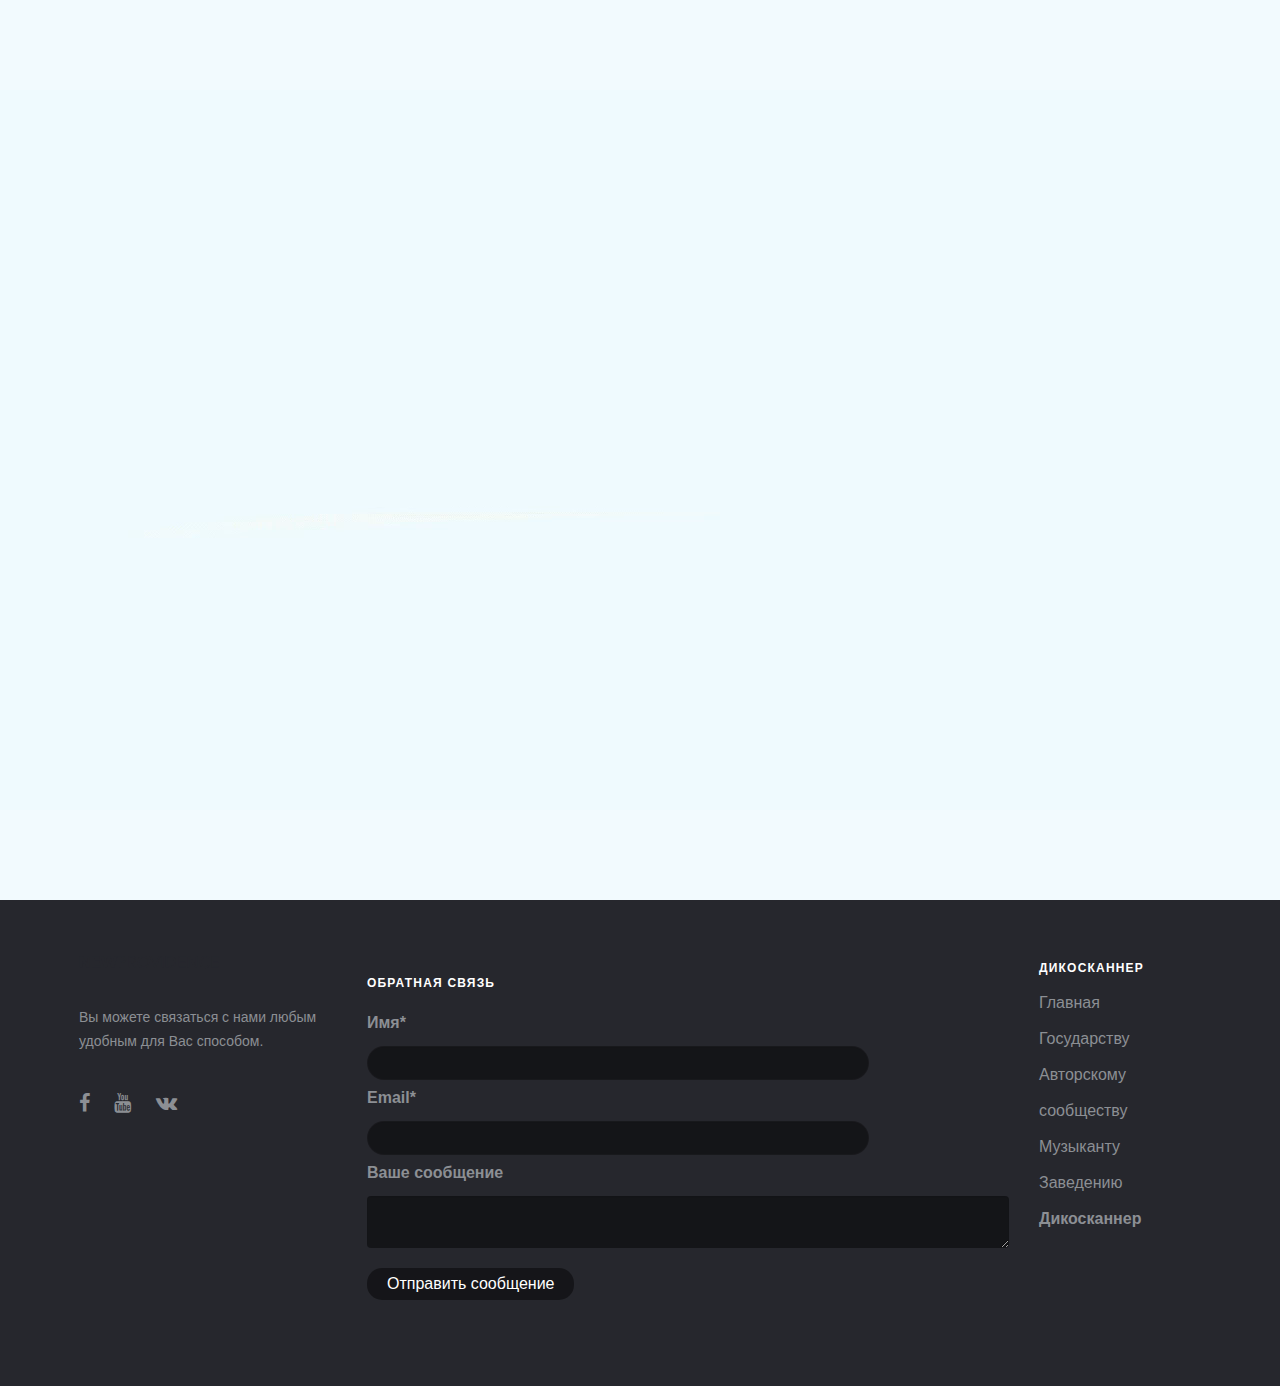
<file: index.html>
<!DOCTYPE html>
<html lang="ru">
<head>
  <meta charset="utf-8">
  <meta http-equiv="X-UA-Compatible" content="IE=edge">
  <meta name="viewport" content="width=device-width, initial-scale=1">
  <title>Dikoscanner | Главная страница</title>
  <!-- <link href='https://fonts.googleapis.com/css?family=Roboto:400,300,700,500' rel='stylesheet' type='text/css'> -->
  <link rel="stylesheet" href="fonts/font-awesome/css/font-awesome.min.css"> <!-- Font Awesome -->
  <link rel="stylesheet" href="css/normalize.css"> <!-- CSS reset -->
  <link rel="stylesheet" href="css/bootstrap.min.css"> <!-- Bootstrap Grid -->
  <!-- <link rel="stylesheet" href="https://cdn.linearicons.com/free/1.0.0/icon-font.min.css"> -->
  <link rel="stylesheet" href="css/animate.min.css"><!-- Animate -->
  <link rel="stylesheet" href="css/style.css"> <!-- Resource style -->
  <link rel="stylesheet" href="css/magnific-popup.css"> <!-- Resource style -->
  
</head>
<body style="background: #26272d;">
  <div id="page-preloader" class="preloader">
    <video src="images/preloader.mp4" autoplay style="width: 100vw;
    height: 100vh;"></video>
  </div>
  <header id="main-nav">
    <div class="container">

      <a id="navigation" href="#" style="display: none;"><i class="fa fa-bars"></i></a>

      <div id="slide_out_menu">
        <a href="#" class="menu-close"><i class="fa fa-times"></i></a>
        <ul>
          <li><a href="govern.html"><p>Государству</p></a></li>
          <li><a href="society.html"><p>Авторскому обществу</p></a></li>
          <li><a href="author.html"><p>Музыканту</p></a></li>
          <li><a href="business.html"><p>Заведению</p></a></li>
          <li><a href="scanner.html"><p>Дикосканнер</p></a></li>
        </ul>

        
      </div>

      <div class="row">
        <div class="col-md-7 visible-md visible-lg">
          <ul class="left row">
            <li class="col-md-2"><a href="govern.html" class="govern-link">
              <img src="images/govern.png" alt="">
              <video src="images/govern-header.mp4" autoplay="autoplay" loop></video>
            </a></li>
            <li class="col-md-2"><a href="society.html" class="society-link">
              <img src="images/society.png" alt="">
              <video src="images/society-header.mp4" autoplay="autoplay" loop></video>
            </a></li>
            <li class="col-md-2"><a href="author.html" class="author-link">
              <img src="images/author.png" alt="">
              <video src="images/author-header.mp4" autoplay="autoplay" loop></video>
            </a></li>
            <li class="col-md-2"><a href="business.html" class="business-link">
              <img src="images/coffee.png" alt="">
              <video src="images/business-header.mp4" autoplay="autoplay" loop></video>
            </a></li>
          </ul>
        </div>
        <div class="col-md-3 col-md-offset-2 text-right col-xs-12 right">
          <a href="scanner.html" class="scanner scanner-link">
            <img src="images/final.png" alt="">
            <video src="images/dikoscanner.mp4" autoplay="autoplay" loop></video>
          </a>
          <a href="index.html" class="logo logo-link">
            <img src="images/logo-white.png" alt="" style="background:#000;border-radius: 20px;box-shadow: 0 0 22px #111;height: auto;">
            <video src="images/logo-header.mp4" autoplay="autoplay" loop></video>
          </a>
        </div>
      </div>
    </div>
  </header>

  <section id="main-video">
    <p class="text-center">Автор!</p>
    <h2 class="text-center">Получай свои авторские уже <br> <b>СЕГОДНЯ</b></h2>
    <div class="animated pulse infinite play" onclick="openbox('myModal'); return false" data-toggle="modal" data-target="#myModal"></div>
    <div id="myModal" class="modal fade" role="dialog">
      <div class="modal-dialog" style="transform: translate(0,10%);width: 80vw;height: 80vh;margin: 0 auto">
        <div class="modal-content">
          <div class="modal-header">
            <button type="button" class="close" data-dismiss="modal">&times;</button>
          </div>
          <div class="modal-body">
            <iframe width="100%" height="500" src="https://www.youtube.com/embed/jueN-Dqqayk?rel=0" frameborder="0" allow="autoplay; encrypted-media" allowfullscreen></iframe>
          </div>
        </div>

      </div>
    </div>
  </section>


  <footer id="footer">
    <div class="container footer-container">
      <div class="row">
        <div class="col-md-3">
          <img class="logo" src="images/logo.png" alt="">
          <p>Вы можете связаться с нами любым удобным для Вас способом. </p>
          
          <ul class="socials">

            <li><a href="https://www.facebook.com/dikotech/"><i class="fa fa-facebook"></i></a></li>
            <li><a href="https://www.youtube.com/channel/UCxAfLILqApy9Yjt1RJWKIwQ?view_as=subscriber"><i class="fa fa-youtube"></i></a></li>
            <li><a href=" https://vk.com/dikotech"><i class="fa fa-vk"></i></a></li>
          </ul>
        </div>
        <div class="col-md-7 col-sm-7 col-xs-12 form">
         <div class="title">
          <h4>Обратная связь</h4>
        </div>
        <form action="contact.php" method="POST" id="feedback-form">
          <div class="row">
            <div class="col-md-12">
              <label for="author">Имя<span class="required">*</span></label>
              <input id="name" class="form-control" name="contactFF" type="text">
            </div>
            <div class="col-md-12">
              <label for="email">Email<span class="required">*</span></label>
              <input id="email" class="form-control" name="contactFF" type="text">
            </div>

          </div>
          <div class="row">
            <div class="col-md-12">
              <label for="comment">Ваше сообщение</label>
              <textarea id="message" class="form-control" name="messageFF"></textarea>
              <div id="notification"></div>
              <input name="submit" type="submit" id="submit" class="def-button" value="Отправить сообщение" style="    margin: 20px 0;
              border-radius: 15px;
              background: #00000071;
              border: none;
              padding: 5px 20px;">
            </div>
          </div>
        </form>
      </div>
      <div class="col-md-2 col-sm-2 col-xs-12 footer-links">
        <ul>
          <li><p class="title">Дикосканнер</p></li>
          <li><a href="index.html">Главная</a></li>
          <li><a href="govern.html">Государству</a></li>
          <li><a href="society.html">Авторскому сообществу</a></li>
          <li><a href="author.html">Музыканту</a></li>
          <li><a href="business.html">Заведению</a></li>
          <li><a href="scanner.html"><b>Дикосканнер</b></a></li>
        </ul>
      </div>

    </div>
  </div>
  <div class="container copyright-container">
    <div class="row">
      <div class="col-md-6 text-left">
        <div class="more-info">
          <!-- For more freebies visit: <a href="http://getcraftwork.com">http://getcraftwork.com</a> -->
        </div>
      </div>
      <div class="col-md-6 text-right">
        <!-- <div class="made-by">Made with Love by <a href="http://getcraftwork.com" target="_blank"><img src="images/craftwork.png" alt=""></a></div> -->
      </div>
    </div>
  </div>
</footer>
<!-- buttons -->
<div id="facebook-call-back" onclick="openbox('facebook-form'); return false"></div>
<!-- Facebook -->
<div id="facebook-form" class="fb-page" style="display:none;position:fixed;bottom: 15%;left: 0%;z-index: 200;" data-href="https://www.facebook.com/DikoScanner-1595843727117873/" data-tabs="messages" data-width="300" data-height="400" data-small-header="false" data-adapt-container-width="true" data-hide-cover="false" data-show-facepile="true">

  <blockquote cite="https://www.facebook.com/DikoScanner-1595843727117873/" class="fb-xfbml-parse-ignore"><a href="https://www.facebook.com/DikoScanner-1595843727117873/">Dikoscanner</a></blockquote>

</div>

<div id="fb-root"></div>
<script>(function(d, s, id) {
  var js, fjs = d.getElementsByTagName(s)[0];
  if (d.getElementById(id)) return;
  js = d.createElement(s); js.id = id;
  js.src = 'https://connect.facebook.net/ru_RU/sdk.js#xfbml=1&version=v2.12';
  fjs.parentNode.insertBefore(js, fjs);
}(document, 'script', 'facebook-jssdk'));



</script>
<script src="js/jquery-2.1.4.min.js"></script> <!-- jQuery -->
<script src="js/bootstrap.min.js"></script>  <!-- Bootstrap -->
<script src="js/wow.min.js"></script>  <!-- wow -->
<script src="js/jquery.magnific-popup.min.js"></script>  <!-- wow -->
<script src="js/twinmax.min.js"></script>  <!-- wow -->
<script src="js/main.js"></script>  <!-- Main Script -->
<script>


  function openbox(id){
    display = document.getElementById(id).style.display;

    if(display=='none'){
      document.getElementById(id).style.display='block';
    }else{
      document.getElementById(id).style.display='none';
    }
  }

  document.body.onload = function() {
    setTimeout(function(){
      var preloader = document.getElementById('page-preloader');
      if (!preloader.classList.contains('done')) {
        preloader.classList.add('done');
      }
    },  9000);
  }

  var h = document.querySelector('#main-nav');
        var height = window.getComputedStyle(h, null).height;
        document.querySelector('#main-video').style.paddingTop=height;
</script>
</body>
</html>
</file>
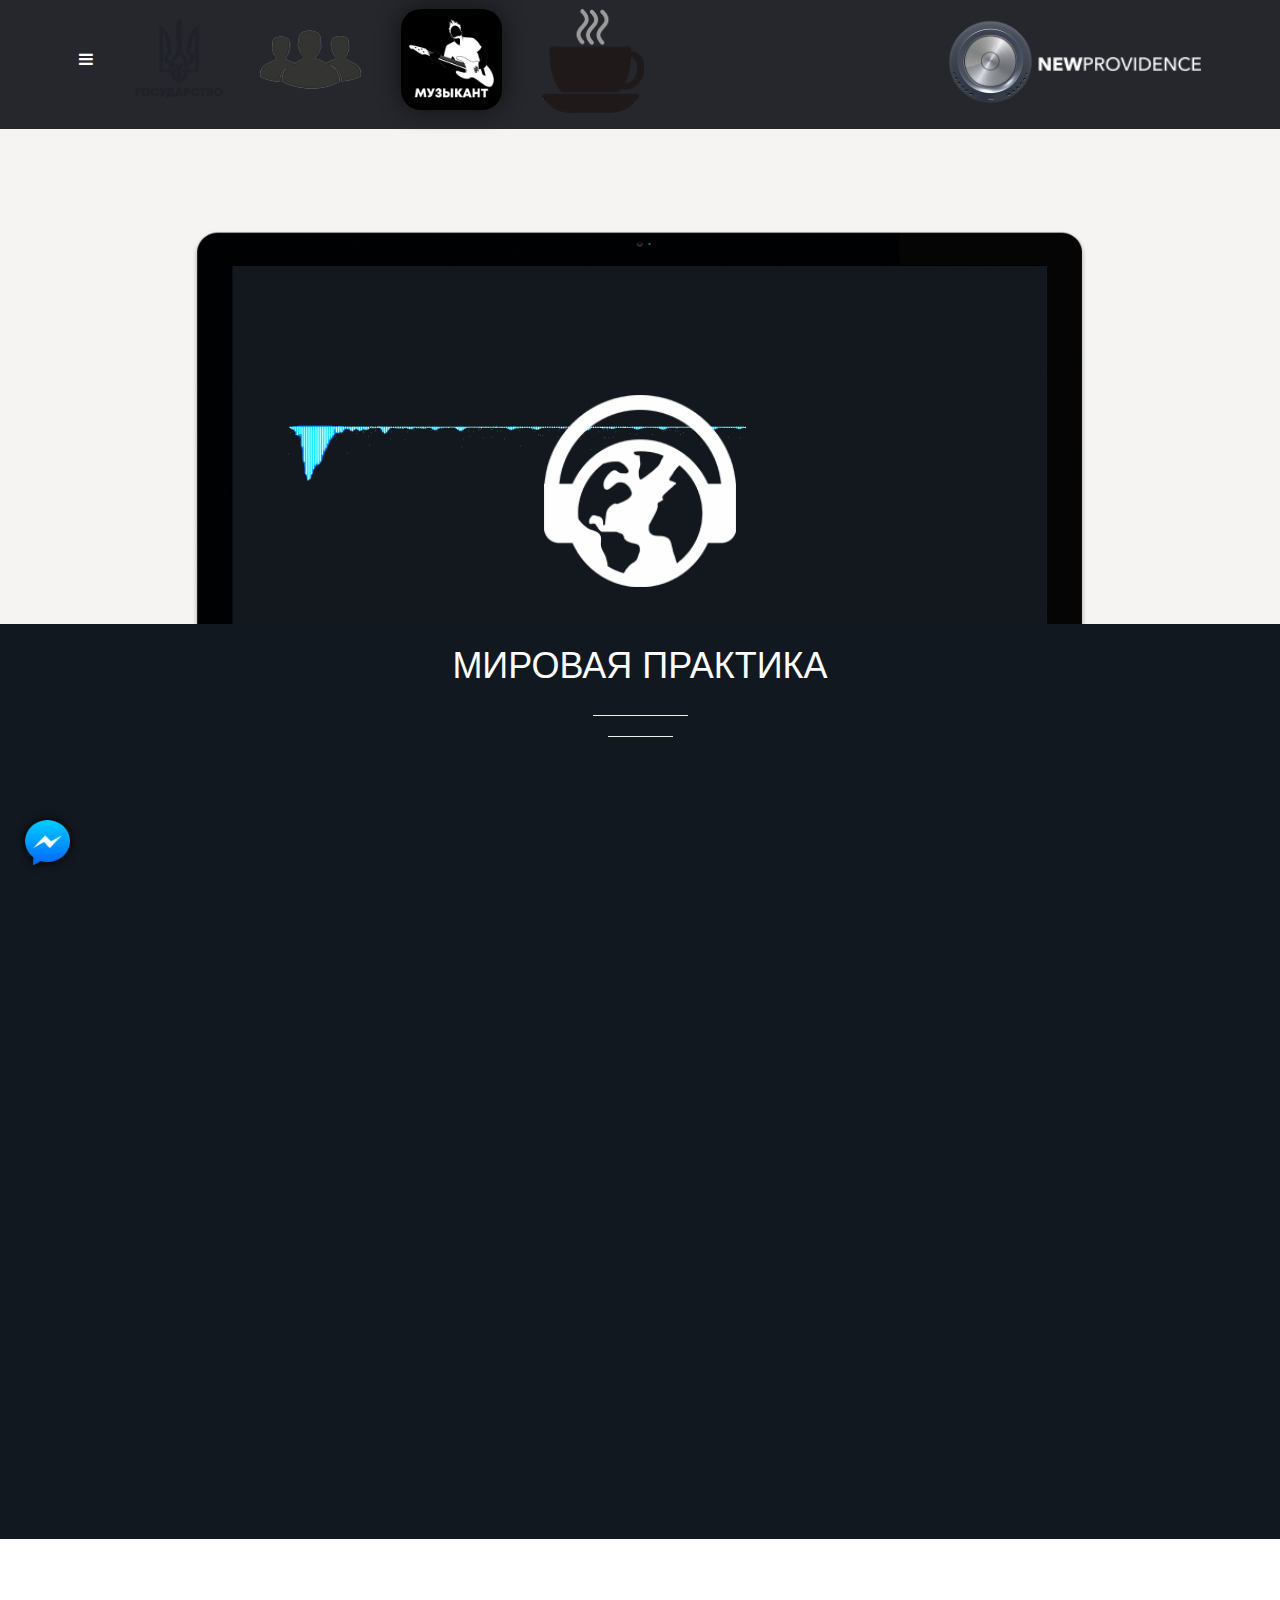
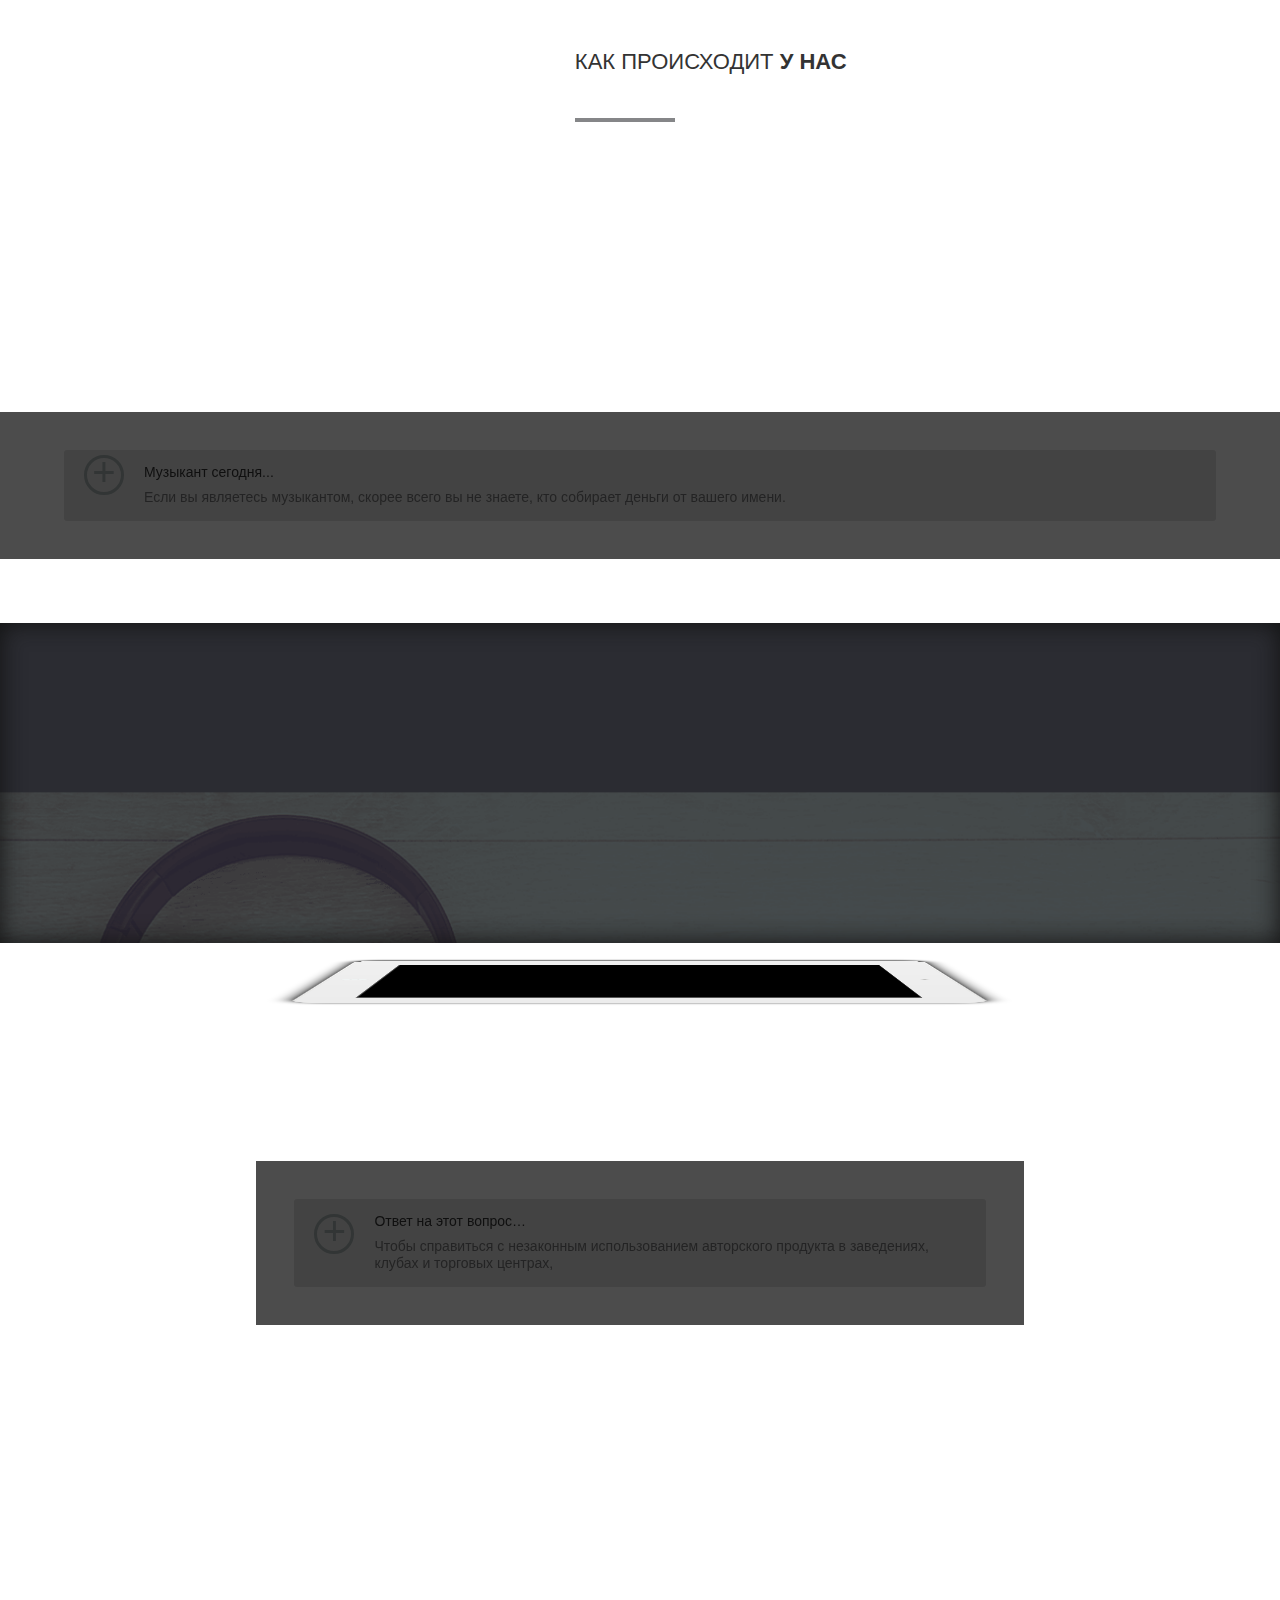
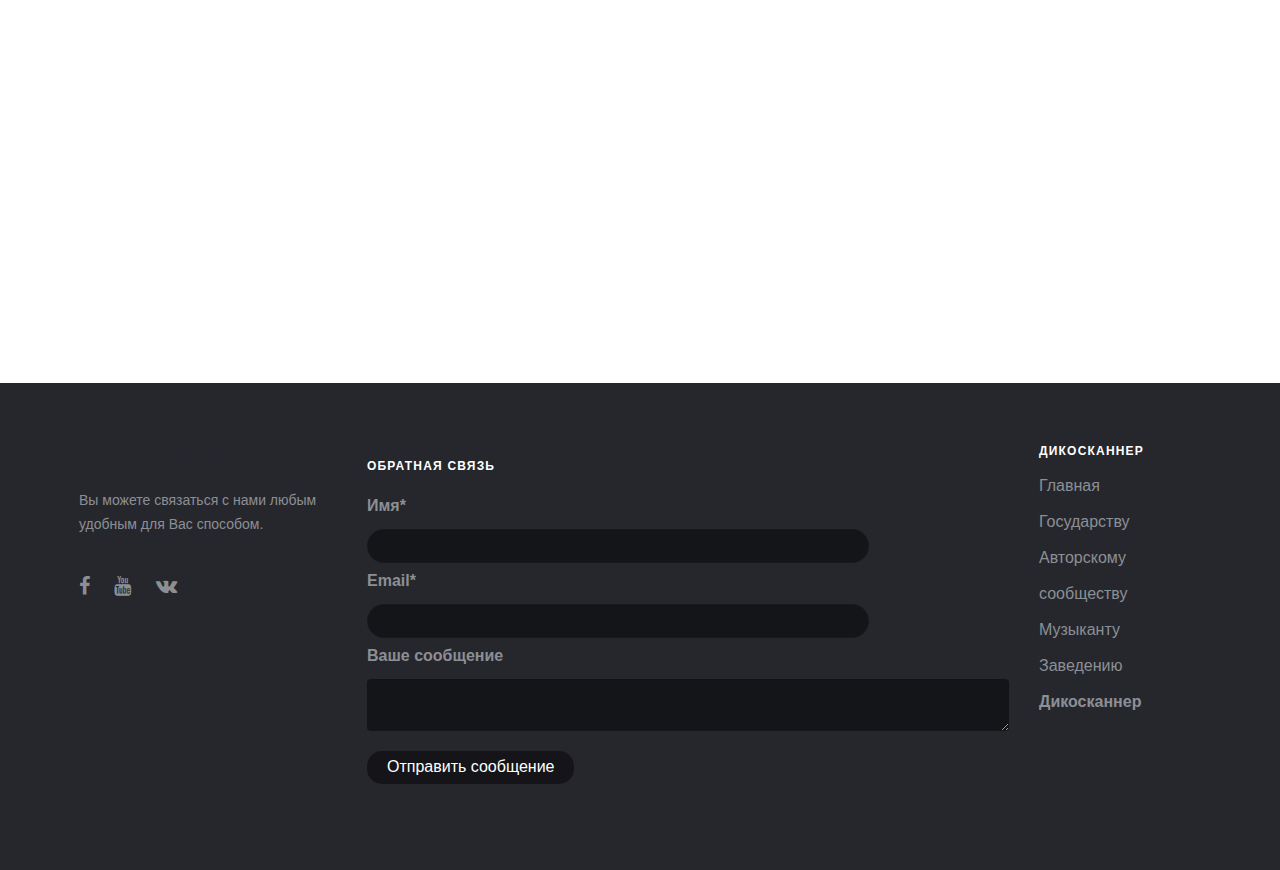
<file: author.html>
<!DOCTYPE html>
<html lang="ru">
<head>
  <meta charset="utf-8">
  <meta http-equiv="X-UA-Compatible" content="IE=edge">
  <meta name="viewport" content="width=device-width, initial-scale=1">
  <title>Dikoscanner | Музыкант</title>
  <!-- <link href='https://fonts.googleapis.com/css?family=Roboto:400,300,700,500' rel='stylesheet' type='text/css'> -->
  <link rel="stylesheet" href="fonts/font-awesome/css/font-awesome.min.css"> <!-- Font Awesome -->
  <link rel="stylesheet" href="css/normalize.css"> <!-- CSS reset -->
  <link rel="stylesheet" href="css/bootstrap.min.css"> <!-- Bootstrap Grid -->
  <!-- <link rel="stylesheet" href="https://cdn.linearicons.com/free/1.0.0/icon-font.min.css"> -->
  <link rel="stylesheet" href="css/animate.min.css"><!-- Animate -->
  <link rel="stylesheet" href="css/style.css"> <!-- Resource style -->
  <link rel="stylesheet" href="css/magnific-popup.css"> <!-- Resource style -->

</head>
<body>

  <header id="main-nav">
    <div class="container">

      <a id="navigation" href="#" onclick="document.querySelector('.row').style.transition='.4s';document.querySelector('.row').style.left='150px';document.querySelector('#footer').style.transition='.4s';document.querySelector('#footer').style.left='250px';return false"><i class="fa fa-bars"></i></a>

      <div id="slide_out_menu">
        <a href="#" class="menu-close" onclick="document.querySelector('.row').style.left='0';document.querySelector('.row').style.transition='.4s';document.querySelector('#footer').style.left='0';return false"><i class="fa fa-times"></i></a>
        <!-- <div class="logo"><img src="images/logo-white.png" alt=""></div> -->
        <ul>
          <li><a href="#" class="side-world"></a></li>
          <li><a href="#author-problem" class="side-ukr"></a></li>
          <li><a href="#author-decision" class="side-decision"></a></li>
          <li><a href="#author-benefit" class="side-benefit"></a></li>
          <li><a href="#footer" class="side-contacts"></a></li>
        </ul>
        <ul class="smart">
          <li><a href="#">Мировая практика</a></li>
          <li><a href="#author-problem">Как происходит у нас</a></li>
          <li><a href="#author-decision">Решение</a></li>
          <li><a href="#author-benefit">Выгода</a></li>
          <li><a href="#footer">Контакты</a></li>
          <br>
          <br>
          <br>
          <li><a href="govern.html"><p>Государству</p></a></li>
          <li><a href="society.html"><p>Авторскому обществу</p></a></li>
          <li><a href="author.html"><p>Музыканту</p></a></li>
          <li><a href="business.html"><p>Заведению</p></a></li>
          <li><a href="scanner.html"><p>Дикосканнер</p></a></li>
          <li><a href="index.html"><p>Главная</p></a></li>
        </ul>
        
      </div>

      <div class="row">
        <div class="col-md-7 visible-md visible-lg">
          <ul class="left row">
            <li class="col-md-2"><a href="govern.html" class="govern-link">
              <img src="images/govern.png" alt="">
              <video src="images/govern-header.mp4" autoplay="autoplay" loop></video>
            </a></li>
            <li class="col-md-2"><a href="society.html" class="society-link">
              <img src="images/society.png" alt="">
              <video src="images/society-header.mp4" autoplay="autoplay" loop></video>
            </a></li>
            <li class="col-md-2"><a href="author.html" class="author-link" style="background:#000;border-radius: 20px;box-shadow: 0 0 22px #111;height: auto;">
              <img src="images/author.png" alt="">
              <video src="images/author-header.mp4" autoplay="autoplay" loop></video>
            </a></li>
            <li class="col-md-2"><a href="business.html" class="business-link">
              <img src="images/coffee.png" alt="">
              <video src="images/business-header.mp4" autoplay="autoplay" loop></video>
            </a></li>
          </ul>
        </div>
        <div class="col-md-3 col-md-offset-2 text-right col-xs-12 right">
          <a href="scanner.html" class="scanner scanner-link">
            <img src="images/final.png" alt="">
            <video src="images/dikoscanner.mp4" autoplay="autoplay" loop></video>
          </a>
          <a href="index.html" class="logo logo-link">
            <img src="images/logo-white.png" alt="">
            <video src="images/logo-header.mp4" autoplay="autoplay" loop></video>
          </a>
        </div>
      </div>
    </div>
  </header>

  <section id="author-header">
    <div class="monitor">
      <div class="inner">
        <img src="images/author-header-logo.png" alt="">
        
      </div>

    </div>
  </section>

  <section id="author-practice" class="perspective">
    <h2 class="wow fadeInUp">Мировая практика</h2>
    <hr class="wow fadeInRight">
    <hr class="wow fadeInLeft">
    <!-- <p class="wow fadeInUp" style="    width: 70%;
    margin: 0 auto;
    text-align: justify;">
    Пользователи имеют много оперативных способов использования музыкального контента — стриминг, дискотеки, бары, караоке, концерты, публичное сообщение. Украинская музыка популярна в мире, особенно в тех странах, где присутствуют крупные украинские диаспоры. Произведения отечественных авторов звучат не только во время концертных туров — их используют в секторе HoReCa, их ставят на спортивных мероприятиях и тому подобное. За эту музыку местные ОКУ собирают авторское вознаграждение, однако часто, так и не дождавшись своего владельца, роялти «сгорают» в этих организациях, как невостребованные средства.

  </p> -->
  <div class="map myBox" data--5p-bottom="transform: rotateX(90deg);"
  data--40p-bottom="transform: rotateX(0deg);"></div>
  <div class="items">
    <div class="item wow fadeInLeft">
      <img src="images/author-guitar-man.png" alt="" style="margin-top: -30px">
      <h4>Музыкант</h4>
      <p>Каждый артист, создавая свой авторский продукт, пытается заработать на нем, чтобы получить прибыль для дальнейшей работы, а также в целом обеспечить свою жизнь. Он понимает, какие грандиозные перспективы и рост открывают перед ним такие вложения, поэтому идет на них. Ведь знает, что за использование его музыки он будет получать авторские отчисления, которые со временем покроют все расходы и начнут приносить прибыль. 
      </p>
    </div>
    <div class="item wow fadeInUp">
      <img src="images/author-record.png" alt="">
      <h4>Производство</h4>
      <p>Для того, чтобы придумать мелодию, написать текст, создать грамотную аранжировку, привлечь музыкантов, чтобы впоследствии записать готовую песню в студии, свести и обработать ее, артисту необходима значительная материальная база. (это самый скромный список для создания песни)
      </p>
    </div>
    <div class="item wow fadeInRight">
      <img src="images/author-team.png" alt="" style="width: 125px;">
      <h4>Реклама</h4>
      <p>Как и любому продукту, песне нужно реклама, пиар и другие продвижения. Обычно этим занимаются Менеджеры, которым также требуется платить заработную плату. К тому же не лишним будет спонсировать распространение песни на радиостанциях, телевидении, в интернет-изданиях, социальных сетях и так далее.
      </p>
    </div>
  </div>
</section>
<section id="author-problem">
  <div class="wrapper">
    <div class="left wow fadeInLeft">
      <h2><b>Музыкант</b> должен зарабатывать</h2>
      <hr  style="width: 100px;height:4px;border:none;background: #858688;margin-left: 0">
      <p style="margin-left: 35px;">Такая система действует во всем мире, позволяя артистам зарабатывать на том продукте, который они производят, а именно, музыке.
        <br><br>
        <b>К сожалению, в Украине, на сегодняшний день, не функционирует четкая система контроля над использованием авторских произведений. Соответственно, артисты недополучают огромное количество денег, которые положены им на совершенно законных основаниях.</b>
      </p>
    </div>
    <div class="right">
      <h2 style="margin-left: 50px;">Как происходит<b> У НАС</b></h2>
      <hr style="width: 100px;height:4px;border:none;background: #858688;margin-left: 50px;">
      <div class="item wow fadeInRight">
        <div class="line"></div>
        <div class="pic no-money"></div>
        
        <h4>МУЗЫКАНТ НЕ ЗАРАБАТЫВАЕТ НА СВОЕМ ПРОДУКТЕ
        </h4>
      </div>
      <div class="item wow fadeInRight" data-wow-delay=".2s">
        <div class="line"></div>
        <div class="pic pocket"></div>

        <h4>
          НЕТ ФИНАНСОВ НА ЕДУ И РАЗВИТИЕ
        </h4>
      </div>
      <div class="item wow fadeInRight" data-wow-delay=".4s">
        <div class="line"></div>
        <div class="pic choice"></div>
        <h4>ВЫБИРАЮТ ДРУГИЕ ПРОФЕССИИ
        </h4>
      </div>
    </div>

  </div>
  <section id="society-report">

    <div class="accPanel">
      <a href="" class="plus" style="margin: 0;" onclick="heightbox('soc-1');openbox('pl');openbox('min'); return false">
        <span id="pl">+</span>
        <span id="min" style="display: none;">-</span>
      </a>
      <div>
        <h4>Музыкант сегодня...</h4>
        <p>Если вы являетесь музыкантом, скорее всего вы не знаете, кто собирает деньги от вашего имени.</p>
        <div id="soc-1" style="height: 0px;">
         Скорее всего этих денег вы не получите. И организация колективних управлений, не понесет ответственности за недостатки действующего устаревшего законодательства. Создавая новую песню, музыкальный исполнитель стремится не только к признанию и славе, но к денежному вознаграждению, ведь музыка – это его работа. Запись песни и ее дальнейшая реклама связана со значительными материальными вложениями, которые, по идее, должны возмещаться за счет получения роялти от использования этого продукта в ресторанах, развлекательных центрах, ночных клубах. И так работает система во всем мире, обеспечивая артиста доходом для жизни и дальнейшего развития.
         <br><br>
         Пользователи имеют много оперативных способов использования музыкального контента — стриминг, дискотеки, бары, караоке, концерты, публичное сообщение. Украинская музыка популярна в мире, особенно в тех странах, где присутствуют крупные украинские диаспоры. Произведения отечественных авторов звучат не только во время концертных туров — их используют в секторе HoReCa, их ставят на спортивных мероприятиях и тому подобное. За эту музыку местные ОКУ собирают авторское вознаграждение, однако часто, так и не дождавшись своего владельца, роялти «сгорают» в этих организациях, как невостребованные средства.
         <br><br>
         Нет законодательной базы, которая четко регулирует работу Авторских сообществ. <br>
         Часто исполнителям просто не хватает денег на обеспечение своей семьи и создание новых произведений.
         Система распределения роялти скажем прямо не понятна. Авторские общества не имеют прозрачную систему фиксации музыки в общественных местах.
         <br><br>
         Говоря в целом, можно отметить, что артисты вообще не зарабатывают на своих творениях, нередко при всей популярности и востребованности их доходы минимальны, и даже не покрывают расходов на банальные бытовые потребности. Соответственно артист утрачивает смысл развиваться и делать вклад в развитие национальной культуры.
       </div>
     </div>

   </div>
 </section>

</section> 
<section id="author-decision" class="perspective">

  <h2 class="text-center wow fadeInUp">РЕШЕНИЕ</h2>
  <hr class=" wow fadeInLeft">
  <hr class=" wow fadeInRight">
  <div class="ipad class="window myBox" data--5p-bottom="transform: rotateX(-90deg);"
  data--20p-bottom="transform: rotateX(0deg);">
  <div><video src="images/decision.mp4" loop autoplay></video></div>

</div>
</section>
<section id="society-report" style="    width: 60%;
margin: 0 auto;">
<div class="accPanel">
  <a href="" class="plus" onclick="heightbox('soc-2');openbox('pl1');openbox('min1'); return false">
    <span id="pl1">+</span>
    <span id="min1" style="display: none;">-</span>
  </a>
  <div>
    <h4>Ответ на этот вопрос…</h4>
    <p>Чтобы справиться с незаконным использованием авторского продукта в заведениях, клубах и торговых центрах,</p>
    <div id="soc-2" style="height: 0px;">
     необходимо использовать современные ресурсы, которые не подвержены вмешательству человека. Лучшим решением для этих целей станет программно-аппаратный комплекс, функционирующий в режиме реального времени.
     <br><br>
     В ее функциональное наполнение входит подсчет используемых произведений, на основании чего, ресторан или кафе выплачивает определенную сумму, часть из которой предназначена для государства, как налог, а остальные деньги предоставляются исполнителю, за право использования его продукта.
   </div>
 </div>

</div>
</section>
<button class="after-decision wow fadeInUp" style="margin-top: 0%" onclick="location.href='scanner.html'">Узнать больше</button>
<section id="author-benefit">
  <h2 class="wow fadeInUp"><b>Выгода</b> музыканта</h2>
  <hr class="wow fadeInLeft">
  <hr class="wow fadeInRight">
  <p class="wow fadeInUp text-left">
    - Музыкант обретает уверенность, что его музыкальный продукт будет использоваться исключительно на законных основаниях. 
    <br><br>
    - Получит доступ к личному кабинету, чтобы в любое время оценить, где его репертуар является наиболее востребованным, сколько заработал его музыкальный контент, что немаловажно для того, чтобы понимать, как действовать дальше, и видеть свои творческие перспективы. 
    <br><br>
    - Получая свои авторские начисления, артист сможет больше вкладывать в свою музыку, клипы, раскрутку и в дальнейшем выходить на мировые арены.

  </p>
  <div class="window wow fadeInUp">

  </div>
</section>


<footer id="footer">
    <div class="container footer-container">
      <div class="row">
        <div class="col-md-3">
          <img class="logo" src="images/logo.png" alt="">
          <p>Вы можете связаться с нами любым удобным для Вас способом. </p>
          
          <ul class="socials">

            <li><a href="https://www.facebook.com/dikotech/"><i class="fa fa-facebook"></i></a></li>
            <li><a href="https://www.youtube.com/channel/UCxAfLILqApy9Yjt1RJWKIwQ?view_as=subscriber"><i class="fa fa-youtube"></i></a></li>
            <li><a href=" https://vk.com/dikotech"><i class="fa fa-vk"></i></a></li>
          </ul>
        </div>
        <div class="col-md-7 col-sm-7 col-xs-12 form">
         <div class="title">
          <h4>Обратная связь</h4>
        </div>
        <form action="contact.php" method="POST" id="feedback-form">
          <div class="row">
            <div class="col-md-12">
              <label for="author">Имя<span class="required">*</span></label>
              <input id="name" class="form-control" name="contactFF" type="text">
            </div>
            <div class="col-md-12">
              <label for="email">Email<span class="required">*</span></label>
              <input id="email" class="form-control" name="contactFF" type="text">
            </div>

          </div>
          <div class="row">
            <div class="col-md-12">
              <label for="comment">Ваше сообщение</label>
              <textarea id="message" class="form-control" name="messageFF"></textarea>
              <div id="notification"></div>
              <input name="submit" type="submit" id="submit" class="def-button" value="Отправить сообщение" style="    margin: 20px 0;
              border-radius: 15px;
              background: #00000071;
              border: none;
              padding: 5px 20px;">
            </div>
          </div>
        </form>
      </div>
      <div class="col-md-2 col-sm-2 col-xs-12 footer-links">
        <ul>
          <li><p class="title">Дикосканнер</p></li>
          <li><a href="index.html">Главная</a></li>
          <li><a href="govern.html">Государству</a></li>
          <li><a href="society.html">Авторскому сообществу</a></li>
          <li><a href="author.html">Музыканту</a></li>
          <li><a href="business.html">Заведению</a></li>
          <li><a href="scanner.html"><b>Дикосканнер</b></a></li>
        </ul>
      </div>

    </div>
  </div>
  <div class="container copyright-container">
    <div class="row">
      <div class="col-md-6 text-left">
        <div class="more-info">
          <!-- For more freebies visit: <a href="http://getcraftwork.com">http://getcraftwork.com</a> -->
        </div>
      </div>
      <div class="col-md-6 text-right">
        <!-- <div class="made-by">Made with Love by <a href="http://getcraftwork.com" target="_blank"><img src="images/craftwork.png" alt=""></a></div> -->
      </div>
    </div>
  </div>
</footer>

<!-- buttons -->
<div id="top"></div>
<div id="facebook-call-back" onclick="openbox('facebook-form'); return false"></div>
<!-- Facebook -->
<div id="facebook-form" class="fb-page" style="display:none;position:fixed;bottom: 15%;left: 0%;z-index: 200;" data-href="https://www.facebook.com/DikoScanner-1595843727117873/" data-tabs="messages" data-width="300" data-height="400" data-small-header="false" data-adapt-container-width="true" data-hide-cover="false" data-show-facepile="true">

  <blockquote cite="https://www.facebook.com/DikoScanner-1595843727117873/" class="fb-xfbml-parse-ignore"><a href="https://www.facebook.com/DikoScanner-1595843727117873/">Dikoscanner</a></blockquote>

</div>

<div id="fb-root"></div>
<script>(function(d, s, id) {
  var js, fjs = d.getElementsByTagName(s)[0];
  if (d.getElementById(id)) return;
  js = d.createElement(s); js.id = id;
  js.src = 'https://connect.facebook.net/ru_RU/sdk.js#xfbml=1&version=v2.12';
  fjs.parentNode.insertBefore(js, fjs);
}(document, 'script', 'facebook-jssdk'));



</script>

<script src="js/jquery-2.1.4.min.js"></script> <!-- jQuery -->
<script src="js/bootstrap.min.js"></script>  <!-- Bootstrap -->
<script src="js/wow.min.js"></script>  <!-- wow -->
<script src="js/jquery.magnific-popup.min.js"></script>  <!-- wow -->
<script src="js/twinmax.min.js"></script>  <!-- wow -->
<script src="js/skrollr.min.js"></script>
<script src="js/scroolly.demo.min.js"></script>
<script src="js/jquery.scroolly.js"></script>
<script src="js/main.js"></script>  <!-- Main Script -->
<script type="text/javascript">
  var s = skrollr.init();


  function openbox(id){
    display = document.getElementById(id).style.display;

    if(display=='none'){
      document.getElementById(id).style.display='block';
    }else{
      document.getElementById(id).style.display='none';
    }
  }
  function heightbox(id){
    height = document.getElementById(id).style.height;

    if(height=='0px'){
      document.getElementById(id).style.height='auto';
    }else{
      document.getElementById(id).style.height='0px';
    }
  }
  $('#author-decision').scroolly([
  {
//                    from: 'doc-top',
to: 'el-bottom = vp-top',
cssFrom: {
//                        '-border-radius': '0px'
//                        'background-position': 'center 0px'
//                        'opacity': '1'
},
cssTo: {
//                        '-border-radius': '400px'
//                        'background-position': 'center 40%'
//                        'opacity': '.1'
},
onScroll: function(element, offset, length){
  var progress = offset / length;

  element.css('background-position', 'center '+$.scroolly.getTransitionFloatValue(0, 70, progress)+'%');
}
},
{
  from: 'el-center = vp-top',
  to: 'el-bottom = vp-top',
  cssFrom: {
//                        'background-position': 'center 0px',
//                        'opacity': '1'
},
cssTo: {
//                        'background-position': 'center 200px',
//                        'opacity': '.1'
}
}                
]);
// кнопка наверх
    var top_show = 150; // В каком положении полосы прокрутки начинать показ кнопки "Наверх"
    var delay = 1000; // Задержка прокрутки
    $(document).ready(function() {
      $(window).scroll(function () { // При прокрутке попадаем в эту функцию
        /* В зависимости от положения полосы прокрукти и значения top_show, скрываем или открываем кнопку "Наверх" */
        if ($(this).scrollTop() > top_show) $('#top').fadeIn();
        else $('#top').fadeOut();
      });
      $('#top').click(function () { // При клике по кнопке "Наверх" попадаем в эту функцию
        /* Плавная прокрутка наверх */
        $('body, html').animate({
          scrollTop: 0
        }, delay);
      });
    });

// Правильный скролл на якоря
$(function(){
  $('a[href*=#]').click(function() {
    if (location.pathname.replace(/^\//,'') == this.pathname.replace(/^\//,'')
      && location.hostname == this.hostname) {
      var $target = $(this.hash);
    $target = $target.length && $target || $('[name=' + this.hash.slice(1) +']');
    if ($target.length) {
          var targetOffset = $target.offset().top - ($("#main-nav").outerHeight(true)+ 0); //#main-header - заменить на ваш элемент
          $('html,body').animate({scrollTop: targetOffset}, 700);
          return false;
        }
      }
    });
});
</script>
</body>
</html>
</file>
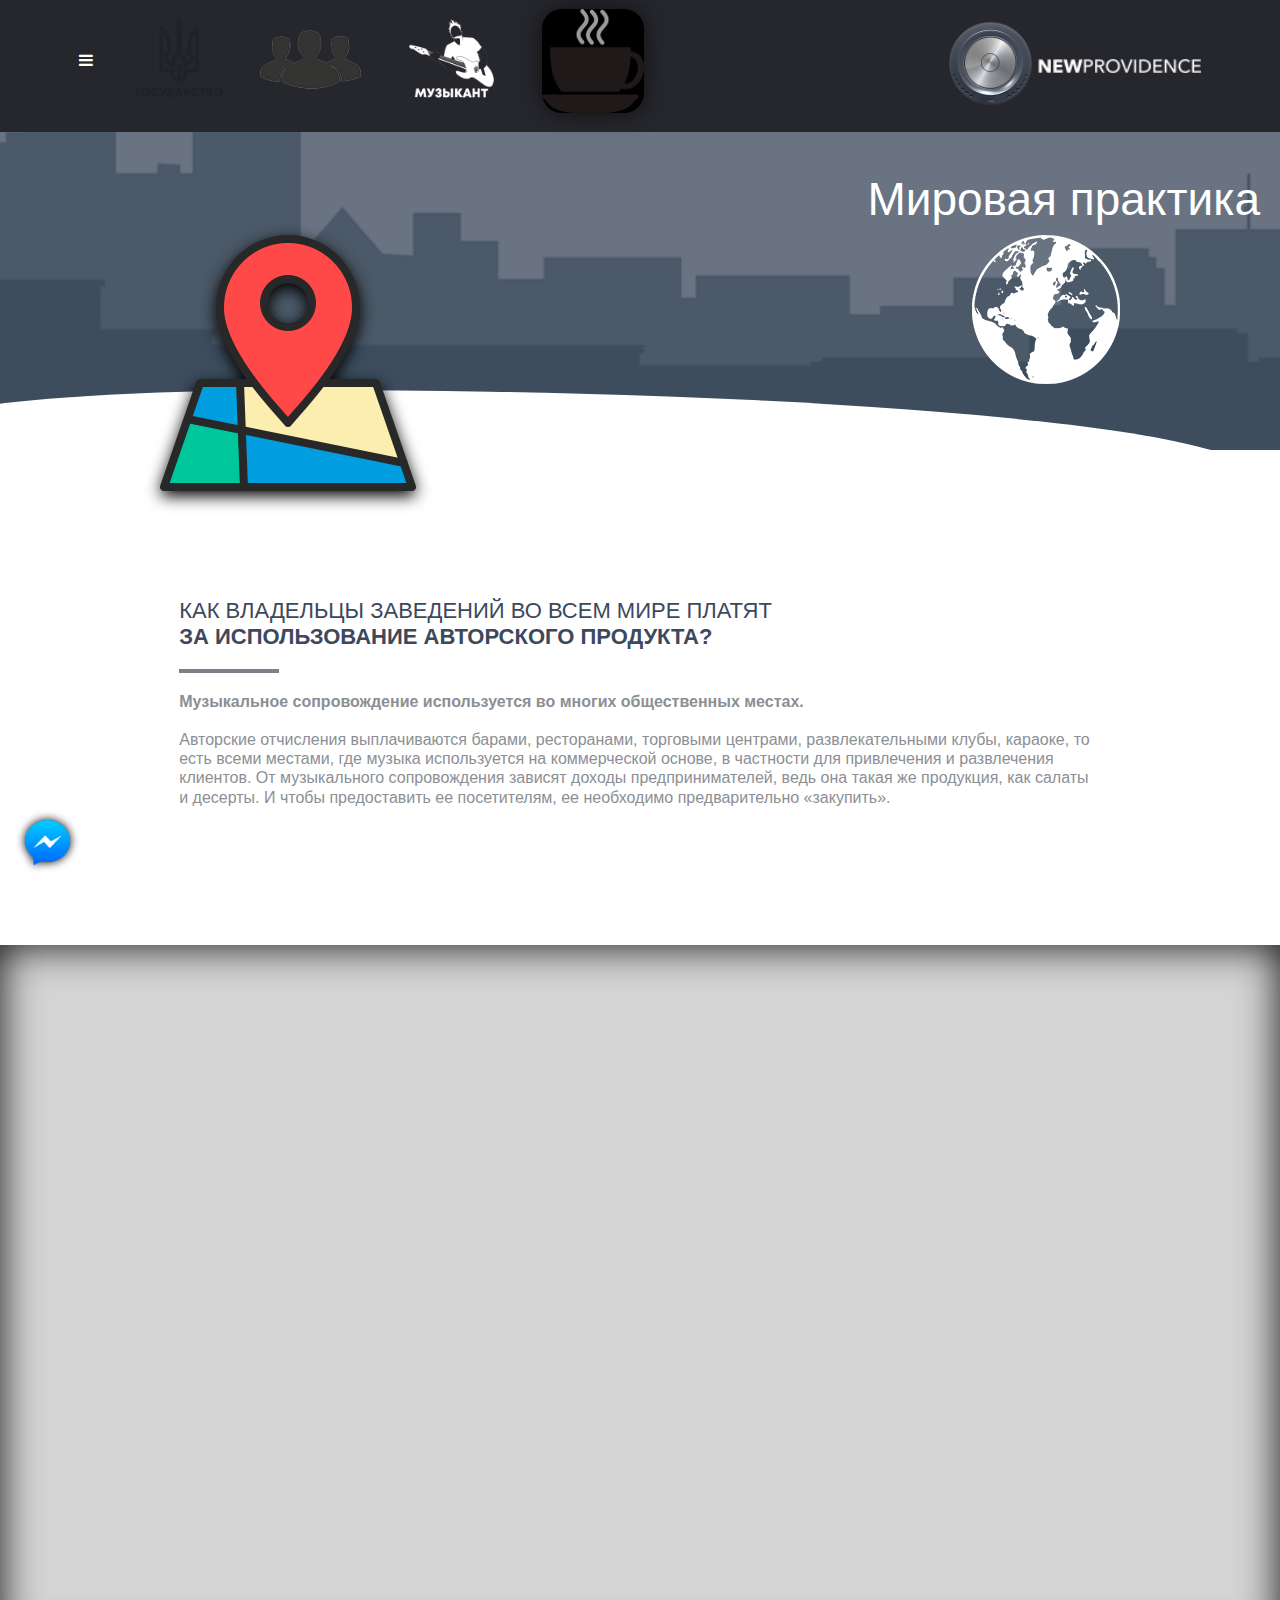
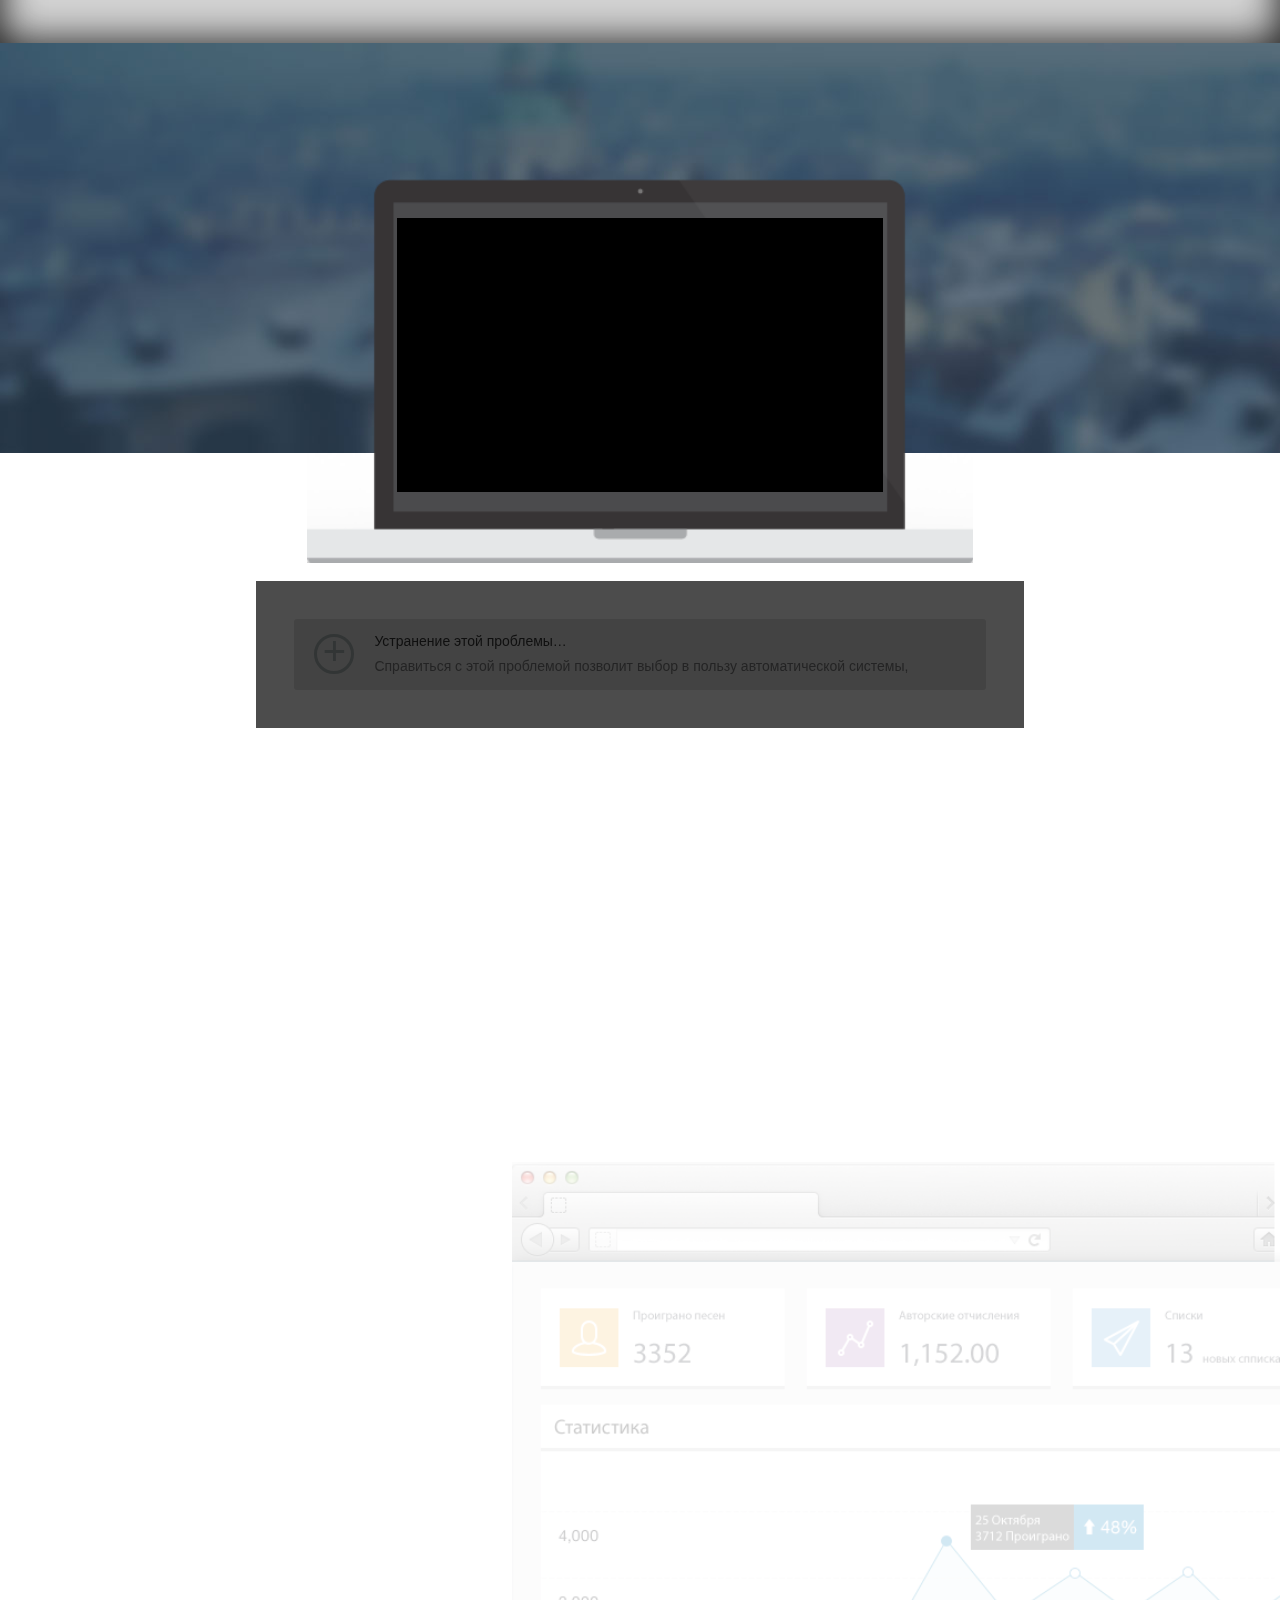
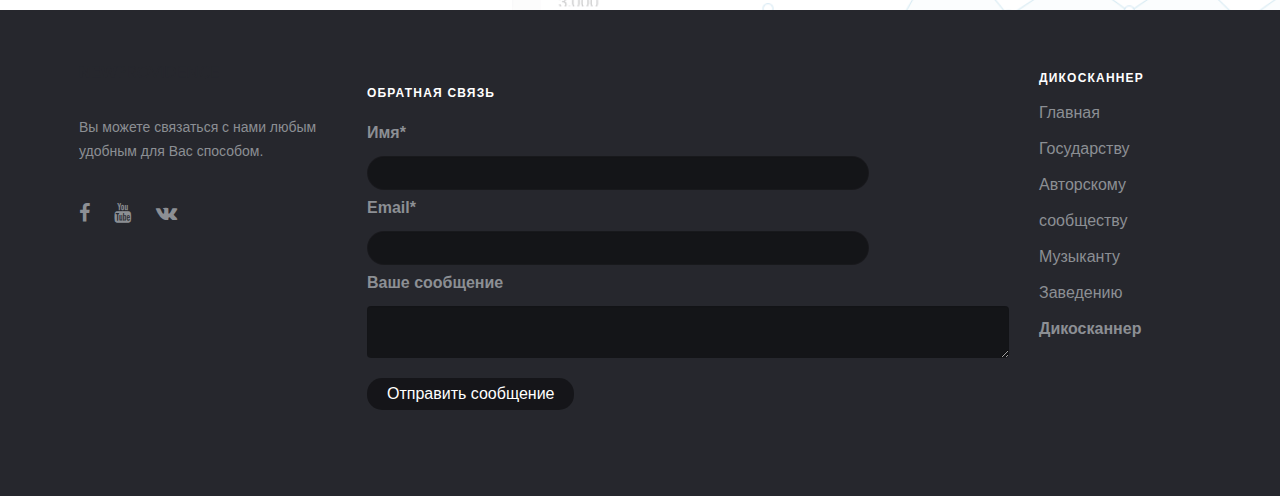
<file: business.html>
<!DOCTYPE html>
<html lang="ru">
<head>
  <meta charset="utf-8">
  <meta http-equiv="X-UA-Compatible" content="IE=edge">
  <meta name="viewport" content="width=device-width, initial-scale=1">
  <title>Dikoscanner | Заведение</title>
  <!-- <link href='https://fonts.googleapis.com/css?family=Roboto:400,300,700,500' rel='stylesheet' type='text/css'> -->
  <link rel="stylesheet" href="fonts/font-awesome/css/font-awesome.min.css"> 
  <link rel="stylesheet" href="css/normalize.css"> <!-- CSS reset -->
  <link rel="stylesheet" href="css/bootstrap.min.css"> <!-- Bootstrap Grid -->
  <!-- <link rel="stylesheet" href="https://cdn.linearicons.com/free/1.0.0/icon-font.min.css"> -->
  <link rel="stylesheet" href="css/animate.min.css"><!-- Animate -->
  <link rel="stylesheet" href="css/style.css"> <!-- Resource style -->
  <link rel="stylesheet" href="css/magnific-popup.css"> <!-- Resource style -->

</head>
<body>

  <header id="main-nav">
    <div class="container">

      <a id="navigation" href="#" onclick="document.querySelector('.row').style.transition='.4s';document.querySelector('.row').style.left='150px';document.querySelector('#footer').style.transition='.4s';document.querySelector('#footer').style.left='250px';return false"><i class="fa fa-bars"></i></a>

      <div id="slide_out_menu">
        <a href="#" class="menu-close" onclick="document.querySelector('.row').style.left='0';document.querySelector('.row').style.transition='.4s';document.querySelector('#footer').style.left='0';return false"><i class="fa fa-times"></i></a>
        <!-- <div class="logo"><img src="images/logo-white.png" alt=""></div> -->
        <ul>
          <li><a href="#" class="side-world"></a></li>
          <li><a href="#business-problem" class="side-ukr"></a></li>
          <li><a href="#business-decision" class="side-decision"></a></li>
          <li><a href="#business-benefit" class="side-benefit"></a></li>
          <li><a href="#footer" class="side-contacts"></a></li>
        </ul>
        <ul class="smart">
          <li><a href="#">Мировая практика</a></li>
          <li><a href="#business-problem">Как происходит у нас</a></li>
          <li><a href="#business-decision">Решение</a></li>
          <li><a href="#business-benefit">Выгода</a></li>
          <li><a href="#footer">Контакты</a></li>
          <br>
          <br>
          <br>
          <li><a href="govern.html"><p>Государству</p></a></li>
          <li><a href="society.html"><p>Авторскому обществу</p></a></li>
          <li><a href="author.html"><p>Музыканту</p></a></li>
          <li><a href="business.html"><p>Заведению</p></a></li>
          <li><a href="scanner.html"><p>Дикосканнер</p></a></li>
          <li><a href="index.html"><p>Главная</p></a></li>
        </ul>
        
      </div>

      <div class="row">
        <div class="col-md-7 visible-md visible-lg">
          <ul class="left row">
            <li class="col-md-2"><a href="govern.html" class="govern-link">
              <img src="images/govern.png" alt="">
              <video src="images/govern-header.mp4" autoplay="autoplay" loop></video>
            </a></li>
            <li class="col-md-2"><a href="society.html" class="society-link">
              <img src="images/society.png" alt="">
              <video src="images/society-header.mp4" autoplay="autoplay" loop></video>
            </a></li>
            <li class="col-md-2"><a href="author.html" class="author-link">
              <img src="images/author.png" alt="">
              <video src="images/author-header.mp4" autoplay="autoplay" loop></video>
            </a></li>
            <li class="col-md-2"><a href="business.html" class="business-link" style="background:#000;border-radius: 20px;box-shadow: 0 0 22px #111;height: auto;">
              <img src="images/coffee.png" alt="">
              <video src="images/business-header.mp4" autoplay="autoplay" loop></video>
            </a></li>
          </ul>
        </div>
        <div class="col-md-3 col-md-offset-2 text-right col-xs-12 right">
          <a href="scanner.html" class="scanner scanner-link">
            <img src="images/final.png" alt="">
            <video src="images/dikoscanner.mp4" autoplay="autoplay" loop></video>
          </a>
          <a href="index.html" class="logo logo-link">
            <img src="images/logo-white.png" alt="">
            <video src="images/logo-header.mp4" autoplay="autoplay" loop></video>
          </a>
        </div>
      </div>
    </div>
  </header>

  <section id="business-header">
    <div class="parall-container">
      <div id="parall-1" class="lay-6 layer-1"></div>
    </div>
    <h1 class="text-right wow fadeInUp">Мировая практика</h1>
    <div class="images">
      <img src="images/business-header-geo.png" alt="" class="geo wow fadeInRight">
      <img src="images/business-header-globe.png" alt="" class="globe wow fadeInLeft">

    </div>
    
  </section>
  <section id="business-feature">
    <div class="container wow fadeInUp">
      <div class="row">
        <!-- <ul class="nav nav-tabs">
          <li class="active"><a data-toggle="tab" href="#panel1"><img src="images/business-statistic-big.png" alt=""></a></li>
          <li><a data-toggle="tab" href="#panel2"><img src="images/business-statistic-small.png" alt=""></a></li>
        </ul> -->
        <div class="tab-content" style="width: 80%;">
          <div id="panel1" class="tab-pane fade in active">
            <div class="left"></div>
            <div class="right">
              <h2> КАК ВЛАДЕЛЬЦЫ ЗАВЕДЕНИЙ ВО ВСЕМ МИРЕ ПЛАТЯТ <br><b>ЗА ИСПОЛЬЗОВАНИЕ АВТОРСКОГО ПРОДУКТА?</b> </h2>
              <hr>
              <p>
                <b>Музыкальное сопровождение используется во многих общественных местах.</b><br><br>

                Авторские отчисления выплачиваются барами, ресторанами, торговыми центрами, развлекательными клубы, караоке, то есть всеми местами, где музыка используется на коммерческой основе, в частности для привлечения и развлечения клиентов. От музыкального сопровождения зависят доходы предпринимателей, ведь она такая же продукция, как салаты и десерты. И чтобы предоставить ее посетителям, ее необходимо предварительно «закупить».
              </p>
            </div>
          </div>
          <div id="panel2" class="tab-pane fade">

          </div>
        </div>
      </div>
    </div>
  </section><!-- //Map Feature -->
  
  <section id="business-problem">
    <h2 class="text-center wow fadeInUp">КАК ПРОИСХОДИТ <b>У НАС?</b></h2>
    <hr class="wow fadeInLeft">
    <hr class="wow fadeInRight">
    <div class="container">
      <div class="row">
        <div class="col-md-10 col-md-offset-1">
          <div class="double">
            <div class="wow fadeInLeft">
              <video src="images/business-protect.mp4" autoplay loop style="width: 100%;"></video>
            </div>

            <p class="right wow fadeInRight">
              Прежде всего, совершенно непонятно, как уполномоченным сотрудникам, работающим на правообладателя, 
              <a id="link1" href="" onclick="openbox('soc-1');openbox('link1'); return false"> 
                далее...
              </a><span id="soc-1" style="display: none;">
                определять итоговую сумму, которую супермаркет или ресторан должен отчислить как авторское вознаграждение. Ведь организации коллективного управления не имеют каких-либо оснований и прав, чтобы проверять финансовую отчетность предприятия. Все, что они могут сделать, это подать заявление в государственные структуры и постараться разработать собственные методы для установления конечной суммы выплат в зависимости от типа коммерческого учреждения.
                <br><br>
              Отсутствие системы контроля приводит к тому, что владельцы заведений просто не могут действовать полностью законно, они не проинформированы о том, куда стоит отправлять деньги за авторский контент и в каком количестве. Кроме того, у них нет уверенности в том, что роялти, которые они выплатили, «дошли» до своих владельцев, поскольку система сбора отчислений более чем непрозрачна и имеет множество подводных камней. </span>
            </p>
            
          </div>
          <div class="double">

            <p class="left wow fadeInLeft">
              Чтобы «не попасть впросак» владельцам заведений рекомендуют внимательнее изучать законодательную базу,
              <a id="link2" href="" onclick="openbox('soc-2');openbox('link2'); return false"> 
                далее...
              </a><span id="soc-2" style="display: none;"> но даже после этого остается немало вопросов, которые требуют дополнительного разъяснения. Поэтому некоторые заведения перечисляют регулярные отчисления авторскому обществу. С многих других снимают штрафы представители ОКУ. Они посещают заведения, фиксируют случаи воспроизведения музыки на мобильный телефон, после чего выставляют штраф заведению. На каких основаниях они определяют сумму, куда потом идут эти деньги – не понятно

              </span>
            </p>
            <div class="wow fadeInRight">
              <video src="images/business-fine.mp4" autoplay loop style="width: 100%;"></video>
            </div>
          </div>
        </div>
      </div>
    </div>
  </section>
  <section id="business-decision">
    <div class="overlay-8">
      <h2 class="text-center wow fadeInUp">РЕШЕНИЕ</h2>
      <hr class="wow fadeInLeft">
      <hr class="wow fadeInRight">
      <div class="window">
        <div><video src="images/decision.mp4" loop autoplay></video></div>

        
      </div>
    </div>
  </section>
  <section id="society-report" style="    width: 60%;
  margin: 0 auto;">
  <div class="accPanel">
    <a href="" class="plus" onclick="heightbox('soc-3');openbox('pl1');openbox('min1'); return false">
      <span id="pl1">+</span>
      <span id="min1" style="display: none;">-</span>
    </a>
    <div>
      <h4>Устранение этой проблемы…</h4>
      <p>Справиться с этой проблемой позволит выбор в пользу автоматической системы,</p>
      <div id="soc-3" style="height: 0px;">
        созданной для применения именно в общественных местах и занимается подсчетом типа и количества примененных музыкальных произведений. <br><br>       Устройство было создано, чтобы, наконец, решить проблему незаконного использования авторского контента и наладить взаимодействие между владельцами заведений, государством, исполнителями и регулирующими органами.
        <br><br>
        Этот уникальный программно-аппаратный комплекс, контролирующий воспроизведение музыки в режиме online, открывает совершенно новые перспективы, делая процесс определения роялти автоматизированным и точным.
      </div>
    </div>

  </div>
</section>
<button class="after-decision wow fadeInUp" style="margin-top: 0%;" onclick="location.href='scanner.html'">Узнать больше</button>

<section id="business-benefit">
  <h2 class="wow fadeInUp"><b>Выгода</b> заведения</h2>
  <hr class="wow fadeInUp">
  <p class="wow fadeInRight">- Владелец заведения сможет в любое время изучить историю воспроизведений, пополнить счет, оценить целесообразность использования того или иного контента.
    <br><br>

    - Сможет защитить себя от требований о несанкционированных выплатах, так как будет иметь актуальную информацию о применении авторского продукта. То есть сможет предотвратить требование взяток и нелегальные проверки.
  </p>
  <div class="window"></div>
</section>
<footer id="footer">
    <div class="container footer-container">
      <div class="row">
        <div class="col-md-3">
          <img class="logo" src="images/logo.png" alt="">
          <p>Вы можете связаться с нами любым удобным для Вас способом. </p>
          
          <ul class="socials">

            <li><a href="https://www.facebook.com/dikotech/"><i class="fa fa-facebook"></i></a></li>
            <li><a href="https://www.youtube.com/channel/UCxAfLILqApy9Yjt1RJWKIwQ?view_as=subscriber"><i class="fa fa-youtube"></i></a></li>
            <li><a href=" https://vk.com/dikotech"><i class="fa fa-vk"></i></a></li>
          </ul>
        </div>
        <div class="col-md-7 col-sm-7 col-xs-12 form">
         <div class="title">
          <h4>Обратная связь</h4>
        </div>
        <form action="contact.php" method="POST" id="feedback-form">
          <div class="row">
            <div class="col-md-12">
              <label for="author">Имя<span class="required">*</span></label>
              <input id="name" class="form-control" name="contactFF" type="text">
            </div>
            <div class="col-md-12">
              <label for="email">Email<span class="required">*</span></label>
              <input id="email" class="form-control" name="contactFF" type="text">
            </div>

          </div>
          <div class="row">
            <div class="col-md-12">
              <label for="comment">Ваше сообщение</label>
              <textarea id="message" class="form-control" name="messageFF"></textarea>
              <div id="notification"></div>
              <input name="submit" type="submit" id="submit" class="def-button" value="Отправить сообщение" style="    margin: 20px 0;
              border-radius: 15px;
              background: #00000071;
              border: none;
              padding: 5px 20px;">
            </div>
          </div>
        </form>
      </div>
      <div class="col-md-2 col-sm-2 col-xs-12 footer-links">
        <ul>
          <li><p class="title">Дикосканнер</p></li>
          <li><a href="index.html">Главная</a></li>
          <li><a href="govern.html">Государству</a></li>
          <li><a href="society.html">Авторскому сообществу</a></li>
          <li><a href="author.html">Музыканту</a></li>
          <li><a href="business.html">Заведению</a></li>
          <li><a href="scanner.html"><b>Дикосканнер</b></a></li>
        </ul>
      </div>

    </div>
  </div>
  <div class="container copyright-container">
    <div class="row">
      <div class="col-md-6 text-left">
        <div class="more-info">
          <!-- For more freebies visit: <a href="http://getcraftwork.com">http://getcraftwork.com</a> -->
        </div>
      </div>
      <div class="col-md-6 text-right">
        <!-- <div class="made-by">Made with Love by <a href="http://getcraftwork.com" target="_blank"><img src="images/craftwork.png" alt=""></a></div> -->
      </div>
    </div>
  </div>
</footer>
<!-- buttons -->
<div id="top"></div>
<div id="facebook-call-back" onclick="openbox('facebook-form'); return false"></div>
<!-- Facebook -->
<div id="facebook-form" class="fb-page" style="display:none;position:fixed;bottom: 15%;left: 0%;z-index: 200;" data-href="https://www.facebook.com/DikoScanner-1595843727117873/" data-tabs="messages" data-width="300" data-height="400" data-small-header="false" data-adapt-container-width="true" data-hide-cover="false" data-show-facepile="true">

  <blockquote cite="https://www.facebook.com/DikoScanner-1595843727117873/" class="fb-xfbml-parse-ignore"><a href="https://www.facebook.com/DikoScanner-1595843727117873/">Dikoscanner</a></blockquote>

</div>

<div id="fb-root"></div>
<script>(function(d, s, id) {
  var js, fjs = d.getElementsByTagName(s)[0];
  if (d.getElementById(id)) return;
  js = d.createElement(s); js.id = id;
  js.src = 'https://connect.facebook.net/ru_RU/sdk.js#xfbml=1&version=v2.12';
  fjs.parentNode.insertBefore(js, fjs);
}(document, 'script', 'facebook-jssdk'));


</script>
<script src="js/jquery-2.1.4.min.js"></script> <!-- jQuery -->
<script src="js/bootstrap.min.js"></script>  <!-- Bootstrap -->
<script src="js/wow.min.js"></script>  <!-- wow -->
<script src="js/jquery.magnific-popup.min.js"></script>  <!-- wow -->
<script src="js/twinmax.min.js"></script>  <!-- wow -->
<script src="js/skrollr.min.js"></script>
<script src="js/scroolly.demo.min.js"></script>
<script src="js/jquery.scroolly.js"></script>
<script src="js/main.js"></script>  <!-- Main Script -->
<script type="text/javascript">
  var s = skrollr.init();


  function openbox(id){
    display = document.getElementById(id).style.display;

    if(display=='none'){
      document.getElementById(id).style.display='block';
    }else{
      document.getElementById(id).style.display='none';
    }
  }
  function heightbox(id){
    height = document.getElementById(id).style.height;

    if(height=='0px'){
      document.getElementById(id).style.height='auto';
    }else{
      document.getElementById(id).style.height='0px';
    }
  }

    // var w = document.querySelector('#slide_out_menu');
    // var width = window.getComputedStyle(w, null).width;
    // alert(width)
    // if (window.getComputedStyle(w, null).left === '0px') {
    //    document.querySelector('.row').style.left=width;
    //    alert('Ok')
    // }
    $('#business-decision').scroolly([
    {
//                    from: 'doc-top',
to: 'el-bottom = vp-top',
cssFrom: {
//                        '-border-radius': '0px'
//                        'background-position': 'center 0px'
//                        'opacity': '1'
},
cssTo: {
//                        '-border-radius': '400px'
//                        'background-position': 'center 40%'
//                        'opacity': '.1'
},
onScroll: function(element, offset, length){
  var progress = offset / length;

  element.css('background-position', 'center '+$.scroolly.getTransitionFloatValue(0, 70, progress)+'%');
}
},
{
  from: 'el-center = vp-top',
  to: 'el-bottom = vp-top',
  cssFrom: {
//                        'background-position': 'center 0px',
//                        'opacity': '1'
},
cssTo: {
//                        'background-position': 'center 200px',
//                        'opacity': '.1'
}
}                
]);

    window.onscroll = function() {
      var scrolled = window.pageYOffset || document.documentElement.scrollTop;
      if (scrolled > "1350" ) {
        document.querySelector('#business-decision .window').style.transition=".4s";
        document.querySelector('#business-decision .window').style.filter="drop-shadow(0px 5px 20px #000)";

      }
      else {
        document.querySelector('#business-decision .window').style.filter="none";
      }
      if (scrolled > "1950" ) {
        document.querySelector('#business-benefit .window').style.transition=".4s";
        document.querySelector('#business-benefit .window').style.filter="drop-shadow(0px 5px 20px #000)";
        document.querySelector('#business-benefit .window').style.opacity="1";

      }
      else {
        document.querySelector('#business-benefit .window').style.filter="none";
        document.querySelector('#business-benefit .window').style.opacity=".2";
      }
    }
// кнопка наверх
    var top_show = 150; // В каком положении полосы прокрутки начинать показ кнопки "Наверх"
    var delay = 1000; // Задержка прокрутки
    $(document).ready(function() {
      $(window).scroll(function () { // При прокрутке попадаем в эту функцию
        /* В зависимости от положения полосы прокрукти и значения top_show, скрываем или открываем кнопку "Наверх" */
        if ($(this).scrollTop() > top_show) $('#top').fadeIn();
        else $('#top').fadeOut();
      });
      $('#top').click(function () { // При клике по кнопке "Наверх" попадаем в эту функцию
        /* Плавная прокрутка наверх */
        $('body, html').animate({
          scrollTop: 0
        }, delay);
      });
    });

// Правильный скролл на якоря

</script>
</body>
</html>
</file>
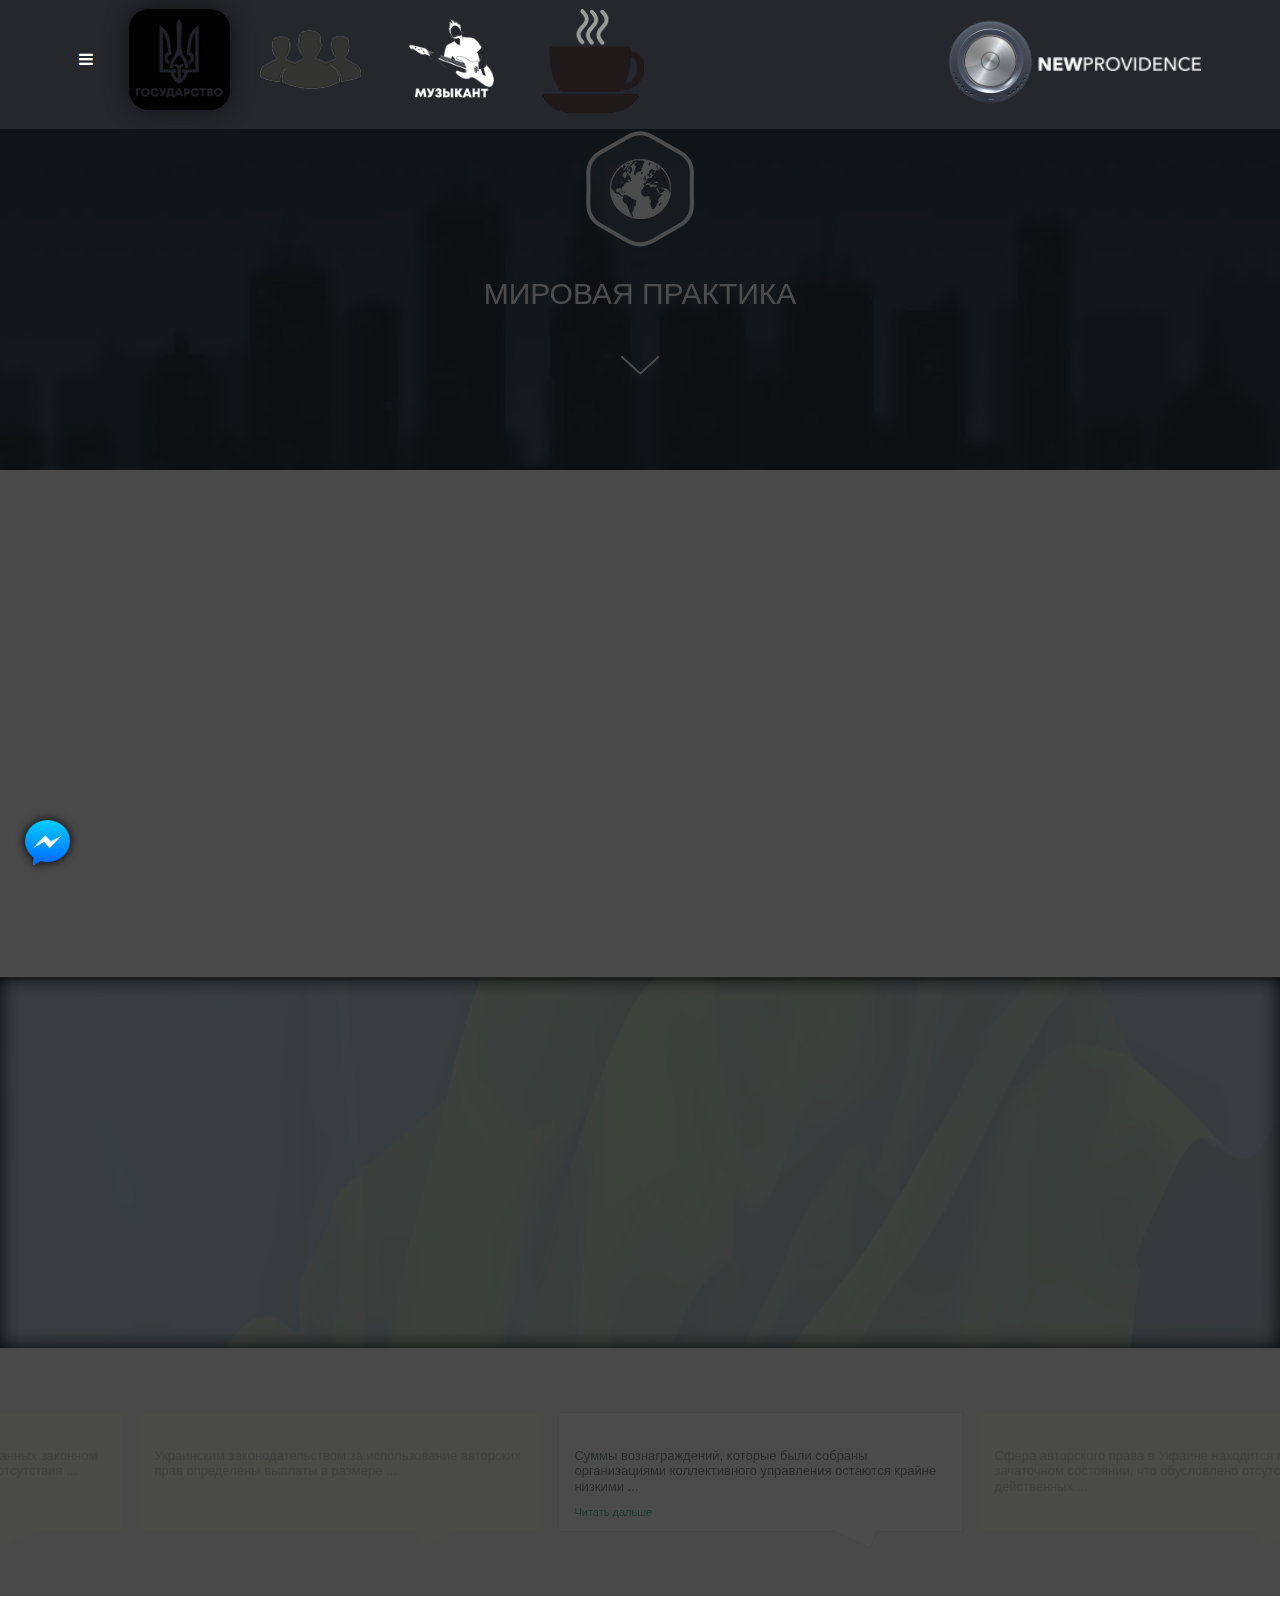
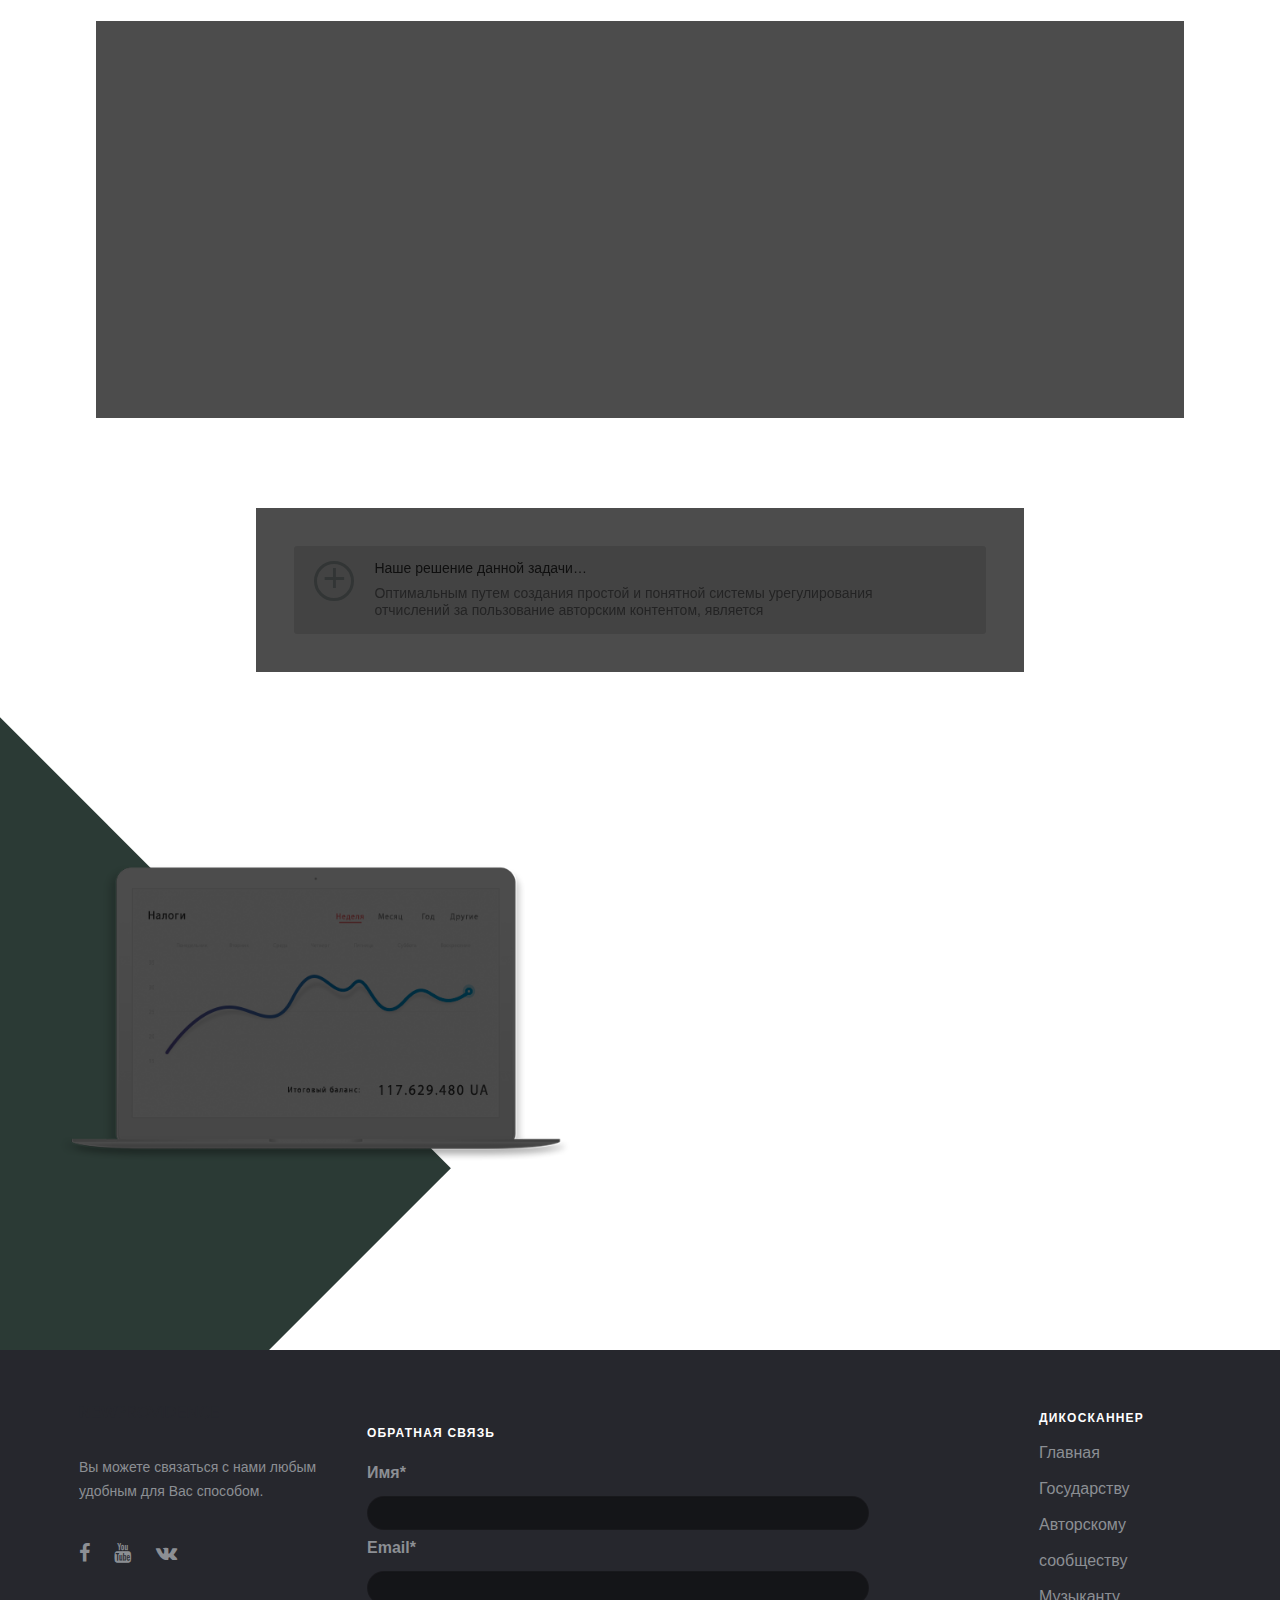
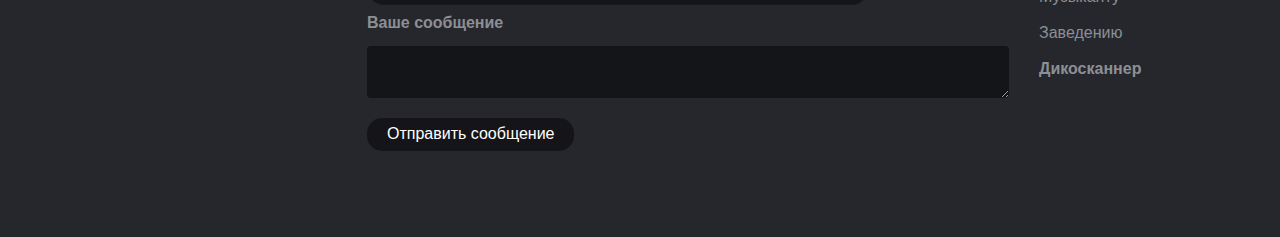
<file: govern.html>
<!DOCTYPE html>
<html lang="ru">
<head>
  <meta charset="utf-8">
  <meta http-equiv="X-UA-Compatible" content="IE=edge">
  <meta name="viewport" content="width=device-width, initial-scale=1">
  <title>Dikoscanner | Государство</title>
  <!-- <link href='https://fonts.googleapis.com/css?family=Roboto:400,300,700,500' rel='stylesheet' type='text/css'> -->
  <link rel="stylesheet" href="fonts/font-awesome/css/font-awesome.min.css"> <!-- Font Awesome -->
  <link rel="stylesheet" href="css/normalize.css"> <!-- CSS reset -->
  <link rel="stylesheet" href="css/bootstrap.min.css"> <!-- Bootstrap Grid -->
  <!-- <link rel="stylesheet" href="https://cdn.linearicons.com/free/1.0.0/icon-font.min.css"> -->
  <link rel="stylesheet" href="css/animate.min.css"><!-- Animate -->
  <link rel="stylesheet" href="css/magnific-popup.css"> <!-- Resource style -->
  <link rel="stylesheet" href="css/style.css"> <!-- Resource style -->

</head>
<body>

  <header id="main-nav">
    <div class="container">

      <a id="navigation" href="#" onclick="document.querySelector('.row').style.transition='.4s';document.querySelector('.row').style.left='150px';document.querySelector('#footer').style.transition='.4s';document.querySelector('#footer').style.left='250px';return false"><i class="fa fa-bars"></i></a>

      <div id="slide_out_menu">
        <a href="#" class="menu-close" onclick="document.querySelector('.row').style.left='0';document.querySelector('.row').style.transition='.4s';document.querySelector('#footer').style.left='0';return false"><i class="fa fa-times"></i></a>
        <!-- <div class="logo"><img src="images/logo-white.png" alt=""></div> -->
        <ul>
          <li><a href="#" class="side-world">
            <video src="images/left-world.mp4"></video>
          </a></li>
          <li><a href="#govern-problems" class="side-ukr"></a></li>
          <li><a href="#govern-decision" class="side-decision"></a></li>
          <li><a href="#govern-benefit" class="side-benefit"></a></li>
          <li><a href="#footer" class="side-contacts"></a></li>
        </ul>
        <ul class="smart">
          <li><a href="#">Мировая практика</a></li>
          <li><a href="#govern-problems">Как происходит у нас</a></li>
          <li><a href="#govern-decision">Решение</a></li>
          <li><a href="#govern-benefit">Выгода</a></li>
          <li><a href="#footer">Контакты</a></li>
          <br>
          <br>
          <br>
          <li><a href="govern.html"><p>Государству</p></a></li>
          <li><a href="society.html"><p>Авторскому обществу</p></a></li>
          <li><a href="author.html"><p>Музыканту</p></a></li>
          <li><a href="business.html"><p>Заведению</p></a></li>
          <li><a href="scanner.html"><p>Дикосканнер</p></a></li>
          <li><a href="index.html"><p>Главная</p></a></li>
        </ul>
      </div>

      <div class="row">
        <div class="col-md-7 visible-md visible-lg">
          <ul class="left row">
            <li class="col-md-2"><a href="govern.html" class="govern-link"  style="background:#000;border-radius: 20px;box-shadow: 0 0 22px #111;height: auto;">
              <img src="images/govern.png" alt="">
              <video src="images/govern-header.mp4" autoplay="autoplay" loop></video>
            </a></li>
            <li class="col-md-2"><a href="society.html" class="society-link">
              <img src="images/society.png" alt="">
              <video src="images/society-header.mp4" autoplay="autoplay" loop></video>
            </a></li>
            <li class="col-md-2"><a href="author.html" class="author-link">
              <img src="images/author.png" alt="">
              <video src="images/author-header.mp4" autoplay="autoplay" loop></video>
            </a></li>
            <li class="col-md-2"><a href="business.html" class="business-link">
              <img src="images/coffee.png" alt="">
              <video src="images/business-header.mp4" autoplay="autoplay" loop></video>
            </a></li>
          </ul>
        </div>
        <div class="col-md-3 col-md-offset-2 text-right col-xs-12 right">
          <a href="scanner.html" class="scanner scanner-link">
            <img src="images/final.png" alt="">
            <video src="images/dikoscanner.mp4" autoplay="autoplay" loop></video>
          </a>
          <a href="index.html" class="logo logo-link">
            <img src="images/logo-white.png" alt="">
            <video src="images/logo-header.mp4" autoplay="autoplay" loop></video>
          </a>
        </div>
      </div>
    </div>
  </header>

  <section id="govern-header">
    <div class="parall-container">
      <div id="parall-1" class="govern-header-lay layer-1"></div>
    </div>
    <div class="container">
      <div class="row">
        <div class="col-md-10 col-md-offset-1 text-justify excerpt">
          <img src="images/govern-logo.png" class="wow fadeInUp" alt="Мировая практика">
          <h1 class="wow fadeInUp">МИРОВАЯ ПРАКТИКА</h1>
          <!-- вниз -->
          <a href="#govern-feature" class="arrow-scroll">
            <div class="arrow-scroll__wrap arrow-scroll__wrap_animated">
              <svg style="fill:#ffffff" x="0px" y="0px" width="38.417px" height="18.592px" viewbox="0 0 38.417 18.592">
                <g>
                  <path d="M19.208,18.592c-0.241,0-0.483-0.087-0.673-0.261L0.327,1.74c-0.408-0.372-0.438-1.004-0.066-1.413c0.372-0.409,1.004-0.439,1.413-0.066L19.208,16.24L36.743,0.261c0.411-0.372,1.042-0.342,1.413,0.066c0.372,0.408,0.343,1.041-0.065,1.413L19.881,18.332C19.691,18.505,19.449,18.592,19.208,18.592z"></path>
                </g>
              </svg>
            </div>
          </a>
          <!--  -->
        </div>
      </div>
    </div>
  </section><!-- //Header -->

  <section id="govern-feature">
    <!-- 3d -->
    <div class="container perspective">

      <div class="row myBox big" data--20p-bottom="transform: rotateX(-90deg)"
      data--40p-bottom="transform: rotateX(0deg)"> 
      <div class="myBoxB">
        <!-- <h3>Прокрутите еще</h3> -->
      </div>
      <ul class="nav nav-tabs">
        <li class="active"><a data-toggle="tab" href="#panel1">МИР</a></li>
        <li><a data-toggle="tab" href="#panel2">ГОСУДАРСТВО</a></li>
        <li><a data-toggle="tab" href="#panel3">ГРАЖДАНИН</a></li>
      </ul>
      <div class="tab-content">
        <div id="panel1" class="tab-pane fade in active">
          <div class="left"></div>
          <div class="right">
            <p>
             "Международной конфедерации обществ авторов и композиторов (CISAC), которая объединяет 239 авторско-правовых обществ в 123 странах мира показывает стремительную динамику роста сборов и выплат роялти. 
             <br>
             <br>
             Глобальные сборы роялти для создателей достигли рекордного уровня в 9,2 млрд. Евро (10,1 млрд. Долларов США) в год, что на 6% больше, чем в предыдущем году, согласно новым данным, опубликованным Международной конфедерацией обществ авторов и композиторов (CISAC). "

           </p>
         </div>
       </div>
       <div id="panel2" class="tab-pane fade">
         <div class="left"></div>
         <div class="right">
          <p>
            "Во всех цивилизованных странах существует строгая система, позволяющая контролировать использование интеллектуальной авторской собственности. Она дает возможность обеспечить достойную выплату авторам, которые делали бы отчисления государству в виде налогов на прибыль, и это могло бы значительно увеличить бюджет страны в целом. 
            <br>
            <br>
            Официально минимальный объем рынка авторских и смежных прав в Украине в 2016 году составил около 80 млн грн. Для сравнения: в Великобритании этот рынок составляет 714 млн евро (в 310 раз больше), во Франции – 1,109 млрд евро (в 410 раз больше). Логично, что в Украине при должной борьбе с нелегальным распространением контента рынок авторских прав потенциально составляет более 8–10 млрд грн."

          </p>
        </div>
      </div>
      <div id="panel3" class="tab-pane fade">
       <div class="left"></div>
       <div class="right">
        <p>
          "Для контроля авторских отчислений существуют организации: авторские общества «коллективное управление», которые занимаются сборами авторских отчислений с различных заведений и распределяют их между авторами. Все авторские общества связанны между собой и образуют так называемую сеть авторской зоны. В ней все артисты и государство получают доход со всего мира, где используется их уникальный авторский продукт. 
          <br>
          <br>
          По статистике каждый житель Земли в среднем за 2016 год выплатил 1,48 евро авторского вознаграждения. Больше всего, традиционно, платят граждане Швейцарии — 28,5 евро в год. Среди лидеров в этом списке находятся даже соседние государства: Венгрия – 6,3€ и Польша – 2,7€. 
          <br>
          <br>
          Украина в этот рейтинг не включена, поскольку у нас отсутствует четкая система, благодаря которой могло бы контролироваться использование авторского контента, и устанавливались фиксированные выплаты за это."

        </p>
      </div>
    </div>
  </div>


</div>

<!-- adaptive -->
<ul class="nav nav-tabs smart">
  <li class="active"><a data-toggle="tab" href="#panel11">МИР</a></li>
  <li><a data-toggle="tab" href="#panel12">ГОСУДАРСТВО</a></li>
  <li><a data-toggle="tab" href="#panel13">ГРАЖДАНИН</a></li>
</ul>
<div class="tab-content smart">
  <div id="panel11" class="tab-pane fade in active">
    <div class="left"></div>
    <div class="right">
      <p>
       "Международной конфедерации обществ авторов и композиторов (CISAC), которая объединяет 239 авторско-правовых обществ в 123 странах мира показывает стремительную динамику роста сборов и выплат роялти. 
       <br>
       <br>
       Глобальные сборы роялти для создателей достигли рекордного уровня в 9,2 млрд. Евро (10,1 млрд. Долларов США) в год, что на 6% больше, чем в предыдущем году, согласно новым данным, опубликованным Международной конфедерацией обществ авторов и композиторов (CISAC). "

     </p>
   </div>
 </div>
 <div id="panel12" class="tab-pane fade">
  <div class="left"></div>
  <div class="right">
    <p>
      "Во всех цивилизованных странах существует строгая система, позволяющая контролировать использование интеллектуальной авторской собственности. Она дает возможность обеспечить достойную выплату авторам, которые делали бы отчисления государству в виде налогов на прибыль, и это могло бы значительно увеличить бюджет страны в целом. 
      <br>
      <br>
      Официально минимальный объем рынка авторских и смежных прав в Украине в 2016 году составил около 80 млн грн. Для сравнения: в Великобритании этот рынок составляет 714 млн евро (в 310 раз больше), во Франции – 1,109 млрд евро (в 410 раз больше). Логично, что в Украине при должной борьбе с нелегальным распространением контента рынок авторских прав потенциально составляет более 8–10 млрд грн."

    </p>
  </div>
</div>
<div id="panel13" class="tab-pane fade">
 <div class="left"></div>
 <div class="right">
  <p>
    "Для контроля авторских отчислений существуют организации: авторские общества «коллективное управление», которые занимаются сборами авторских отчислений с различных заведений и распределяют их между авторами. Все авторские общества связанны между собой и образуют так называемую сеть авторской зоны. В ней все артисты и государство получают доход со всего мира, где используется их уникальный авторский продукт. 
    <br>
    <br>
    По статистике каждый житель Земли в среднем за 2016 год выплатил 1,48 евро авторского вознаграждения. Больше всего, традиционно, платят граждане Швейцарии — 28,5 евро в год. Среди лидеров в этом списке находятся даже соседние государства: Венгрия – 6,3€ и Польша – 2,7€. 
    <br>
    <br>
    Украина в этот рейтинг не включена, поскольку у нас отсутствует четкая система, благодаря которой могло бы контролироваться использование авторского контента, и устанавливались фиксированные выплаты за это."

  </p>
</div>
</div>
</div>

<!-- adaptive -->

</div>
<!-- 3d -->
</section><!-- //Map Feature -->

<section id="govern-problems">

  <div class="container">
    <div class="row">
      <h2 class="wow fadeInUp">КАК ПРОИСХОДИТ <b>У НАС?</b></h2>
      <hr class="wow fadeInUp">
      <div class="icons">

        <ul class="nav nav-tabs">
          <li><a data-toggle="tab" href="#panel9"  class="circle law wow fadeInLeft" onclick="document.querySelector('.govern-problems-detailed-tabs').style.left='5vw';return false"><h4>Закон</h4></a></li>
          <li><a data-toggle="tab" href="#panel4" class="circle profit wow fadeInLeft" onclick="document.querySelector('.govern-problems-detailed-tabs').style.left='-20vw';return false"><h4>Контроль</h4></a></li>
          <li class="active"><a data-toggle="tab" href="#panel5" class="circle world wow fadeInUp" onclick="document.querySelector('.govern-problems-detailed-tabs').style.left='-40vw';return false"><h4>Сборы</h4></a></li>
          <li><a data-toggle="tab" href="#panel6" class="circle society wow fadeInUp" onclick="document.querySelector('.govern-problems-detailed-tabs').style.left='-60vw';return false"><h4>Международные требования</h4></a></li>
          <li><a data-toggle="tab" href="#panel7" class="circle features wow fadeInRight" onclick="document.querySelector('.govern-problems-detailed-tabs').style.left='-80vw';return false"><h4>Риски</h4></a></li>
          <li><a data-toggle="tab" href="#panel8"  class="circle water wow fadeInRight" onclick="document.querySelector('.govern-problems-detailed-tabs').style.left='-100vw';return false"> <h4>Население</h4></a></li>
        </ul>
      </div>
    </div>
  </section>

  <section id="govern-problems-detailed">

    <div class="tab-content govern-problems-detailed-tabs">
      <div id="panel9" class="tab-pane fade quote">
        <p>В связи с отсутствием четко регламентированных законном порядков сбора и распределения роялти и отсутствия ...</p>
        <a href="" data-toggle="modal" data-target="#pan3">Читать дальше</a>
        <div id="pan3" class="modal fade" role="dialog">
          <div class="modal-dialog" style="transform: translate(0,100%);width: 50vw;">
            <div class="modal-content">
              <div class="modal-header">
                <button type="button" class="close" data-dismiss="modal">&times;</button>
              </div>
              <div class="modal-body">
               В связи с отсутствием четко регламентированных законном порядков сбора и распределения роялти и отсутствия законодательной базы. Контроль практически невозможен. В нашей стране отсутствует четкая система, которая дает возможность на регулярной основе отслеживать применение интеллектуальной собственности, в частности музыкальных продуктов. А существующие механизмы, такие как Организации Коллективного Управления, считаются коррумпированными, действуют практически бесконтрольно и не справляются с возложенными на них обязанностями.

               

             </div>
           </div>

         </div>
       </div>
     </div>
     <div id="panel4" class="tab-pane fade quote">
      <p>Украинским законодательством за использование авторских прав определены выплаты в размере ... </p>
      <a href="" data-toggle="modal" data-target="#pan4">Читать дальше</a>
      <div id="pan4" class="modal fade" role="dialog">
        <div class="modal-dialog" style="transform: translate(0,100%);width: 50vw;">
          <div class="modal-content">
            <div class="modal-header">
              <button type="button" class="close" data-dismiss="modal">&times;</button>
            </div>
            <div class="modal-body">
              Украинским законодательством за использование авторских прав определены выплаты в размере 1 % за применение смежных прав и не менее 1 % за использование авторского продукта с оборота заведения, в котором он используется.
              <br>  Но при этом, отсутствует четкая система органов, которая могла бы контролировать эти процессы. 
            </div>
          </div>

        </div>
      </div>
    </div>
    <div id="panel5" class="tab-pane fade in active quote">
     <p>Суммы вознаграждений, которые были собраны организациями коллективного управления остаются крайне низкими ... </p>
     <a href="" data-toggle="modal" data-target="#pan5">Читать дальше</a>
     <div id="pan5" class="modal fade" role="dialog">
      <div class="modal-dialog" style="transform: translate(0,100%);width: 50vw;">
        <div class="modal-content">
          <div class="modal-header">
            <button type="button" class="close" data-dismiss="modal">&times;</button>
          </div>
          <div class="modal-body">
            Суммы вознаграждений, которые были собраны организациями коллективного управления остаются крайне низкими. Например, только одна организация коллективного управления музыкальными правами в Польше собрала в 2017 году около € 64 млн, в Румынии - € 16500000. В Украине все ОКУ собрали только € 3400000. <br><br>
            Государственная организация УААСП едва достигла отметку в 62 млн. грн сборов авторского вознаграждения за 2017 год. С автоматизированной системой эти цифры могли бы быть существенно больше.

          </div>
        </div>

      </div>
    </div>
  </div>
  <div id="panel6" class="tab-pane fade quote">
    <p>Сфера авторского права в Украине находится почти в зачаточном состоянии, что обусловлено отсутствием действенных ...</p>
    <a href="" data-toggle="modal" data-target="#pan6">Читать дальше</a>
    <div id="pan6" class="modal fade" role="dialog">
      <div class="modal-dialog" style="transform: translate(0,100%);width: 50vw;">
        <div class="modal-content">
          <div class="modal-header">
            <button type="button" class="close" data-dismiss="modal">&times;</button>
          </div>
          <div class="modal-body">
            Сфера авторского права в Украине находится почти в зачаточном состоянии, что обусловлено отсутствием действенных механизмов контроля и наказания нарушителей, а также бедностью потребителей на внутреннем рынке. Украина традиционно входит в число мировых лидеров по распространению нелегального контента. <br>
            На сегодняшний день Украина рискует потерять доступ к генерализованной системе преференции (GSP) США. И это, в свою очередь, может привести к экономическим убыткам для страны в целом. Кроме того, после принятия Директивы Европейского парламента №2014/26/ЕС появилась необходимость изменить модель работы организаций коллективного управления. <br>
            А именно разработать методы контроля и обеспечить максимальную прозрачность в их деятельности. Для этого был разработан законопроект №7466 и в него можно и нужно внести соответствующие правки что бы изменить ситуацию в корне.

          </div>
        </div>

      </div>
    </div>
  </div>
  <div id="panel7" class="tab-pane fade quote">
    <p>В конце 2017 Украине было предоставлено 120 дней (до конца апреля 2018) для совершенствования ...
    </p>
    <a href="" data-toggle="modal" data-target="#pan7">Читать дальше</a>
    <div id="pan7" class="modal fade" role="dialog">
      <div class="modal-dialog" style="transform: translate(0,100%);width: 50vw;">
        <div class="modal-content">
          <div class="modal-header">
            <button type="button" class="close" data-dismiss="modal">&times;</button>
          </div>
          <div class="modal-body">
            В конце 2017 Украине было предоставлено 120 дней (до конца апреля 2018) для совершенствования деятельности организаций коллективного управления. В случае отсутствия положительных сдвигов, Украина грозит лишение права отечественных производителей беспошлинного ввоза на территорию CША продукции по 155 товарным позициям украинского экспорта.

          </div>
        </div>

      </div>
    </div>
  </div>
  <div id="panel8" class="tab-pane fade quote">
    <p>Благодаря тому, что Украина не входит в международную структуру CISAC ...</p>
    <a href="" data-toggle="modal" data-target="#pan8">Читать дальше</a>
    <div id="pan8" class="modal fade" role="dialog">
      <div class="modal-dialog" style="transform: translate(0,100%);width: 50vw;">
        <div class="modal-content">
          <div class="modal-header">
            <button type="button" class="close" data-dismiss="modal">&times;</button>
          </div>
          <div class="modal-body">
           Благодаря тому, что Украина не входит в международную структуру CISAC, выступления всемирно популярных артистов у нас становятся практически невозможными. А если звезды и посещают нашу страну, то это превращается в небывалое событие, при этом стоимость билетов является очень высокой, в связи с рекордными суммами выплат по роялти.

         </div>
       </div>

     </div>
   </div>
 </div>
</div>


</section>
<section id="govern-decision" >
  <video src="images/govern-grafics.mp4" autoplay loop style="    position: absolute;
  width: 85%;
  left: 7.5%;"></video>
  <h2 class="wow fadeInUp">Решение</h2>
  <hr class="wow fadeInUp">
  <div class="frame myBox" data--15p-bottom="transform: rotateX(-90deg);"
  data--40p-bottom="transform: rotateX(0deg);">
  <video src="images/decision.mp4" loop autoplay></video>
  <!-- <p>Применение системы Digital Sound Scanner абсолютно прозрачно поможет осуществлять контроль всех общественных мест. <br>
    С ее помощью можно отследить каждый авторский продукт, который был воспроизведен на сервере. При этом она надежно защищена от так называемого «человеческого фактора», позволяет честно подсчитать роялти и определить сумму выплаты, которая должна поступить в бюджет страны от каждого конкретного заведения. 
    <br>
    Логично, что в Украине при должной борьбе с нелегальным распространением контента рынок авторских прав потенциально составляет более 8–10 млрд грн.
  </p> -->
</div>
</section>
<section id="society-report" style="    width: 60%;
    margin: 0 auto;">
  <div class="accPanel">
    <a href="" class="plus" onclick="heightbox('soc-1');openbox('pl');openbox('min'); return false">
      <span id="pl">+</span>
      <span id="min" style="display: none;">-</span>
    </a>
    <div>
      <h4>Наше решение данной задачи…</h4>
      <p>Оптимальным путем создания простой и понятной системы урегулирования отчислений за пользование авторским контентом, является </p>
      <div id="soc-1" style="height: 0px;">
       применение автоматической системы, которая будет применяться во всех общественных местах. С ее помощью можно отследить каждый авторский продукт, который был воспроизведен в общественном месте. При этом она надежно защищена от так называемого «человеческого фактора», позволяет честно подсчитать роялти и определить сумму выплаты, которая должна поступить в бюджет страны от каждого конкретного заведения.
     </div>
   </div>

 </div>
</section>
<button class="after-decision wow fadeInUp" onclick="location.href='scanner.html'" style="margin-top: 0;">Узнать больше</button>

<section id="govern-benefit">
  <figure>

  </figure>
  <div class="container">
    <div class="row wow fadeInRight">
      <h2><b>Выгода</b> государства</h2>
      <hr>
      <p>
        "Изменения помогут усовершенствовать процесс управления имущественными правами субъектов авторского права и смежных прав, что приведет к увеличению сборов вознаграждения для творцов, будет способствовать улучшению имиджа Украины на международной арене. 
<br><br>
        - Государство начнет автоматизировано и прозрачно получать налоги.
        <br>
        - Страна окажется в мировой авторской зоне, соответственно будет получать выплаты с выступлений зарубежных артистов у нас и отечественных исполнителей за рубежом. <br>
        - Для поднятия культуры можно будет сделать украинские песни несколько дешевле для предпринимателей, а значит, они будут чаще использовать в заведениях. <br>
        - Данная сфера перестанет быть коррумпированной, будет устранен «человеческий» фактор, который мешал проведению честной политики по отношению к исполнителям, владельцам заведений и государству."

      </p>
    </div>
  </div>
</section>
<footer id="footer">
    <div class="container footer-container">
      <div class="row">
        <div class="col-md-3">
          <img class="logo" src="images/logo.png" alt="">
          <p>Вы можете связаться с нами любым удобным для Вас способом. </p>
          
          <ul class="socials">

            <li><a href="https://www.facebook.com/dikotech/"><i class="fa fa-facebook"></i></a></li>
            <li><a href="https://www.youtube.com/channel/UCxAfLILqApy9Yjt1RJWKIwQ?view_as=subscriber"><i class="fa fa-youtube"></i></a></li>
            <li><a href=" https://vk.com/dikotech"><i class="fa fa-vk"></i></a></li>
          </ul>
        </div>
        <div class="col-md-7 col-sm-7 col-xs-12 form">
         <div class="title">
          <h4>Обратная связь</h4>
        </div>
        <form action="contact.php" method="POST" id="feedback-form">
          <div class="row">
            <div class="col-md-12">
              <label for="author">Имя<span class="required">*</span></label>
              <input id="name" class="form-control" name="contactFF" type="text">
            </div>
            <div class="col-md-12">
              <label for="email">Email<span class="required">*</span></label>
              <input id="email" class="form-control" name="contactFF" type="text">
            </div>

          </div>
          <div class="row">
            <div class="col-md-12">
              <label for="comment">Ваше сообщение</label>
              <textarea id="message" class="form-control" name="messageFF"></textarea>
              <div id="notification"></div>
              <input name="submit" type="submit" id="submit" class="def-button" value="Отправить сообщение" style="    margin: 20px 0;
              border-radius: 15px;
              background: #00000071;
              border: none;
              padding: 5px 20px;">
            </div>
          </div>
        </form>
      </div>
      <div class="col-md-2 col-sm-2 col-xs-12 footer-links">
        <ul>
          <li><p class="title">Дикосканнер</p></li>
          <li><a href="index.html">Главная</a></li>
          <li><a href="govern.html">Государству</a></li>
          <li><a href="society.html">Авторскому сообществу</a></li>
          <li><a href="author.html">Музыканту</a></li>
          <li><a href="business.html">Заведению</a></li>
          <li><a href="scanner.html"><b>Дикосканнер</b></a></li>
        </ul>
      </div>

    </div>
  </div>
  <div class="container copyright-container">
    <div class="row">
      <div class="col-md-6 text-left">
        <div class="more-info">
          <!-- For more freebies visit: <a href="http://getcraftwork.com">http://getcraftwork.com</a> -->
        </div>
      </div>
      <div class="col-md-6 text-right">
        <!-- <div class="made-by">Made with Love by <a href="http://getcraftwork.com" target="_blank"><img src="images/craftwork.png" alt=""></a></div> -->
      </div>
    </div>
  </div>
</footer>
<!-- buttons -->
<div id="top"></div>
<div id="facebook-call-back" onclick="openbox('facebook-form'); return false"></div>
<!-- Facebook -->
<div id="facebook-form" class="fb-page" style="display:none;position:fixed;bottom: 15%;left: 0%;z-index: 200;" data-href="https://www.facebook.com/DikoScanner-1595843727117873/" data-tabs="messages" data-width="300" data-height="400" data-small-header="false" data-adapt-container-width="true" data-hide-cover="false" data-show-facepile="true">

  <blockquote cite="https://www.facebook.com/DikoScanner-1595843727117873/" class="fb-xfbml-parse-ignore"><a href="https://www.facebook.com/DikoScanner-1595843727117873/">Dikoscanner</a></blockquote>

</div>

<div id="fb-root"></div>
<script>(function(d, s, id) {
  var js, fjs = d.getElementsByTagName(s)[0];
  if (d.getElementById(id)) return;
  js = d.createElement(s); js.id = id;
  js.src = 'https://connect.facebook.net/ru_RU/sdk.js#xfbml=1&version=v2.12';
  fjs.parentNode.insertBefore(js, fjs);
}(document, 'script', 'facebook-jssdk'));



</script>
<script src="js/jquery-2.1.4.min.js"></script> <!-- jQuery -->
<script src="js/bootstrap.min.js"></script>  <!-- Bootstrap -->
<script src="js/wow.min.js"></script>  <!-- wow -->
<script src="js/jquery.magnific-popup.min.js"></script>  <!-- wow -->
<script src="js/twinmax.min.js"></script>  <!-- wow -->
<script src="js/skrollr.min.js"></script>
<script src="js/scroolly.demo.min.js"></script>
<script src="js/jquery.scroolly.js"></script>

<script src="js/main.js"></script>  <!-- Main Script -->
<script type="text/javascript">
  var s = skrollr.init();

  
  function openbox(id){
    display = document.getElementById(id).style.display;

    if(display=='none'){
      document.getElementById(id).style.display='block';
    }else{
      document.getElementById(id).style.display='none';
    }
  }
  function heightbox(id){
    height = document.getElementById(id).style.height;

    if(height=='0px'){
      document.getElementById(id).style.height='auto';
    }else{
      document.getElementById(id).style.height='0px';
    }
  }

  $('#govern-problems').scroolly([
  {
//                    from: 'doc-top',
to: 'el-bottom = vp-top',
cssFrom: {
//                        '-border-radius': '0px'
//                        'background-position': 'center 0px'
//                        'opacity': '1'
},
cssTo: {
//                        '-border-radius': '400px'
//                        'background-position': 'center 40%'
//                        'opacity': '.1'
},
onScroll: function(element, offset, length){
  var progress = offset / length;

  element.css('background-position', 'center '+$.scroolly.getTransitionFloatValue(0, 70, progress)+'%');
}
},
{
  from: 'el-center = vp-top',
  to: 'el-bottom = vp-top',
  cssFrom: {
//                        'background-position': 'center 0px',
//                        'opacity': '1'
},
cssTo: {
//                        'background-position': 'center 200px',
//                        'opacity': '.1'
}
}                
]);
//   

// кнопка наверх
    var top_show = 150; // В каком положении полосы прокрутки начинать показ кнопки "Наверх"
    var delay = 1000; // Задержка прокрутки
    $(document).ready(function() {
      $(window).scroll(function () { // При прокрутке попадаем в эту функцию
        /* В зависимости от положения полосы прокрукти и значения top_show, скрываем или открываем кнопку "Наверх" */
        if ($(this).scrollTop() > top_show) $('#top').fadeIn();
        else $('#top').fadeOut();
      });
      $('#top').click(function () { // При клике по кнопке "Наверх" попадаем в эту функцию
        /* Плавная прокрутка наверх */
        $('body, html').animate({
          scrollTop: 0
        }, delay);
      });
    });

var h = document.querySelector('#main-nav');
        var height = window.getComputedStyle(h, null).height;
        document.querySelector('#govern-header').style.paddingTop=height;

</script>

</body>
</html>
</file>
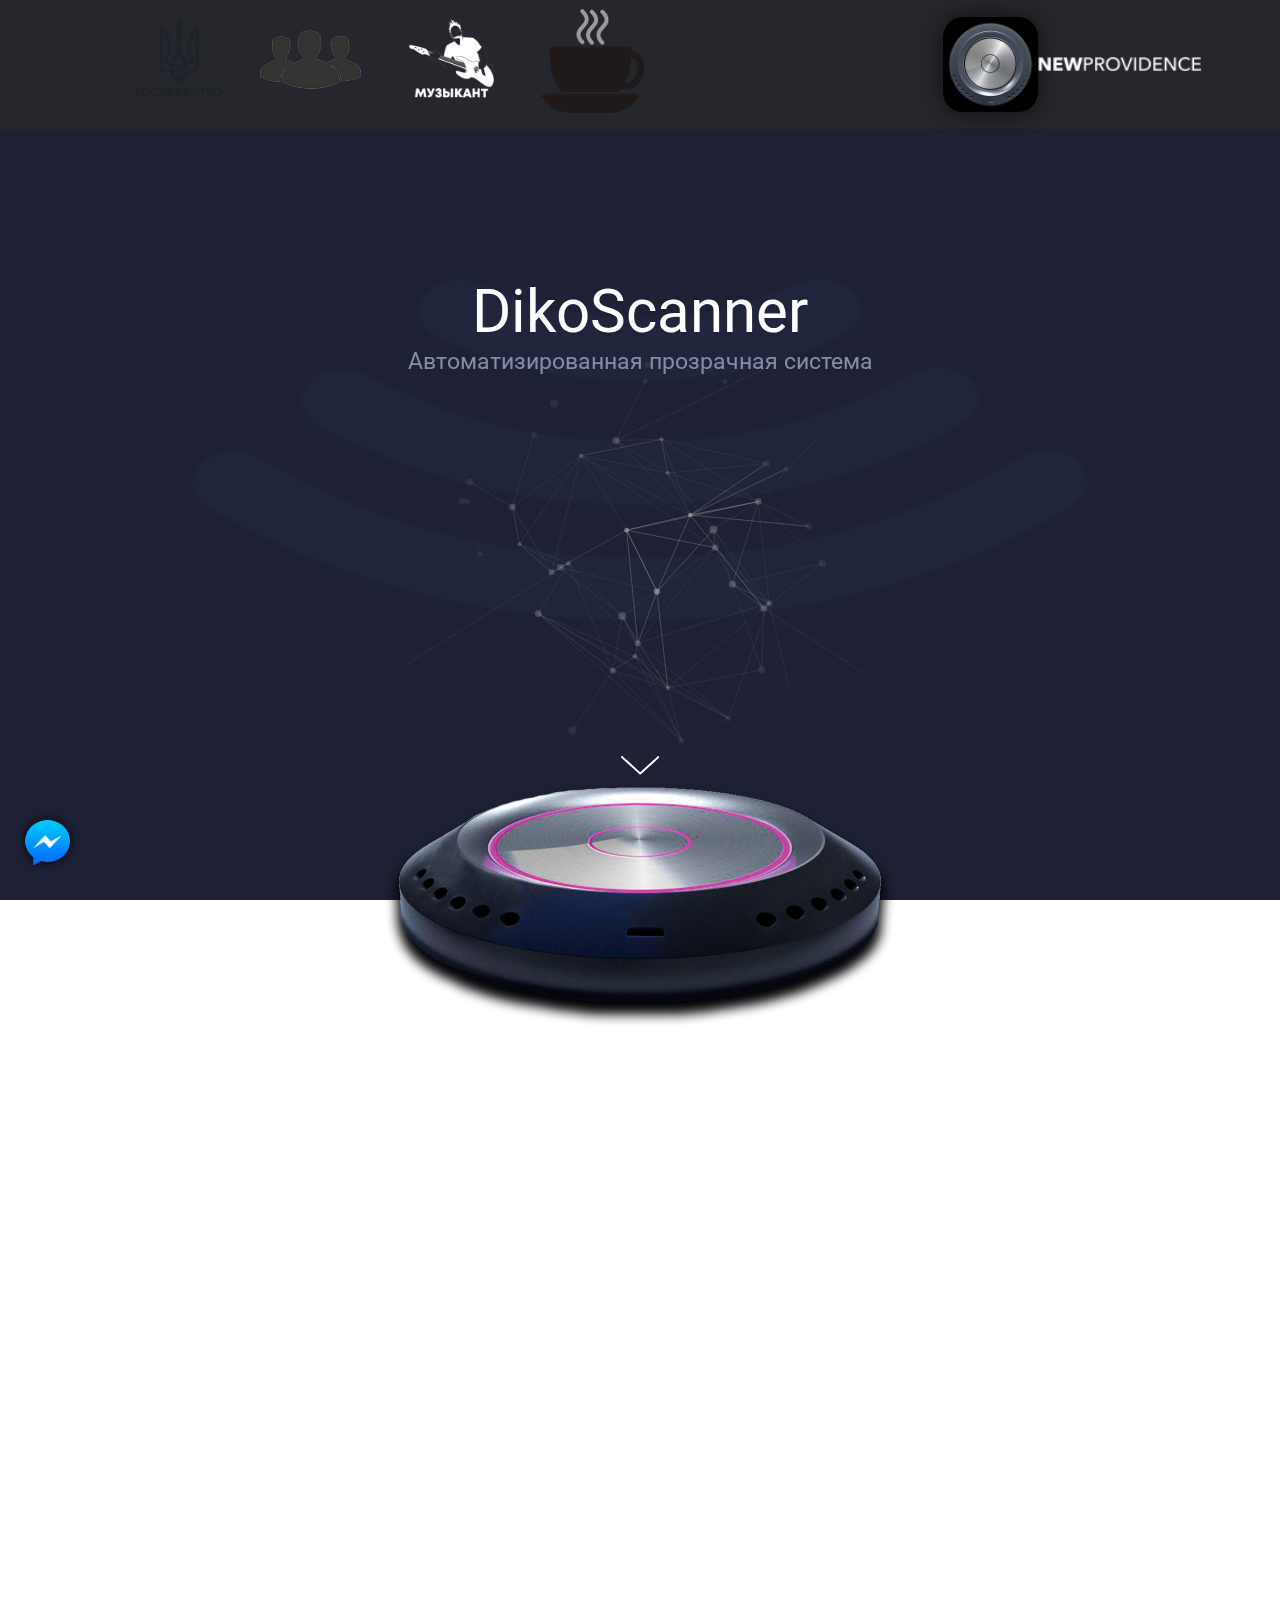
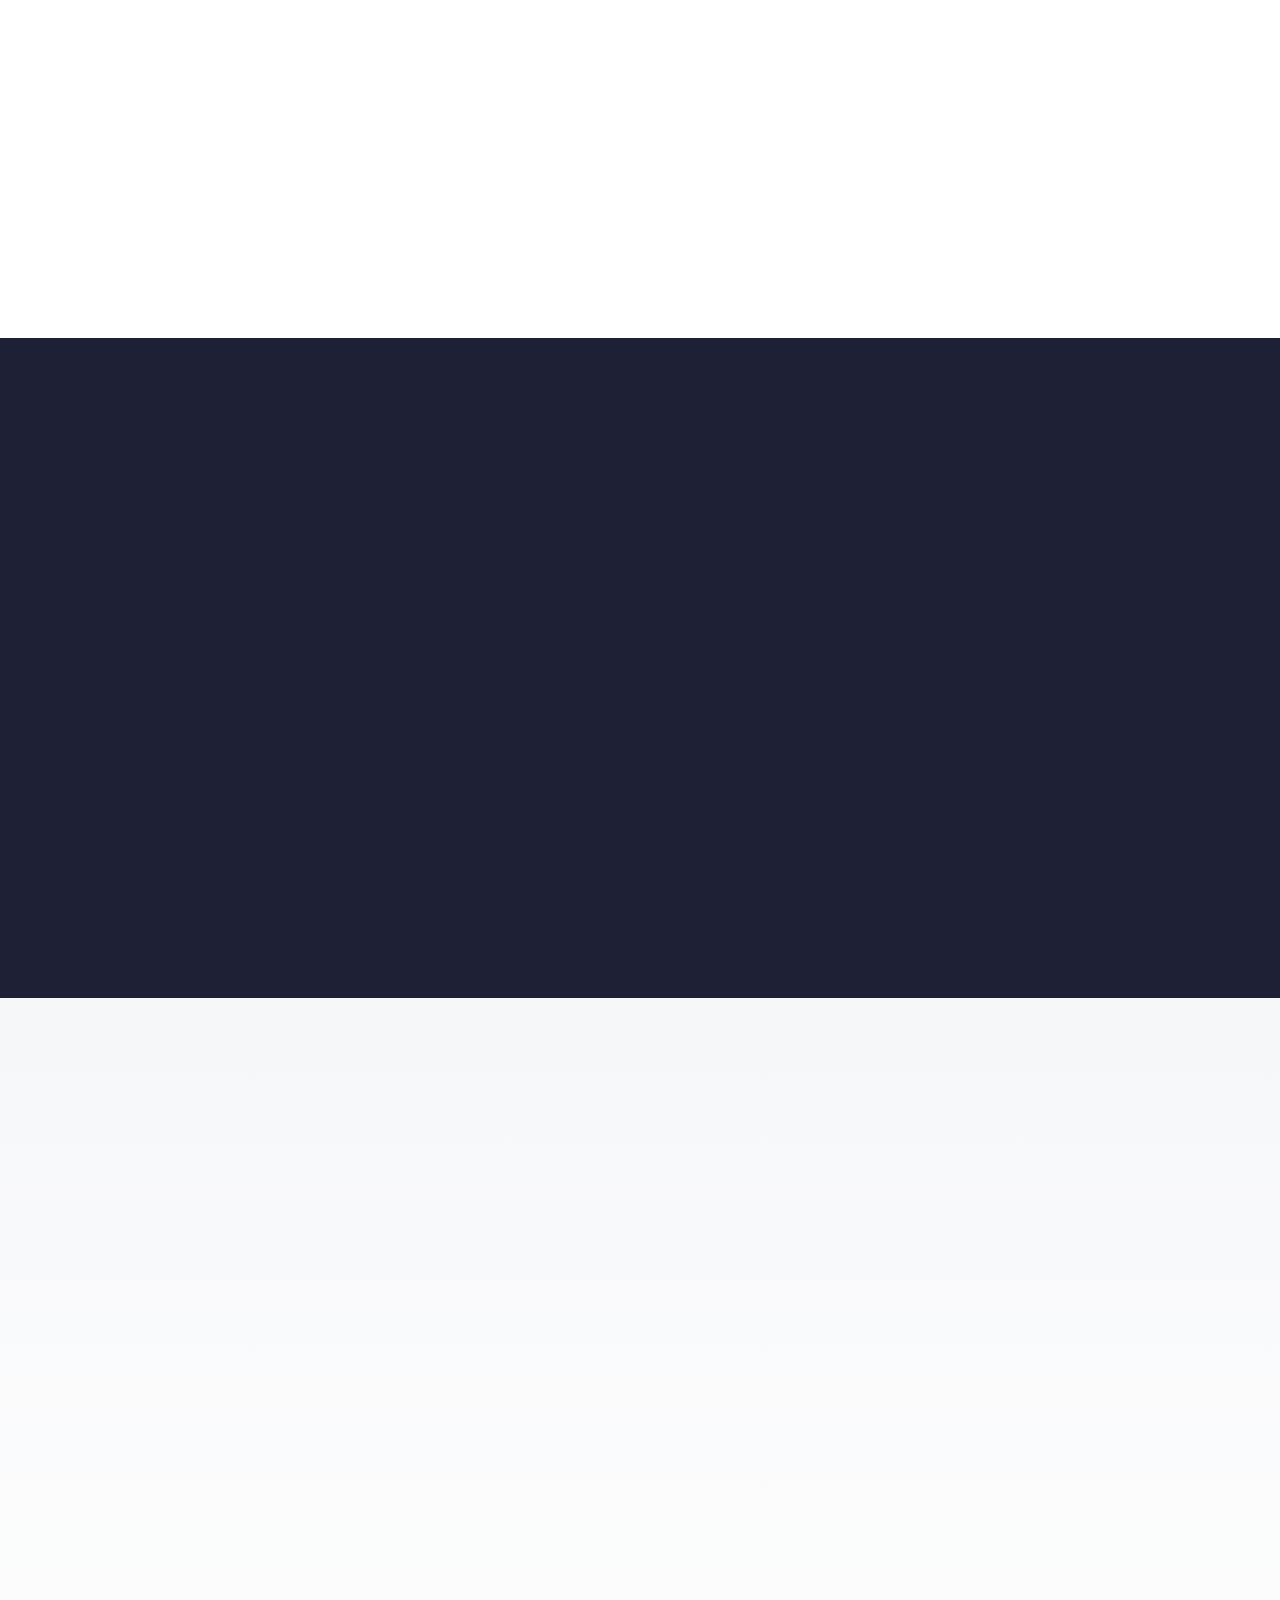
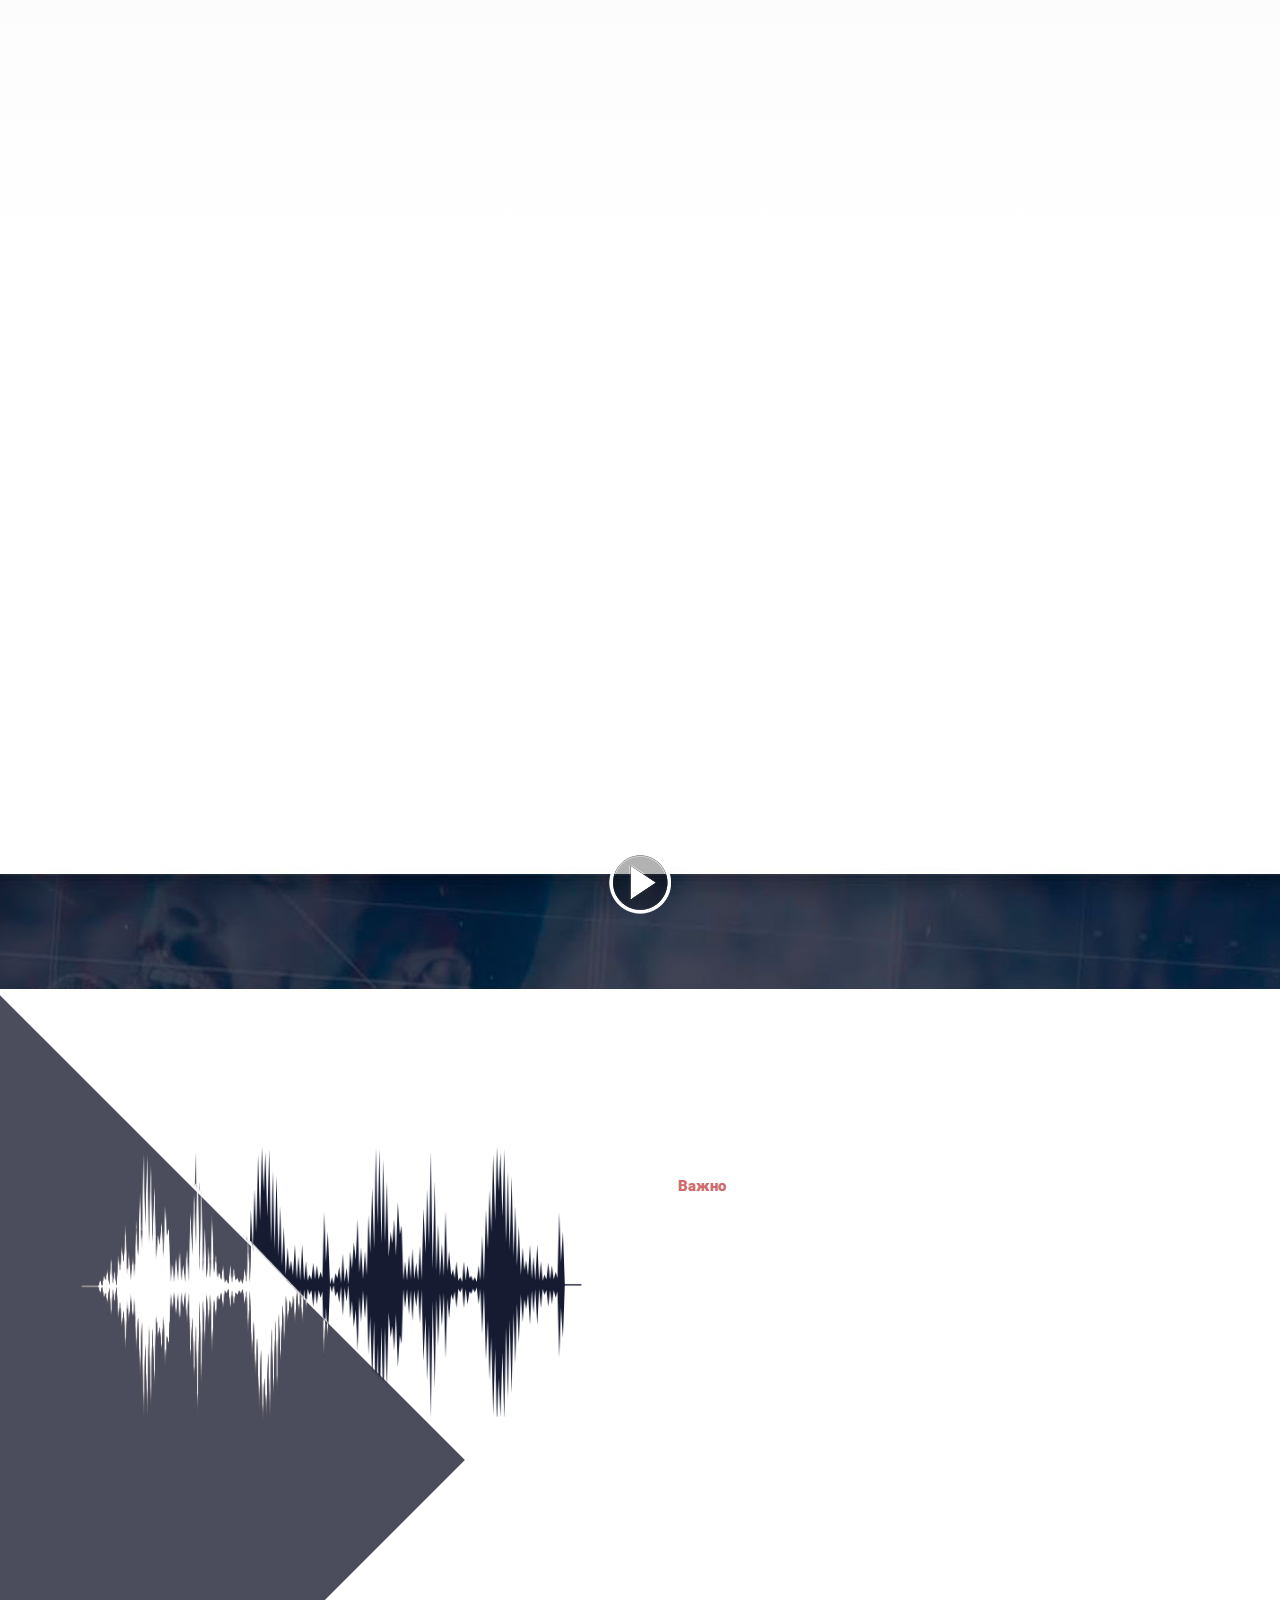
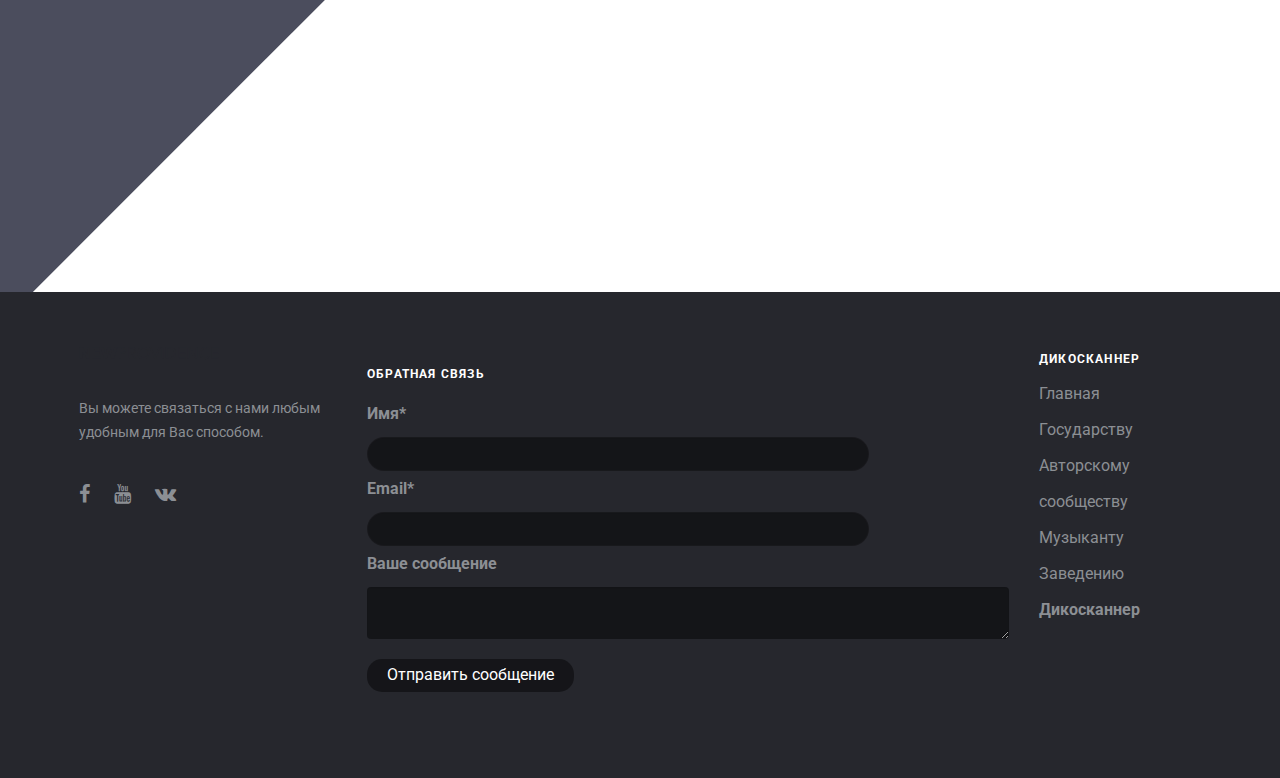
<file: scanner.html>
<!DOCTYPE html>
<html lang="ru">
<head>
  <meta charset="utf-8">
  <meta http-equiv="X-UA-Compatible" content="IE=edge">
  <meta name="viewport" content="width=device-width, initial-scale=1">
  <title>Dikoscanner</title>
  <link href='https://fonts.googleapis.com/css?family=Roboto:400,300,700,500' rel='stylesheet' type='text/css'>
  <link rel="stylesheet" href="fonts/font-awesome/css/font-awesome.min.css"> <!-- Font Awesome -->
  <link rel="stylesheet" href="css/normalize.css"> <!-- CSS reset -->
  <link rel="stylesheet" href="css/bootstrap.min.css"> <!-- Bootstrap Grid -->
  <link rel="stylesheet" href="https://cdn.linearicons.com/free/1.0.0/icon-font.min.css">
  <link rel="stylesheet" href="css/animate.min.css"><!-- Animate -->
  <link rel="stylesheet" href="css/style.css"> <!-- Resource style -->
  <link rel="stylesheet" href="css/magnific-popup.css"> <!-- Resource style -->

</head>
<body>

  <header id="main-nav">
    <div class="container">

     <a id="navigation" href="#" style="display: none;" onclick="document.querySelector('.row').style.transition='.4s';document.querySelector('.row').style.left='150px';document.querySelector('#footer').style.transition='.4s';document.querySelector('#footer').style.left='250px';return false"><i class="fa fa-bars"></i></a>

      <div id="slide_out_menu">
        <a href="#" class="menu-close" onclick="document.querySelector('.row').style.left='0';document.querySelector('.row').style.transition='.4s';document.querySelector('#footer').style.left='0';return false"><i class="fa fa-times"></i></a>
        <!-- <div class="logo"><img src="images/logo-white.png" alt=""></div> -->
        <ul class="smart">
          <li><a href="govern.html"><p>Государству</p></a></li>
          <li><a href="society.html"><p>Авторскому обществу</p></a></li>
          <li><a href="author.html"><p>Музыканту</p></a></li>
          <li><a href="business.html"><p>Заведению</p></a></li>
          <li><a href="scanner.html"><p>Дикосканнер</p></a></li>
          <li><a href="index.html"><p>Главная</p></a></li>
        </ul>

        
      </div>

      <div class="row">
        <div class="col-md-7 visible-md visible-lg">
          <ul class="left row">
            <li class="col-md-2"><a href="govern.html" class="govern-link">
              <img src="images/govern.png" alt="">
              <video src="images/govern-header.mp4" autoplay="autoplay" loop></video>
            </a></li>
            <li class="col-md-2"><a href="society.html" class="society-link">
              <img src="images/society.png" alt="">
              <video src="images/society-header.mp4" autoplay="autoplay" loop></video>
            </a></li>
            <li class="col-md-2"><a href="author.html" class="author-link">
              <img src="images/author.png" alt="">
              <video src="images/author-header.mp4" autoplay="autoplay" loop></video>
            </a></li>
            <li class="col-md-2"><a href="business.html" class="business-link">
              <img src="images/coffee.png" alt="">
              <video src="images/business-header.mp4" autoplay="autoplay" loop></video>
            </a></li>
          </ul>
        </div>
        <div class="col-md-3 col-md-offset-2 text-right col-xs-12 right">
          <a href="scanner.html" class="scanner scanner-link" style="background:#000;border-radius: 20px;box-shadow: 0 0 22px #111;height: auto;">
            <img src="images/final.png" alt="" style="width: 100%;margin: 0">
             <video src="images/dikoscanner.mp4" autoplay="autoplay" loop></video>
          </a>
          <a href="index.html" class="logo logo-link">
            <img src="images/logo-white.png" alt="" style="width: 100%;margin: 0">
            <video src="images/logo-header.mp4" autoplay="autoplay" loop></video>
          </a>
        </div>
      </div>
    </div>
  </header>

  <section id="header">
    <div id="canvas-wrapper" style="position: absolute;display: block;"">
      <canvas id="demo-canvas"></canvas>
    </div>
    <div class="overlay-1"></div>
    <!-- вниз -->
          <a href="#map-feature" class="arrow-scroll" style="bottom: 120px;">
            <div class="arrow-scroll__wrap arrow-scroll__wrap_animated">
              <svg style="fill:#ffffff" x="0px" y="0px" width="38.417px" height="18.592px" viewbox="0 0 38.417 18.592">
                <g>
                  <path d="M19.208,18.592c-0.241,0-0.483-0.087-0.673-0.261L0.327,1.74c-0.408-0.372-0.438-1.004-0.066-1.413c0.372-0.409,1.004-0.439,1.413-0.066L19.208,16.24L36.743,0.261c0.411-0.372,1.042-0.342,1.413,0.066c0.372,0.408,0.343,1.041-0.065,1.413L19.881,18.332C19.691,18.505,19.449,18.592,19.208,18.592z"></path>
                </g>
              </svg>
            </div>
          </a>
          <!--  -->
    <img class="header_iphone wow fadeInUp" src="images/header-scanner.png" alt="" data-wow-delay=".4s">
    <div class="container">
      <div class="row">
        <div class="col-md-8 col-md-offset-2 text-center">
          <h1 class="wow fadeInUp">DikoScanner</h1>
          <p class="wow fadeInUp" data-wow-delay=".2s">Автоматизированная прозрачная система</p>
          <!-- <a href="#" class="btn btn-lg video-btn wow fadeInUp lightbox mfp-iframe" data-wow-delay=".3s" data-effect="mfp-zoom-in"><i class="fa fa-play"></i> Видос Ильи</a> -->
        </div>
        <!-- <iframe width="100%" height="600" src="https://www.youtube.com/embed/2eGsn4ytGSA" frameborder="0" allow="autoplay; encrypted-media" allowfullscreen></iframe> -->
        <!-- iPhone -->  

        <!-- //iPhone -->
      </div>
    </div>
  </section><!-- //Header -->

  <section id="map-feature">
    <div class="container">
      <div class="row">
        <div class="col-md-6 col-md-offset-3 text-center wow fadeInUp">
          <h2>Аппаратно-программный комплекс</h2>
          <hr>
          <p>
            Как на воду, на свет, на газ ставятся счетчики так же и датчики авторского-права «DikoScanner» устанавливается во всех местах где музыкальный контент используется на коммерческой основе и начинает сканировать музыкальный отпечаток в реальном времени.
          </p>

        </div>


      </div>
    </div>
  </section><!-- //Map Feature -->

  <section id="iphone-feature">
    <div class="container">
      <div class="row">
        <div class="col-md-5 col-md-offset-7 wow fadeInRight">
          <h2>
            <span class="bold">OnLine</span> кабинет 24 / 7
          </h2>
          <hr>
          <p>
           Учетная запись для каждого заведения поможет пользователю <span class="bold">Online</span> с любого устройства, введя свой <span class="bold">уникальный логин</span> и пароль и получить доступ ко всей информации по данному устройству и контенту который воспроизводился.

         </p>
         <ul>
          <li>Время воспроизведения</li>
          <li>Информация об артисте</li>
          <li>Название контента</li>
          <li>Название лейбла</li>
          <li>Принадлежность авторского общества</li>
          <li>Название заведения</li>
          <li>Адрес заведения </li>
          <li>Другая информация</li>
        </ul>
      </div>

      <div class="iphone-showcase wow fadeInLeft">
        <div class="device">
          <img src="images/note-main.png" alt="">
        </div>
      </div><!-- //iPhone Showcase -->


    </div>
  </div>
</section><!-- //iPhone Feature -->

<section id="catalogues">
  <div class="container">
    <div class="row">
      <div class="col-md-5 left wow fadeInLeft">

        <section id="section"  ondragenter="return dragEnter(event)" 
        ondrop="return dragDrop(event)" 
        ondragover="return dragOver(event)">
        <div class="drag" id="boxA" draggable="true" ondragstart="return dragStart(event)">
          <p>Бесплатный контент</p>
          <div>
            <span></span>
            <span></span>
            <span></span>
          </div>
        </div>
        <div class="drag" id="boxB" draggable="true" ondragstart="return dragStart(event)">
          <p>Дешевый контент</p>
          <div>
            <span></span>
            <span></span>
            <span></span>
          </div>
        </div>
        <div class="drag" id="boxB" draggable="true" ondragstart="return dragStart(event)">
          <p>Танцевальный контент</p>
          <div>
            <span></span>
            <span></span>
            <span></span>
          </div>
        </div>

      </section>
      <div id="second" ondragenter="return dragEnter(event)"
      ondrop="return dragDrop(event)" 
      ondragover="return dragOver(event)">
      <div class="drag" id="boxB" draggable="true" ondragstart="return dragStart(event)">
        <p>Популярный контент</p>
        <div>
          <span></span>
          <span></span>
          <span></span>
        </div>
      </div>
      <div class="drag" id="boxB" draggable="true" ondragstart="return dragStart(event)">
        <p>Народный контент</p>
        <div>
          <span></span>
          <span></span>
          <span></span>
        </div>
      </div>
      <p class="text-center">Перетяните сюда</p>
    </div>
  </div>

  <div class="col-md-5 col-md-offset-1 right">
    <h2 class="wow fadeInUp">Каталоги</h2>
    <hr class=" wow fadeInUp">
    <p class="wow fadeInLeft">
      Решат задачу с выбором музыкального контента упираюсь на бюджет заведения.
    </p>
    <p class="wow fadeInRight">
      Достаточно указать или уже внести сумму и программа автоматически предложит каталоги музыки соответствующие бюджету.

    </p>
  </div>

</div>
</div>
</section>

<section id="complex">
  <div class="container">
    <div class="row">
      <div class="col-md-6 col-md-offset-3 text-center wow fadeInUp">
        <h2>Полная <span class="bold">Автоматизация</span></h2>
        <hr>
        <p>
          Программа покажет полную статистику заведения. Гибкость позволит найти точную информацию и в любой промежуток времени. Оплачивать можно не выходя из приложения.
        </p>

      </div>
      <div class="iphone-showcase wow fadeInLeft">
        <div class="device">
          <img src="images/ipad-diko.png" class="device-diko" style="max-width: 100%;
          " alt="">
        </div>
      </div><!-- //iPhone Showcase -->


    </div>
  </div>
</section><!-- //iPhone Feature -->
<section id="control">
  <div class="container">
    <div class="row" style="margin-right: -15px;
    margin-left: -15px;
    display: flex;
    justify-content: space-between;
    align-items: center;flex-wrap: wrap;">
    <div class="col-md-6 col-xs-12 wow fadeInLeft">
      <img src="images/scanner-green.png" class="scanner" alt="">
    </div>
    <div class="col-md-6 col-xs-12 wow fadeInRight">
      <h2>
        100% <b>КОНТРОЛЬ</b>
      </h2>
      <hr>
      <p>
        Программный контроль <b>DikoScanner</b> всегда покажет ошибки и работоспособность устройства. Тем самым обеспечит <b>100%</b> контроль авторского права даже у злобных нарушителей. Обмануть систему не возможно.
      </p>
      <p class="pointed">
        Технология Blockchain сразу покажет вышедшее из работы устройства, тем самым по мимо прозрачности технология обеспечит безопасность.
      </p>
    </div><!-- //iPhone Showcase -->


  </div>
</div>
</section><!-- //iPhone Feature -->
<section id="diko-how">
  <div class="container">
    <div class="row">
      <h3 class="wow fadeInUp">КАК МУЗЫКАНТУ ЗАРАБОТАТЬ</h3>
      <p class="wow fadeInUp" data-wow-delay=".4s">СЕГОДНЯ</p>

      <img src="images/play-btn.png" alt="play" data-toggle="modal" data-target="#myModal">
      <div id="myModal" class="modal fade" role="dialog">
        <div class="modal-dialog" style="transform: translate(0,10%);width: 80vw;height: 80vh;margin: 0 auto;">
        <div class="modal-content">
          <div class="modal-header">
            <button type="button" class="close" data-dismiss="modal">&times;</button>
          </div>
          <div class="modal-body">
            <iframe width="100%" height="500" src="https://www.youtube.com/embed/HdA9-LoCofk?rel=0&amp;showinfo=0" frameborder="0" allow="autoplay; encrypted-media" control="none" allowfullscreen></iframe>
          </div>
        </div>

      </div>
    </div>
  </div>
</div>
</section><!-- //iPhone Feature -->
<section id="non-bugger">
  <figure>

  </figure>
  <div class="container">
    <div class="row">

      <div>
        <h4 class="animated bounce infinite">Важно</h4>
        <h3 class="wow fadeInUp"><b>Не является</b> <br>прослушкой <span>....</span></h3>
        <hr class="wow fadeInUp">
        <p class="wow fadeInRight">
          Устройство <b>DikoScanner</b> преобразует весь музыкальный контент в отпечаток. Звук который улавливает устройство преобразует в фото с диаграммой, после этого отправляет на распознание. <br><br>
          Владелец защищен от несанкционированному доступу к устройству а <b>данные надежно защищены</b>.
        </p>
      </div>
      <div class="bottom">
        <h3 class="wow fadeInUp">АППАРАТНО ПРОГРАММНЫЙ КОМПЛЕКС <br><b>DIKOSCANNER</b>
        </h3>
        <hr class="wow fadeInUp">
        <p class="wow fadeInUp" data-wow-delay=".6s">ПРИВЕДЕТ ВСЕ ДЕЛА В ПОРЯДОК</p>
      </div>
    </div>
  </div>
</section>


<footer id="footer">
    <div class="container footer-container">
      <div class="row">
        <div class="col-md-3">
          <img class="logo" src="images/logo.png" alt="">
          <p>Вы можете связаться с нами любым удобным для Вас способом. </p>
          
          <ul class="socials">

            <li><a href="https://www.facebook.com/dikotech/"><i class="fa fa-facebook"></i></a></li>
            <li><a href="https://www.youtube.com/channel/UCxAfLILqApy9Yjt1RJWKIwQ?view_as=subscriber"><i class="fa fa-youtube"></i></a></li>
            <li><a href=" https://vk.com/dikotech"><i class="fa fa-vk"></i></a></li>
          </ul>
        </div>
        <div class="col-md-7 col-sm-7 col-xs-12 form">
         <div class="title">
          <h4>Обратная связь</h4>
        </div>
        <form action="contact.php" method="POST" id="feedback-form">
          <div class="row">
            <div class="col-md-12">
              <label for="author">Имя<span class="required">*</span></label>
              <input id="name" class="form-control" name="contactFF" type="text">
            </div>
            <div class="col-md-12">
              <label for="email">Email<span class="required">*</span></label>
              <input id="email" class="form-control" name="contactFF" type="text">
            </div>

          </div>
          <div class="row">
            <div class="col-md-12">
              <label for="comment">Ваше сообщение</label>
              <textarea id="message" class="form-control" name="messageFF"></textarea>
              <div id="notification"></div>
              <input name="submit" type="submit" id="submit" class="def-button" value="Отправить сообщение" style="    margin: 20px 0;
              border-radius: 15px;
              background: #00000071;
              border: none;
              padding: 5px 20px;">
            </div>
          </div>
        </form>
      </div>
      <div class="col-md-2 col-sm-2 col-xs-12 footer-links">
        <ul>
          <li><p class="title">Дикосканнер</p></li>
          <li><a href="index.html">Главная</a></li>
          <li><a href="govern.html">Государству</a></li>
          <li><a href="society.html">Авторскому сообществу</a></li>
          <li><a href="author.html">Музыканту</a></li>
          <li><a href="business.html">Заведению</a></li>
          <li><a href="scanner.html"><b>Дикосканнер</b></a></li>
        </ul>
      </div>

    </div>
  </div>
  <div class="container copyright-container">
    <div class="row">
      <div class="col-md-6 text-left">
        <div class="more-info">
          <!-- For more freebies visit: <a href="http://getcraftwork.com">http://getcraftwork.com</a> -->
        </div>
      </div>
      <div class="col-md-6 text-right">
        <!-- <div class="made-by">Made with Love by <a href="http://getcraftwork.com" target="_blank"><img src="images/craftwork.png" alt=""></a></div> -->
      </div>
    </div>
  </div>
</footer>
<!-- buttons -->
<div id="top"></div>
<div id="facebook-call-back" onclick="openbox('facebook-form'); return false"></div>
  <!-- Facebook -->
<div id="facebook-form" class="fb-page" style="display:none;position:fixed;bottom: 15%;left: 0%;z-index: 200;" data-href="https://www.facebook.com/DikoScanner-1595843727117873/" data-tabs="messages" data-width="300" data-height="400" data-small-header="false" data-adapt-container-width="true" data-hide-cover="false" data-show-facepile="true">

  <blockquote cite="https://www.facebook.com/DikoScanner-1595843727117873/" class="fb-xfbml-parse-ignore"><a href="https://www.facebook.com/DikoScanner-1595843727117873/">Dikoscanner</a></blockquote>

</div>

  <div id="fb-root"></div>
  <script>(function(d, s, id) {
      var js, fjs = d.getElementsByTagName(s)[0];
      if (d.getElementById(id)) return;
      js = d.createElement(s); js.id = id;
      js.src = 'https://connect.facebook.net/ru_RU/sdk.js#xfbml=1&version=v2.12';
      fjs.parentNode.insertBefore(js, fjs);
    }(document, 'script', 'facebook-jssdk'));



  </script>
<script src="js/jquery-2.1.4.min.js"></script> <!-- jQuery -->
<script src="js/bootstrap.min.js"></script>  <!-- Bootstrap -->
<script src="js/wow.min.js"></script>  <!-- wow -->
<script src="js/jquery.magnific-popup.min.js"></script>  <!-- wow -->
<script src="js/twinmax.min.js"></script>  <!-- wow -->
<script src="js/skrollr.min.js"></script>
<script src="js/scroolly.demo.min.js"></script>
<script src="js/jquery.scroolly.js"></script>

<!-- сетка -->
<script src="js/TweenLite.min.js"></script>
<script src="js/EasePack.min.js"></script>
<script src="js/rAF.js"></script>
<script src="js/demo-1.js"></script>

<script src="js/main.js"></script>  <!-- Main Script -->
<script type="text/javascript">
  function dragStart(ev) {
    ev.dataTransfer.effectAllowed='move';
    ev.dataTransfer.setData("Text", ev.target.getAttribute('id'));
    ev.dataTransfer.setDragImage(ev.target,100,100);
    return true;
  }
  function dragEnter(ev) {
    event.preventDefault();
    return true;
  }
  function dragOver(ev) {
    event.preventDefault();
  }
  function dragDrop(ev) {
    var data = ev.dataTransfer.getData("Text");
    ev.target.appendChild(document.getElementById(data));
    ev.stopPropagation();
    return false;
  }
</script>
<script>


  function openbox(id){
    display = document.getElementById(id).style.display;

    if(display=='none'){
      document.getElementById(id).style.display='block';
    }else{
      document.getElementById(id).style.display='none';
    }
  }

  window.onscroll = function() {
    var scrolled = window.pageYOffset || document.documentElement.scrollTop;
    if (scrolled > "2550" ) {
      document.querySelector('#complex .device-diko').style.transition=".4s";
      document.querySelector('#complex .device-diko').style.filter="drop-shadow(2px 11px 20px #000)";

    }
    else {
      document.querySelector('#complex .device-diko').style.filter="none";
    }
    if (scrolled > "3150" ) {
      document.querySelector('#control .scanner').style.transition=".4s";
      document.querySelector('#control .scanner').style.filter="drop-shadow(2px 11px 20px #000)";

    }
    else {
      document.querySelector('#control .scanner').style.filter="none";
    }

  }
  $('#diko-how').scroolly([
  {
//                    from: 'doc-top',
to: 'el-bottom = vp-top',
cssFrom: {
//                        '-border-radius': '0px'
//                        'background-position': 'center 0px'
//                        'opacity': '1'
},
cssTo: {
//                        '-border-radius': '400px'
//                        'background-position': 'center 40%'
//                        'opacity': '.1'
},
onScroll: function(element, offset, length){
  var progress = offset / length;

  element.css('background-position', 'center '+$.scroolly.getTransitionFloatValue(0, 70, progress)+'%');
}
},
{
  from: 'el-center = vp-top',
  to: 'el-bottom = vp-top',
  cssFrom: {
//                        'background-position': 'center 0px',
//                        'opacity': '1'
},
cssTo: {
//                        'background-position': 'center 200px',
//                        'opacity': '.1'
}
}                
]);


// кнопка наверх
    var top_show = 150; // В каком положении полосы прокрутки начинать показ кнопки "Наверх"
    var delay = 1000; // Задержка прокрутки
    $(document).ready(function() {
      $(window).scroll(function () { // При прокрутке попадаем в эту функцию
        /* В зависимости от положения полосы прокрукти и значения top_show, скрываем или открываем кнопку "Наверх" */
        if ($(this).scrollTop() > top_show) $('#top').fadeIn();
        else $('#top').fadeOut();
      });
      $('#top').click(function () { // При клике по кнопке "Наверх" попадаем в эту функцию
        /* Плавная прокрутка наверх */
        $('body, html').animate({
          scrollTop: 0
        }, delay);
      });
    });

// Правильный скролл на якоря
     $(function(){
    $('a[href*=#]').click(function() {
    if (location.pathname.replace(/^\//,'') == this.pathname.replace(/^\//,'')
      && location.hostname == this.hostname) {
        var $target = $(this.hash);
        $target = $target.length && $target || $('[name=' + this.hash.slice(1) +']');
        if ($target.length) {
          var targetOffset = $target.offset().top - ($("#main-nav").outerHeight(true)+ 0); //#main-header - заменить на ваш элемент
          $('html,body').animate({scrollTop: targetOffset}, 700);
          return false;
        }
      }
    });
  });
</script>
</body>
</html>
</file>
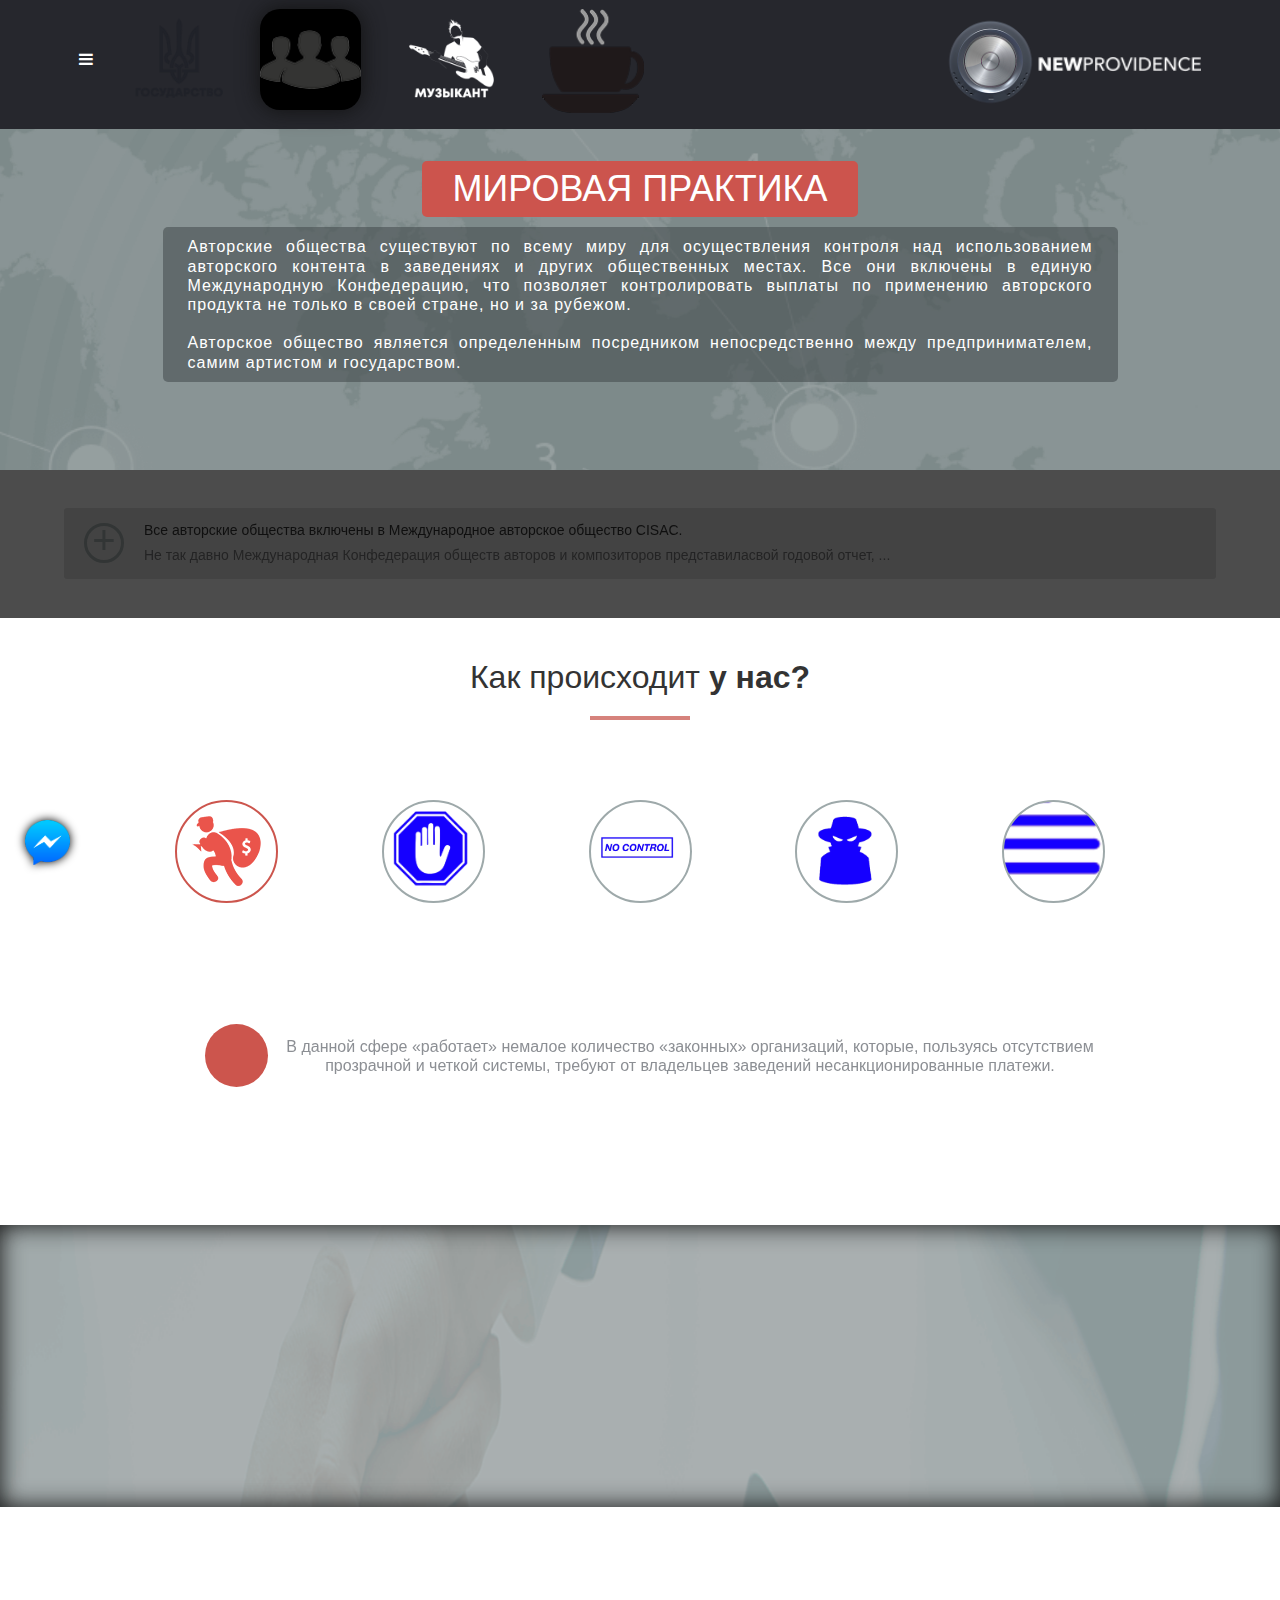
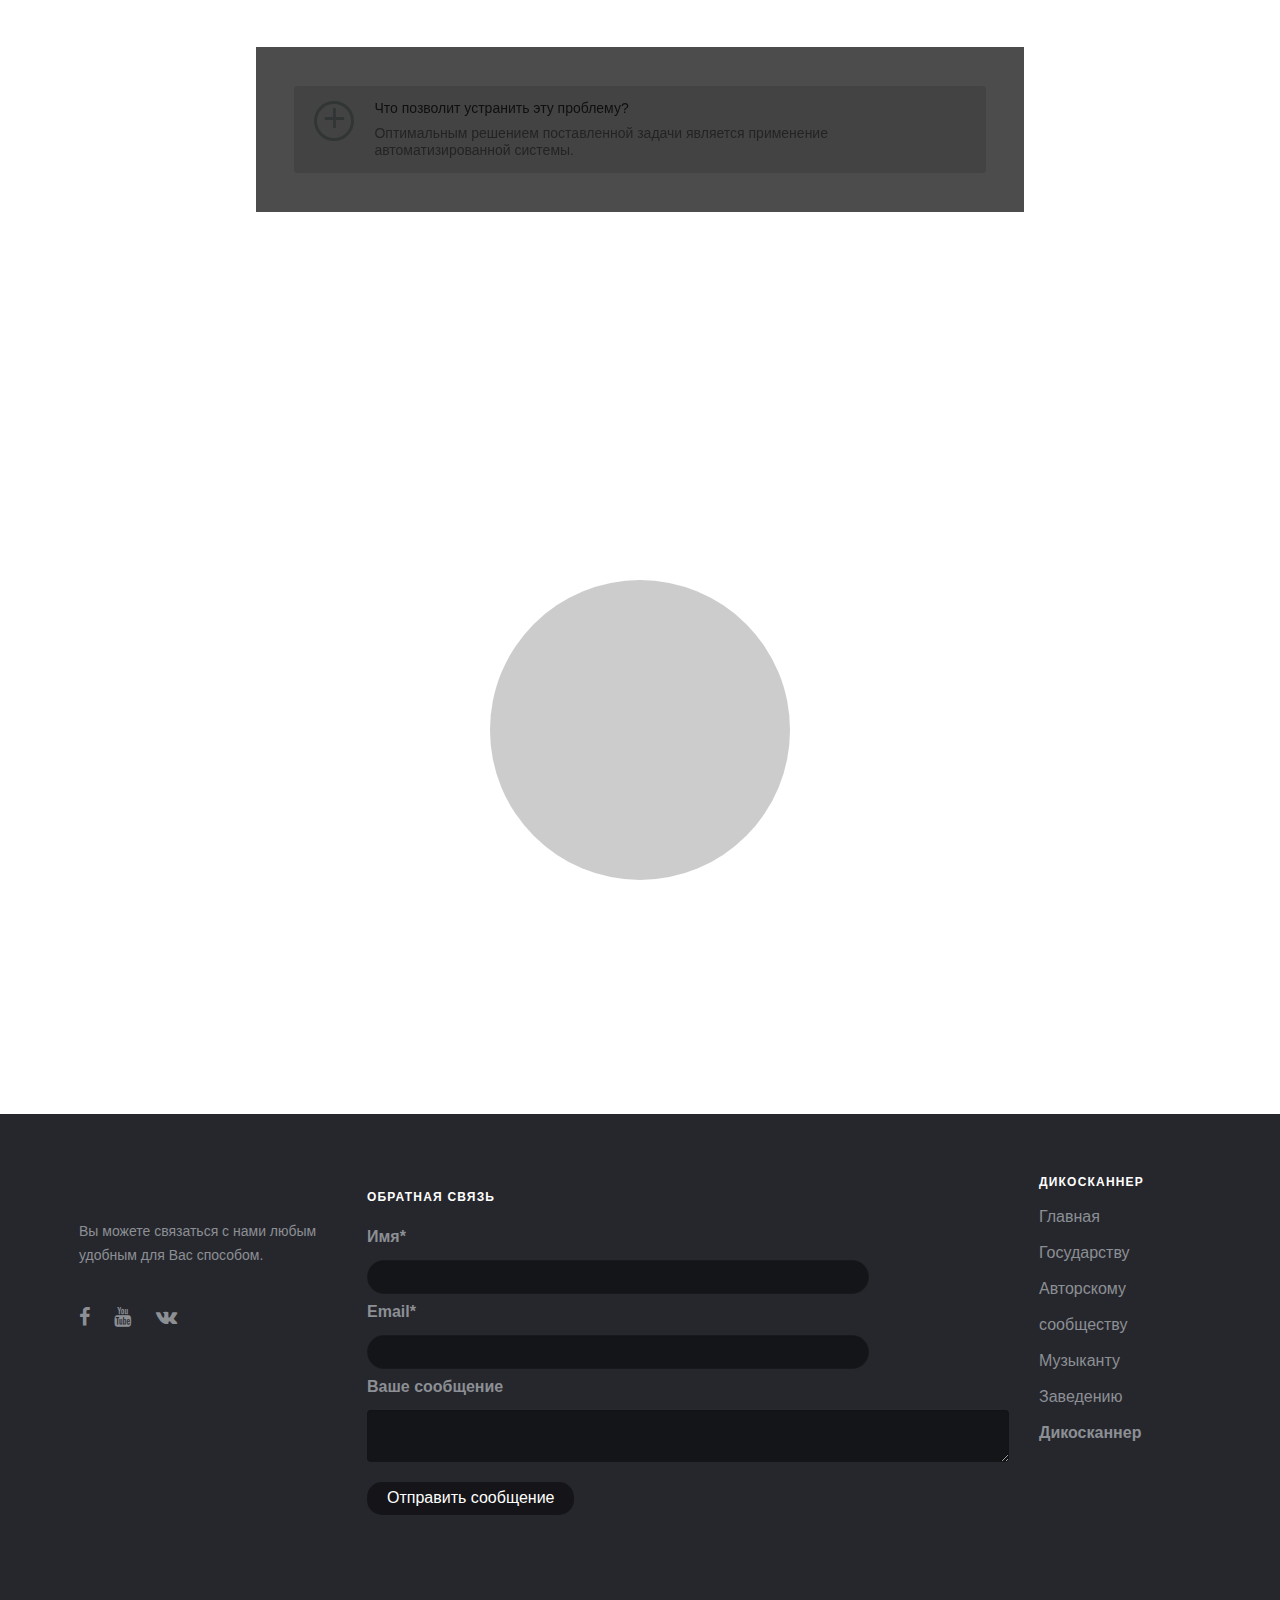
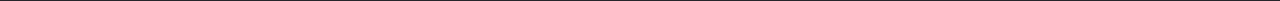
<file: society.html>
<!DOCTYPE html>
<html lang="ru">
<head>
  <meta charset="utf-8">
  <meta http-equiv="X-UA-Compatible" content="IE=edge">
  <meta name="viewport" content="width=device-width, initial-scale=1">
  <title>Dikoscanner | Авторское общество</title>
  <!-- <link href='https://fonts.googleapis.com/css?family=Roboto:400,300,700,500' rel='stylesheet' type='text/css'> -->
  <link rel="stylesheet" href="fonts/font-awesome/css/font-awesome.min.css"> <!-- Font Awesome -->
  <link rel="stylesheet" href="css/normalize.css"> <!-- CSS reset -->
  <link rel="stylesheet" href="css/bootstrap.min.css"> <!-- Bootstrap Grid -->
  <!-- <link rel="stylesheet" href="https://cdn.linearicons.com/free/1.0.0/icon-font.min.css"> -->
  <link rel="stylesheet" href="css/animate.min.css"><!-- Animate -->
  <link rel="stylesheet" href="css/style.css"> <!-- Resource style -->
  <link rel="stylesheet" href="css/magnific-popup.css"> <!-- Resource style -->

</head>
<body>

  <header id="main-nav">
    <div class="container">

      <a id="navigation" href="#" onclick="document.querySelector('.row').style.transition='.4s';document.querySelector('.row').style.left='150px';document.querySelector('#footer').style.transition='.4s';document.querySelector('#footer').style.left='250px';return false"><i class="fa fa-bars"></i></a>

      <div id="slide_out_menu">
        <a href="#" class="menu-close" onclick="document.querySelector('.row').style.left='0';document.querySelector('.row').style.transition='.4s';document.querySelector('#footer').style.left='0';return false"><i class="fa fa-times"></i></a>
        <!-- <div class="logo"><img src="images/logo-white.png" alt=""></div> -->
        <ul>
          <li><a href="#" class="side-world"></a></li>
          <li><a href="#customers" class="side-ukr"></a></li>
          <li><a href="#society-decision" class="side-decision"></a></li>
          <li><a href="#society-benefit" class="side-benefit"></a></li>
          <li><a href="#footer" class="side-contacts"></a></li>
        </ul>
        <ul class="smart">
          <li><a href="#">Мировая практика</a></li>
          <li><a href="#customers">Как происходит у нас</a></li>
          <li><a href="#society-decision">Решение</a></li>
          <li><a href="#society-benefit">Выгода</a></li>
          <li><a href="#footer">Контакты</a></li>
          <br>
          <br>
          <br>
          <li><a href="govern.html"><p>Государству</p></a></li>
          <li><a href="society.html"><p>Авторскому обществу</p></a></li>
          <li><a href="author.html"><p>Музыканту</p></a></li>
          <li><a href="business.html"><p>Заведению</p></a></li>
          <li><a href="scanner.html"><p>Дикосканнер</p></a></li>
          <li><a href="index.html"><p>Главная</p></a></li>
        </ul>
        
      </div>

      <div class="row">
        <div class="col-md-7 visible-md visible-lg">
          <ul class="left row">
            <li class="col-md-2"><a href="govern.html" class="govern-link">
              <img src="images/govern.png" alt="">
              <video src="images/govern-header.mp4" autoplay="autoplay" loop></video>
            </a></li>
            <li class="col-md-2"><a href="society.html" class="society-link" style="background:#000;border-radius: 20px;box-shadow: 0 0 22px #111;height: auto;">
              <img src="images/society.png" alt="">
              <video src="images/society-header.mp4" autoplay="autoplay" loop></video>
            </a></li>
            <li class="col-md-2"><a href="author.html" class="author-link">
              <img src="images/author.png" alt="">
              <video src="images/author-header.mp4" autoplay="autoplay" loop></video>
            </a></li>
            <li class="col-md-2"><a href="business.html" class="business-link">
              <img src="images/coffee.png" alt="">
              <video src="images/business-header.mp4" autoplay="autoplay" loop></video>
            </a></li>
          </ul>
        </div>
        <div class="col-md-3 col-md-offset-2 text-right col-xs-12 right">
          <a href="scanner.html" class="scanner scanner-link">
            <img src="images/final.png" alt="">
            <video src="images/dikoscanner.mp4" autoplay="autoplay" loop></video>
          </a>
          <a href="index.html" class="logo logo-link">
            <img src="images/logo-white.png" alt="">
            <video src="images/logo-header.mp4" autoplay="autoplay" loop></video>
          </a>
        </div>
      </div>
    </div>
  </header>

  <section id="society-header">
    <div class="parall-container">
      <div id="parall-1" class="society-header-lay layer-1"></div>
    </div>
    <!-- <div class="overlay-3"></div> -->
    <div class="container" style="padding: 10% 0 0;">
      <div class="row">
        <div class="col-md-10 col-md-offset-1 text-justify excerpt">
          <h1 class="wow fadeInUp">МИРОВАЯ ПРАКТИКА</h1>
          <p class="wow fadeInUp" data-wow-delay=".2s">Авторские общества существуют по всему миру для осуществления контроля над использованием авторского контента в заведениях и других общественных местах. Все они включены в единую Международную Конфедерацию, что позволяет контролировать выплаты по применению авторского продукта не только в своей стране, но и за рубежом.
            <br><br>
            Авторское общество является определенным посредником непосредственно между предпринимателем, самим артистом и государством.
          </p>
        </div>
      </div>
    </div>
  </section>
  <section id="society-report">
    <div class="accPanel">
      <a href="" class="plus" onclick="heightbox('soc-1');openbox('pl');openbox('min'); return false">
        <span id="pl">+</span>
        <span id="min" style="display: none;">-</span>
      </a>
      <div>
        <h4>Все авторские общества включены в Международное авторское общество CISAC.</h4>
        <p>Не так давно Международная Конфедерация обществ авторов и композиторов представиласвой годовой отчет, ...</p>
        <div id="soc-1" style="height: 0px;">
          в котором подвела итоги работы за прошлый год, доказав, что общие сборы роялти в мире значительно увеличились, соответственно доходы государств, авторов и исполнителей стали выше, причем на совершенно законных основаниях.
          <br><br>
          Наша страна не является полноправным членом этой организации. Украина же, по-прежнему, находится «в хвосте поезда» в контексте выплат роялти. То есть владельцы заведений, радиостанции и телеканалы используют музыкальные авторские продукты, не выплачивая за это положенных сумм.
        </div>
      </div>
      
    </div>


    
  </section>
  <section id="customers">
    <div class="container">
      <div class="row">
        <div id="testimonials-slider">
          <div class="col-md-10 col-md-offset-1 text-center">
            <h3 class="wow fadeInLeft text-center">Как происходит <b>у нас?</b></h3>
            <hr>

            <div class="carousel slide" data-interval="3000" data-ride="carousel" id="quote-carousel">
              <!-- Carousel Slides / Quotes -->
              <div class="carousel-inner text-center">
                <!-- Bottom Carousel Indicators -->
                <ol class="carousel-indicators">
                  <li data-target="#quote-carousel" data-slide-to="0" class="active vor wow fadeInUp">

                  </li>
                  <li data-target="#quote-carousel" data-slide-to="1" class="stop wow fadeInUp" data-wow-delay="0.2s">

                  </li>
                  <li data-target="#quote-carousel" data-slide-to="2" class="no-control wow fadeInUp" data-wow-delay="0.4s">

                  </li>
                  <li data-target="#quote-carousel" data-slide-to="3" class="incognito wow fadeInUp" data-wow-delay="0.5s">

                  </li>
                  <li data-target="#quote-carousel" data-slide-to="4" class="list wow fadeInUp" data-wow-delay="0.8s">

                  </li>
                </ol>


                <!-- Quote 1 -->
                <div class="item active">
                  <div class="testimonial">
                    <!-- <h3>УДОБНАЯ КОММУНИКАЦИЯ 24/7</h3> -->
                    <p>В данной сфере «работает» немалое количество «законных» организаций, которые, пользуясь отсутствием прозрачной и четкой системы, требуют от владельцев заведений несанкционированные платежи.
                    </p>

                    <!-- <p class="customer-name">Для исполнителей и авторов</p> -->
                  </div>
                </div>
                <!-- Quote 2 -->
                <div class="item">
                  <div class="testimonial">
                    <!-- <h3>ОТЧИСЛЕНИЯ В БЮДЖЕТ</h3> -->
                    <p>Сфера является высоко коррумпированной, а тот небольшой объем выплат, которые все-таки поступают, распределяются без определенной схемы.
                    </p>


                  </div>
                </div>
                <!-- Quote 3 -->
                <div class="item">
                  <div class="testimonial">
                    <p>Сложно отыскать специалиста, который готов целыми сутками находиться в заведении, чтобы контролировать, какая музыка звучала в нем и как часто. А теперь представьте себе все количество ресторанов и клубов по Украине. Конечно же, невозможно обеспечить их всех экспертами, а тем более, правильно организовать и проконтролировать их работу.
                    </p>

                  </div>
                </div>
                <!-- Qoute 4 -->
                <div class="item">
                  <div class="testimonial">
                    <p>Большинство заведений просто не выплачивают авторские отчисления, специально или по незнанию. И, если по всему миру музыка редко используется в заведениях, потому что это дорого, то в нашей стране она звучит на каждом углу.
                    </p>

                  </div>
                </div>
                <!-- Quote 5 -->
                <div class="item">
                  <div class="testimonial">
                    <p>Отсутствует и общепринятая система отчетности, поэтому очень сложно оценить, какие суммы должны быть выплачены, как они распределяются между автором и государством, и куда в принципе поступает то небольшое роялти, которое все-таки оплачивается добросовестными владельцами заведений.
                    </p>
                  </div>
                </div>
              </div>

              <!-- Carousel Buttons Next/Prev -->
              <a data-slide="prev" href="#quote-carousel" class="left carousel-control"><i class="fa fa-chevron-left"></i></a>
              <a data-slide="next" href="#quote-carousel" class="right carousel-control"><i class="fa fa-chevron-right"></i></a>
            </div>
          </div>
        </div>
      </div>
    </div>
  </section><!-- //Customers -->
  <section id="society-decision" class="perspective">

    <h2 class="text-center wow fadeInUp">РЕШЕНИЕ</h2>
    <hr class="wow fadeInUp">
    <div class="window myBox" data--5p-bottom="transform: rotateX(-90deg);"
    data--40p-bottom="transform: rotateX(0deg);">
    <div><video src="images/decision.mp4" loop autoplay></video></div>

  </div>

</section>
<section id="society-report" style="    width: 60%;
margin: 0 auto;">
<div class="accPanel">
  <a href="" class="plus" onclick="heightbox('soc-2');openbox('pl1');openbox('min1'); return false">
    <span id="pl1">+</span>
    <span id="min1" style="display: none;">-</span>
  </a>
  <div>
    <h4>Что позволит устранить эту проблему?</h4>
    <p>Оптимальным решением поставленной задачи является применение автоматизированной системы.</p>
    <div id="soc-2" style="height: 0px;">
      Принцип работы устройства Digital Sound Scanner заключается в подсчете количества и типа использованного в заведении авторского музыкального контента в режиме онлайн. Оно подходит для установки в любом общественном месте, позволяет точно определять сумму выплат.
      <br><br>
     Устройство обеспечивает отсутствие возможности исправить исходные данные или подтасовать их. Следовательно, коррумпированность этой сферы будет сведена к нулю. К тому же, это оборудование очень функционально, позволит наладить действенную систему контроля, которая будет оценена мировым сообществом, и позволит Украине выйти на совершенно новый уровень, обеспечить государство и авторов должным финансированием.
   </div>
 </div>

</div>
</section>
<button class="after-decision wow fadeInUp" style="margin-top: 0%" onclick="location.href='scanner.html'">Узнать больше</button>

<section id="society-benefit">
  <h2 class="text-center wow fadeInUp"><b>Выгода</b> авторского общества!</h2>
  <hr class="wow fadeInUp">
  <div class="wrapper">
    <div class="center"></div>
    <div class="item wow fadeInLeft">
      <img src="images/molecules.png" alt="">
      <h4>Контроль заведений будет осуществляться достоверно и в режиме реального времени.
      </h4>
    </div>
    <div class="item wow fadeInRight">
      <img src="images/globe-black.png" alt="">
      <h4>Авторское общество войдет в мировую сеть, чтобы получать от него поддержку и сотрудничать на более выгодных условиях.
      </h4>
    </div>
    <div class="item wow fadeInLeft">
      <img src="images/mix.png" alt="">
      <h4>Все проекты будут автоматизированы, соответственно, не потребуется применение большого количества человеческих ресурсов. 
      </h4>
    </div>
    <div class="item wow fadeInRight">
      <img src="images/stop-corruption.png" alt="">
      <h4>Коррупция будет устранена, так как подделать данные, предоставленные программно-аппаратным комплексом, будет невозможно. 
      </h4>
    </div>

  </div>
</section>

<footer id="footer">
    <div class="container footer-container">
      <div class="row">
        <div class="col-md-3">
          <img class="logo" src="images/logo.png" alt="">
          <p>Вы можете связаться с нами любым удобным для Вас способом. </p>
          
          <ul class="socials">

            <li><a href="https://www.facebook.com/dikotech/"><i class="fa fa-facebook"></i></a></li>
            <li><a href="https://www.youtube.com/channel/UCxAfLILqApy9Yjt1RJWKIwQ?view_as=subscriber"><i class="fa fa-youtube"></i></a></li>
            <li><a href=" https://vk.com/dikotech"><i class="fa fa-vk"></i></a></li>
          </ul>
        </div>
        <div class="col-md-7 col-sm-7 col-xs-12 form">
         <div class="title">
          <h4>Обратная связь</h4>
        </div>
        <form action="contact.php" method="POST" id="feedback-form">
          <div class="row">
            <div class="col-md-12">
              <label for="author">Имя<span class="required">*</span></label>
              <input id="name" class="form-control" name="contactFF" type="text">
            </div>
            <div class="col-md-12">
              <label for="email">Email<span class="required">*</span></label>
              <input id="email" class="form-control" name="contactFF" type="text">
            </div>

          </div>
          <div class="row">
            <div class="col-md-12">
              <label for="comment">Ваше сообщение</label>
              <textarea id="message" class="form-control" name="messageFF"></textarea>
              <div id="notification"></div>
              <input name="submit" type="submit" id="submit" class="def-button" value="Отправить сообщение" style="    margin: 20px 0;
              border-radius: 15px;
              background: #00000071;
              border: none;
              padding: 5px 20px;">
            </div>
          </div>
        </form>
      </div>
      <div class="col-md-2 col-sm-2 col-xs-12 footer-links">
        <ul>
          <li><p class="title">Дикосканнер</p></li>
          <li><a href="index.html">Главная</a></li>
          <li><a href="govern.html">Государству</a></li>
          <li><a href="society.html">Авторскому сообществу</a></li>
          <li><a href="author.html">Музыканту</a></li>
          <li><a href="business.html">Заведению</a></li>
          <li><a href="scanner.html"><b>Дикосканнер</b></a></li>
        </ul>
      </div>

    </div>
  </div>
  <div class="container copyright-container">
    <div class="row">
      <div class="col-md-6 text-left">
        <div class="more-info">
          <!-- For more freebies visit: <a href="http://getcraftwork.com">http://getcraftwork.com</a> -->
        </div>
      </div>
      <div class="col-md-6 text-right">
        <!-- <div class="made-by">Made with Love by <a href="http://getcraftwork.com" target="_blank"><img src="images/craftwork.png" alt=""></a></div> -->
      </div>
    </div>
  </div>
</footer>
<!-- buttons -->
<div id="top"></div>
<div id="facebook-call-back" onclick="openbox('facebook-form'); return false"></div>
<!-- Facebook -->
<div id="facebook-form" class="fb-page" style="display:none;position:fixed;bottom: 15%;left: 0%;z-index: 200;" data-href="https://www.facebook.com/DikoScanner-1595843727117873/" data-tabs="messages" data-width="300" data-height="400" data-small-header="false" data-adapt-container-width="true" data-hide-cover="false" data-show-facepile="true">

  <blockquote cite="https://www.facebook.com/DikoScanner-1595843727117873/" class="fb-xfbml-parse-ignore"><a href="https://www.facebook.com/DikoScanner-1595843727117873/">Dikoscanner</a></blockquote>

</div>

<div id="fb-root"></div>
<script>(function(d, s, id) {
  var js, fjs = d.getElementsByTagName(s)[0];
  if (d.getElementById(id)) return;
  js = d.createElement(s); js.id = id;
  js.src = 'https://connect.facebook.net/ru_RU/sdk.js#xfbml=1&version=v2.12';
  fjs.parentNode.insertBefore(js, fjs);
}(document, 'script', 'facebook-jssdk'));



</script>
<script src="js/jquery-2.1.4.min.js"></script> <!-- jQuery -->
<script src="js/bootstrap.min.js"></script>  <!-- Bootstrap -->
<script src="js/wow.min.js"></script>  <!-- wow -->
<script src="js/jquery.magnific-popup.min.js"></script>  <!-- wow -->
<script src="js/twinmax.min.js"></script>  <!-- wow -->
<script src="js/skrollr.min.js"></script>
<script src="js/scroolly.demo.min.js"></script>
<script src="js/jquery.scroolly.js"></script>
<script src="js/main.js"></script>  <!-- Main Script -->
<script type="text/javascript">
  var s = skrollr.init();


  function openbox(id){
    display = document.getElementById(id).style.display;

    if(display=='none'){
      document.getElementById(id).style.display='block';
    }else{
      document.getElementById(id).style.display='none';
    }
  }
  function heightbox(id){
    height = document.getElementById(id).style.height;

    if(height=='0px'){
      document.getElementById(id).style.height='auto';
    }else{
      document.getElementById(id).style.height='0px';
    }
  }

    // var w = document.querySelector('#slide_out_menu');
    // var width = window.getComputedStyle(w, null).width;
    // alert(width)
    // if (window.getComputedStyle(w, null).left === '0px') {
    //    document.querySelector('.row').style.left=width;
    //    alert('Ok')
    // }
    $('#society-decision').scroolly([
    {
//                    from: 'doc-top',
to: 'el-bottom = vp-top',
cssFrom: {
//                        '-border-radius': '0px'
//                        'background-position': 'center 0px'
//                        'opacity': '1'
},
cssTo: {
//                        '-border-radius': '400px'
//                        'background-position': 'center 40%'
//                        'opacity': '.1'
},
onScroll: function(element, offset, length){
  var progress = offset / length;

  element.css('background-position', 'center '+$.scroolly.getTransitionFloatValue(0, 70, progress)+'%');
}
},
{
  from: 'el-center = vp-top',
  to: 'el-bottom = vp-top',
  cssFrom: {
//                        'background-position': 'center 0px',
//                        'opacity': '1'
},
cssTo: {
//                        'background-position': 'center 200px',
//                        'opacity': '.1'
}
}                
]);
// кнопка наверх
    var top_show = 150; // В каком положении полосы прокрутки начинать показ кнопки "Наверх"
    var delay = 1000; // Задержка прокрутки
    $(document).ready(function() {
      $(window).scroll(function () { // При прокрутке попадаем в эту функцию
        /* В зависимости от положения полосы прокрукти и значения top_show, скрываем или открываем кнопку "Наверх" */
        if ($(this).scrollTop() > top_show) $('#top').fadeIn();
        else $('#top').fadeOut();
      });
      $('#top').click(function () { // При клике по кнопке "Наверх" попадаем в эту функцию
        /* Плавная прокрутка наверх */
        $('body, html').animate({
          scrollTop: 0
        }, delay);
      });
    });

// Правильный скролл на якоря
$(function(){
  $('a[href*=#]').click(function() {
    if (location.pathname.replace(/^\//,'') == this.pathname.replace(/^\//,'')
      && location.hostname == this.hostname) {
      var $target = $(this.hash);
    $target = $target.length && $target || $('[name=' + this.hash.slice(1) +']');
    if ($target.length) {
          var targetOffset = $target.offset().top - ($("#main-nav").outerHeight(true)+ 0); //#main-header - заменить на ваш элемент
          $('html,body').animate({scrollTop: targetOffset}, 700);
          return false;
        }
      }
    });
});
</script>
</body>
</html>
</file>
<file: css/style.css>
* {
  box-sizing: border-box;
}

html, body {
  font-family: 'Roboto', sans-serif;
  -webkit-font-smoothing: antialiased;
  transition: all .2s;
}

.cf:before,
.cf:after {
  content: "";
  display: table;
}

.cf:after {
  clear: both;
}
.preloader {
  position: fixed;
  left: 0;
  top: 0;
  width: 100%;
  height: 100%;
  background: #f2fafe;
  background-size: cover;
  z-index: 9999;
  transition: 1s all;
  opacity: 1;
  visibility: visible;
  font: 16em/1 Arial;
}
.done {
  opacity: 0;
  visibility: hidden;
}
.cf {
  zoom: 1;
  /* For IE 6/7 (trigger hasLayout) */
}

h1, h2, h3, h4, h5, h6 {
  font-weight: 400;
}

h1 {
  font-size: 60px;
  line-height: 72px;
  color: #fff;
  margin: -10% 0 0;
}

h2 {
  font-size: 22px;
  line-height: 1.2em;
  text-transform: uppercase;
}

h3 {
  font-size: 32px;
  line-height: 38px;
  font-weight: 300;
  margin-bottom: 46px;
}

h4 {
  font-size: 26px;
  line-height: 34px;
  font-weight: 300;
  margin-bottom: 25px;
}

p.subtitle {
  font-size: 12px;
  letter-spacing: 0.1em;
  font-weight: 700;
  text-transform: uppercase;
}

p {
  font-size: 16px;
  line-height: 1.2em;
  color: #8c8f94;
}

a {
  color: #267df4;
  text-decoration: underline;
}

a:focus {
  outline: none;
}

.f-w-300 {
  font-weight: 300;
}

.f-w-400 {
  font-weight: 400;
}

ul {
  padding-left: 0px;
}

ul > li {
  list-style: none;
}

/*****************************************************
*** Buttons ***
*****************************************************/
.btn {
  font-size: 16px;
  font-weight: 400;
  padding: 9px 16px;
  text-decoration: none;
  color: #26272d;
  border: 1px solid rgba(38, 39, 45, 0.1);
  border-radius: 30px;
  -moz-border-radius: 30px;
  -webkit-border-radius: 30px;
}

.btn:active, .btn:focus {
  outline: none;
  box-shadow: none;
}

.btn-lg {
  padding: 14px 48px;
}

.btn-blue {
  background-color: #267df4;
  color: white;
}

.btn-green {
  background-color: #6fc754;
  color: white;
}

.btn-dark {
  background-color: #131315;
  color: white;
}

.btn-blue:hover, .btn-blue:focus,
.btn-green:hover, .btn-green:focus,
.btn-dark:hover, .btn-dark:focus {
  color: #ffffff;
}

/*****************************************************
*** Inputs ***
*****************************************************/
input[type="text"],
input[type="email"] {
  width: 502px;
  /*height: 50px;*/
  max-width: 100%;
  border: 1px solid rgba(38, 39, 45, 0.2);
  padding: 16px 26px;
  font-size: 16px;
  background-color: #00000073;
  color: #fff;
  padding-right: 148px;
  border-radius: 30px;
  -moz-border-radius: 30px;
  -webkit-border-radius: 30px;
}

input[type="text"]:focus,
input[type="email"]:focus {
  outline: none;
  color: #ffffff;
}
textarea.form-control {
  background: #00000073;
  color: #fff;
  border:none;
}

/*****************************************************
*** Forms ***
*****************************************************/
#ready-to-buy .form-group,
#subscribe .form-group {
  position: relative;
  width: 502px;
  max-width: 100%;
  margin: 0 auto;
}

#ready-to-buy .form-group .btn,
#subscribe .form-group .btn {
  position: absolute;
  top: 4px;
  right: 4px;
}

/*****************************************************
*** Main Nav ***
*****************************************************/
#main-nav {
  position: fixed;
  left: 0;
  top: 0;
  width: 100vw;
  /*padding: 10px 0;*/
  font-size: 16px;
  z-index: 10;
  background-color: #26272d;
  webkit-transition: all 0.37s cubic-bezier(0, 0, 0.58, 1);
  transition: all 0.37s cubic-bezier(0, 0, 0.58, 1);
}

#main-nav #navigation {
  color: #fff;
  text-decoration: none;
  position: absolute;
  top: 50%;
  margin-top: -16px;
  z-index: 2;
  transition: .4s;
}

#main-nav #navigation:hover {
  opacity: .7 !important;
  transition: .4s;
}

#main-nav ul {
  padding: 0;
}

#main-nav ul li {
  display: inline-block;
  margin-right: 40px;
}

#main-nav ul li a {
  color: #26272d;
  text-decoration: none;
}

#main-nav ul li a:hover {
  color: #267df4;
}

#main-nav ul li .help {
  color: rgba(38, 39, 45, 0.4);
}

#main-nav ul li .btn-blue {
  color: #ffffff;
}

#main-nav ul li .btn-blue:hover {
  color: #ffffff;
}

#main-nav ul li:last-child {
  margin-right: 0;
}

#main-nav ul.left {
  text-align: left;
  margin-left: 50px;
}

#main-nav ul.left li {
  display: inline-block;
  padding: 9px 0;
}

#main-nav ul.left li:first-child {
  margin-right: 30px;
}

#main-nav ul.right {
  text-align: right;
}

#main-nav .logo {
  display: -webkit-flex;
  display: -moz-flex;
  display: -ms-flex;
  display: -o-flex;
  display: flex;
  -ms-align-items: center;
  align-items: center;
}
#main-nav .scanner img {
  width: 70px;
}
#main-nav >.container>.row {
  display: -webkit-flex;
  display: -moz-flex;
  display: -ms-flex;
  display: -o-flex;
  display: flex;
  -ms-align-items: center;
  align-items: center;
  position: relative;
}
#main-nav #slide_out_menu {
  position: fixed;
  display: block;
  width: 250px;
  max-width: 650px;
  height: 100%;
  left: -380px;
  top: 0;
  padding: 10px;
  z-index: 101;
  background: #26272d;
  transition: left 0.7s cubic-bezier(0.545, 0, 0.05, 1);
}
.side-world {
  background: url(../images/map-white.png) 50% no-repeat;
  background-size: contain;
}
.side-ukr {
  background: url(../images/map-ukraine_white.png) 50% no-repeat;
  background-size: contain;
}
.side-decision {
  background: url(../images/idea-white.png) 50% no-repeat;
  background-size: contain;
}
.side-benefit {
  background: url(../images/diagram-circle-white.png) 50% no-repeat;
  background-size: contain;
}
.side-contacts {
  background: url(../images/phone-white.png) 50% no-repeat;
  background-size: 35%;
}
#main-nav #slide_out_menu ul a {
  display: block;
  width: 70%;
  height: 18vh;
  margin: 0 auto 0%;

}
#main-nav #slide_out_menu video {
  display: none;
}
#main-nav #slide_out_menu ul a:hover {
  /*background: transparent;*/
  opacity: .5;
  transition: .4s;
}
/*#main-nav #slide_out_menu ul a:hover video {
  display: block;
  width: 100%;
}*/
/*#main-nav #slide_out_menu p {
  position: relative;
  bottom: -105%;
  color: #fff;
  font-size: .9em;
}
#main-nav #slide_out_menu p span {
  text-transform: uppercase;
}*/
#main-nav #slide_out_menu .menu-close {
  position: absolute;
  color: #ffffff;
  right: 20px;
  top: 52px;
}

#main-nav #slide_out_menu ul {
  margin-top: 10px;
  text-align: center;
}

#main-nav #slide_out_menu ul li {
  display: block;
  margin: 10px 0;
}

#main-nav #slide_out_menu ul li a {
  color: #ffffff;
}

#main-nav #slide_out_menu ul li a:hover {
  color: #267df4;
}

#main-nav #slide_out_menu ul li .btn-blue:hover {
  color: #ffffff;
}

#main-nav #slide_out_menu ul li:last-child {
  /*margin-top: 20px;*/
}

#main-nav #slide_out_menu .slide_out_menu_footer {
  position: absolute;
  display: block;
  width: 100%;
  left: 0;
  bottom: 0;
  padding: 20px 40px 25px;
}

#main-nav #slide_out_menu .slide_out_menu_footer .more-info p {
  font-size: 14px;
  line-height: 24px;
  color: rgba(255, 255, 255, 0.8);
  margin: 0;
}

#main-nav #slide_out_menu .slide_out_menu_footer .socials {
  margin: 18px 0 0;
}

#main-nav #slide_out_menu .slide_out_menu_footer .socials li {
  display: inline-block;
  margin: 0 20px 0 0;
}

#main-nav #slide_out_menu .slide_out_menu_footer .socials li a {
  color: rgba(255, 255, 255, 0.8);
  transition: all .2s ease-in-out;
}

#main-nav #slide_out_menu .slide_out_menu_footer .socials li a:hover {
  color: #ffffff;
}

#main-nav #slide_out_menu .slide_out_menu_footer .socials li:last-child {
  margin-right: 0;
}

#main-nav #slide_out_menu.xs-screen {
  overflow-y: auto;
}

#main-nav #slide_out_menu.xs-screen ul {
  margin-top: 40px;
}

#main-nav #slide_out_menu.xs-screen .slide_out_menu_footer {
  position: relative;
  padding: 0;
  margin-top: 40px;
}

#main-nav #slide_out_menu.xs-screen .slide_out_menu_footer .more-info p {
  font-size: 14px;
  line-height: 24px;
  color: rgba(255, 255, 255, 0.8);
  margin: 0;
}

#main-nav #slide_out_menu.xs-screen .slide_out_menu_footer .socials {
  margin: 18px 0 0;
}

#main-nav #slide_out_menu.xs-screen .slide_out_menu_footer .socials li {
  display: inline-block;
  margin: 0 20px 0 0;
}

#main-nav #slide_out_menu.xs-screen .slide_out_menu_footer .socials li a {
  color: rgba(255, 255, 255, 0.8);
  transition: all .2s ease-in-out;
}

#main-nav #slide_out_menu.xs-screen .slide_out_menu_footer .socials li a:hover {
  color: #ffffff;
}

#main-nav #slide_out_menu.xs-screen .slide_out_menu_footer .socials li:last-child {
  margin-right: 0;
}

#main-nav #slide_out_menu.open {
  left: 0;
}

#main-nav.active {
  background-color: #26272d;
  padding: 0;
  box-shadow: 0 1px 10px rgba(0, 0, 0, 0.15);
  -ms-box-shadow: 0 1px 10px rgba(0, 0, 0, 0.15);
  -moz-box-shadow: 0 1px 10px rgba(0, 0, 0, 0.15);
  -webkit-box-shadow: 0 1px 10px rgba(0, 0, 0, 0.15);
  transition: .4s;
}
#main-nav.active:hover {
  opacity: 1;
  transition: .4s;
}
/*****************************************************
*** Header ***
*****************************************************/
#header {
  padding: 100px 0 0;
  background: #1e2135;
  background-repeat: no-repeat;
  background-position: center center;
  background-size: cover;
  position: relative;
  height: 100vh;
}
#header .overlay-1 {
  position: absolute;
  left: 0;
  top: 0;
  opacity: .5;
  width: 100%;
  height: 100%;
  background: url(../images/overlay-main-header.png) 50% 50% no-repeat;
  background-size: 70%;
  animation: scanner 2s linear infinite;
}
@keyframes scanner {
  0% {
    transform: scale(.6) translate(0,-30px);
  }
  50% {
    transform: scale(1.1) translate(10px,50px);
  }
  100% {
    transform: scale(.6) translate(0,-30px);
  }
}
/*#header .overlay-2 {
  position: absolute;
  left: 0;
  top: 0;
  opacity: .7;
  width: 100%;
  height: 100%;
  background: url(../images/overlay-main-header-2.png) 50% 50% no-repeat;
  background-size: 70%;
  }*/
  #header p {
    font-size: 23px;
    color: #858ea8;
    line-height: 1.2em;
  }

  #header .header_iphone {
    position: relative;
    display: block;
    margin: 0 auto;
    top: 85%;
  }

  #header .video-btn {
    margin-top: 48px;
  }

  #header .video-btn i {
    margin-right: 15px;
  }
  .govern-link {
    width: 100%;
    display: block;
    /*height: 100px;*/
    /*background: url(../images/govern.png)0 10% no-repeat;*/
    background-size: contain;
    opacity: 1;
    transition: .2s;
  }
  .society-link {
    width: 100%;
    display: block;
    height: 100px;
    /*background: url(../images/society.png) 0 10% no-repeat;*/
    background-size: contain;
    transition: .2s;

  }
  .author-link {
    width: 100%;
    display: block;
    height: 100px;
    /*background: url(../images/author.png) 0 -15% no-repeat;*/
    /*background-size: contain;*/
    transition: .2s;

  }
  #main-nav .left img, #main-nav .right img,  #main-nav .left video, #main-nav .right video {
    width: 100%;
  }
  #main-nav .left video, #main-nav .right video {
    display: none;
  }
  #main-nav .left li>a:hover img, #main-nav .right a:hover img {
    display: none;
  }
  #main-nav .left li>a:hover video, #main-nav .right a:hover video {
    transition: .4s;
    display: block;
  }
  .business-link {
    width: 100%;
    display: block;
    height: 100px;
    /*background: url(../images/coffee.png) 0 -15% no-repeat;*/
    background-size: contain;
    transition: .2s;

  }
  #main-nav .right {
    display: -webkit-flex;
    display: -moz-flex;
    display: -ms-flex;
    display: -o-flex;
    display: flex;
    justify-content: space-between;
    -ms-align-items: center;
    align-items: center;
  }
  .scanner-link {
    width: 150px;
    display: block;
    height: 100px;
    /*background: url(../images/final.png) 0 -15% no-repeat;*/
    background-size: contain;
    transition: .2s;
  }
  .logo-link {
    width: 100%;
    display: block;
    height: 100px;
    /*background: url(../images/logo-white.png) 0 50% no-repeat;*/
    background-size: contain;
    transition: .2s;
  }
  .logo-link img {
    /*transform: translate(0,30%);*/
  }
  .scanner-link:hover {
    /*background: url(../images/dikoscanner-header.gif) no-repeat;*/
    background-size: contain;
    transition: .2s;
  }
  .logo-link:hover {
    /*background: url(../images/dikotech-header.gif) no-repeat;*/
    background-size: contain;
    transition: .2s;
  }
  .govern-link:hover, .govern-link-active {
    /*opacity: .6;*/
    /*filter: drop-shadow(0px 0px 4px #000);*/
    /*background: url(../images/govern-header.gif) no-repeat;*/
    background-size: contain;
    transition: .2s;
  }
  .society-link:hover, .society-link-active {
   /*opacity: .6;*/
   /*filter: drop-shadow(0px 0px 4px #000);*/
   /*background: url(../images/society-header.gif) no-repeat;*/
   background-size: contain;
   transition: .2s;
 }
 .author-link:hover, .author-link-active {
   /*opacity: .6;*/
   /*filter: drop-shadow(0px 0px 4px #000);*/
   /*background: url(../images/author-header.mp4) no-repeat;*/
   background-size: contain;
   transition: .2s;
 }
 .business-link:hover, .business-link-active {
   /*opacity: .6;*/
   /*filter: drop-shadow(0px 0px 4px #000);*/
   /*background: url(../images/business-header.gif) no-repeat;*/
   background-size: contain;
   transition: .2s;
 }
 .container {
  width: 90%;
}

/*****************************************************
*** Govern ***
*****************************************************/
#main-video {
  padding: 130px 0 0;
  height: 100vh;
  background: #25262c url(../images/index-layer.png) 50% no-repeat;
  -webkit-background-size: cover;
  background-size: cover;
}
#main-video .play {
  width: 12vw;
  height: 12vw;
  background: url(../images/play.png) 50% no-repeat;
  background-size: contain;
  position: absolute;
  left: 44%;
  top: 48%;
}
.modal-content {
  background: #242424;
  color: #fff;
}
#govern-problems-detailed .modal-content {
  background: #242424;
  color: #fff;
  display: flex;
  flex-direction: row-reverse;
}
.modal-header {
  border: none;
}
.modal-content .close {
  color: #fff;
  transition: .4s;
}
.modal-content .close:hover {
  opacity: 1;

}
#main-video p {
  font-size: 16px;
  color: #d16a6a;
  margin-bottom: 20px;
  margin-top: 50px;
}
#main-video h2 {
  font-size: 24px;
  color: #ffffff;
  margin-top: 0;
}
#govern-header {
  height: 470px;
  width: 100%;
  /*background: url(../images/govern-header.jpg) no-repeat;*/
  background-size: cover;
  padding: 12% 0 0;
}
.parall-container {
  position: absolute;
  width: 100%;
  height: 100%;
  overflow: hidden;
  top: 0;
  left: 0;
}
.govern-header-lay{
  background: url(../images/govern-header.jpg) no-repeat;
  width: 130%;
  height: 100%;
  top: 0;
  left: -15%;
  background-size: 120%;
  position: relative;
  z-index: -1;
}
#main-nav .smart {
  display: none;
}
#govern-header img {
  display: block;
  margin: 0 auto;
}
#govern-header h1 {
  display: block;
  text-align: center;
  margin: 1% 0;
  font-size: 30px;
}
#govern-feature .smart {
  display: none;
}
.perspective {
  -webkit-perspective: 1800px;
  -moz-perspective: 1800px;
  -ms-perspective: 1800px;
  perspective: 1800px;
}
.myBoxB {
  width: 100%;
  /*position: absolute;*/
 /* top: 0;
 left: 0;*/

 -webkit-transform-origin: center top;
 -moz-transform-origin: center top;
 -ms-transform-origin: center top;
 -o-transform-origin: center top;
 transform-origin: center top;
 -webkit-transform: rotateX(-90deg);
 -moz-transform: rotateX(-90deg);
 -ms-transform: rotateX(-90deg);
 -o-transform: rotateX(-90deg);
 transform: rotateX(-90deg);
}
.myBox {
  /*width: 50vw;*/
  /*margin: 0 auto;*/
  /*padding: 10px 0;*/
  /*background-color: #d73f22;*/
  /*color: #fff;*/
  /*position: relative;*/

  -webkit-transform: rotateX(-90deg);
  -moz-transform: rotateX(-90deg);
  -ms-transform: rotateX(-90deg);
  -o-transform: rotateX(-90deg);
  transform: rotateX(-90deg);
  -webkit-transform-origin: center center;
  -moz-transform-origin: center center;
  -ms-transform-origin: center center;
  -o-transform-origin: center center;
  transform-origin: center center;
  -webkit-transform-style: preserve-3d;
  -moz-transform-style: preserve-3d;
  -ms-transform-style: preserve-3d;
  transform-style: preserve-3d;
  -webkit-backface-visibility: hidden;
  -moz-backface-visibility: hidden;
  -ms-backface-visibility: hidden;
  -o-backface-visibility: hidden;
  backface-visibility: hidden;
}
.myBoxB h3 {
  /*border-color: #d73f22;*/
  /*background-color: #ffffff;*/
  color: #d73f22;
  -webkit-transform: rotateX(180deg);
  -moz-transform: rotateX(180deg);
  -ms-transform: rotateX(180deg);
  -o-transform: rotateX(180deg);
  transform: rotateX(180deg);
}    
#govern-feature {
  padding: 5% 0;
  background: #f5f4f2;
}

#govern-feature li a {
  background: #fff;
  color: #444c51;
  font-size: 18px;
  font-weight: 100;
  text-transform: uppercase;
  text-decoration: none;
  border-radius: 0;
  border:none;
  cursor: pointer;
  line-height: 1.5em;
  margin-right: 10px;
}
#govern-feature li.active a {
  background: #444c51;
  color: #fff;
  font-size: 18px;
  font-weight: 100;
  text-transform: uppercase;
  text-decoration: none;
  border-radius: 0;
  border:none;
  border-top: 4px solid #5c96ba;
  cursor: pointer;
  line-height: 1.4em;
}
#govern-feature .tab-content {
  background: #444c51;
  padding: 40px 30px;
}
#govern-feature .tab-content>.active {
  display: -webkit-flex;
  display: -moz-flex;
  display: -ms-flex;
  display: -o-flex;
  display: flex;
  justify-content: space-between;
}

#govern-feature .tab-pane .right {
  width:100%;
}
#govern-feature #panel1 .left {
  background: #dcdcdd url(../images/govern-world.png) 50% no-repeat;
  background-size: 70%;
  height: 240px;
  float: left;
  margin: 0 10px 10px 0;
  width: 100%;
}
#govern-feature #panel2 .left {
  background: #dcdcdd url(../images/govern-coutry.png) 100% 0% no-repeat;
  background-size: 110%;
  height: 240px;
  float: left;
  margin: 0 10px 10px 0;
  width: 100%;
}
#govern-feature #panel3 .left {
  background: #dcdcdd url(../images/govern-citizen.png) 35% no-repeat;
  background-size: 110%;
  height: 240px;
  float: left;
  margin: 0 10px 10px 0;
  width: 100%;
}
#govern-feature .tab-pane .right h2 {
  color: #fff;
  font-size: 28px;
}
#govern-feature .tab-pane hr {
  border-top: 1px solid #72767c;
}
#govern-feature .right p {
  font-size: 14px;
  color: #86929a;
}
#govern-problems {
  width: 100%;
  background: url(../images/govern-flag-2.png) no-repeat;
  background-size: cover;
  box-shadow: inset 0 0 20px #111111;
  padding: 0 0 5%;
}
#govern-problems #parallax-bg1 {
  position: absolute;
  left: 0;
  width: 100%;
}
/*#govern-problems #parallax-bg1 .bg {
  background: url(../images/govern-flag.png);
  }*/
  #govern-problems h2 {
    margin-top: 5%;
    color: #fff;
    font-size: 30px;
    text-align: center;
  }
  #govern-problems hr {
    background: #b4b6b0;
    border: none;
    height: 4px;
    width: 100px;
    margin-bottom: 55px;
  }
  #govern-problems .icons {
    display: -webkit-flex;
    display: -moz-flex;
    display: -ms-flex;
    display: -o-flex;
    display: flex;
    justify-content: space-between;
    -ms-align-items: center;
    align-items: center;
  }
  #govern-problems .icons .icon {
    width: 15%;
  }

  #govern-problems .icons .circle {
    width: 125px;
    height: 125px;
    border-radius: 100%;
    margin: 0 auto;
    transition: .4s;
    text-decoration: none;
    padding: 0;
    border: none;
  }

  #govern-problems .icons li:hover .circle, #govern-problems .icons li.active .circle{
    border:none;
    transition: .4s;
  }
  #govern-problems .icons li:hover h4 {
    color: #76b69f;
    transition: .4s;
  }
  #govern-problems .icons .law {
    background: #ffffff url(../images/govern-weight-green.png) 50% no-repeat;
    background-size: 70%;
  }
  #govern-problems .icons li:hover  .law, #govern-problems .icons li.active .law{
    background: #444c51 url(../images/govern-weight-white.png) 50% no-repeat;
    background-size: 70%;
  }
  #govern-problems .icons .profit {
    background: #ffffff  url(../images/govern-mix-green.png) 50% no-repeat;
    background-size: 50%;
  }
  #govern-problems .icons .profit:hover, #govern-problems .icons li.active .profit{
    background: #444c51 url(../images/govern-mix-white.png) 50% no-repeat;
    background-size: 50%;
  }
  #govern-problems .icons .world {
    background: #ffffff url(../images/govern-credit-green.png) 50% no-repeat;
    background-size: 80%;
  }
  #govern-problems .icons .world:hover, #govern-problems .icons li.active .world {
    background: #444c51 url(../images/govern-credit-white.png) 50% no-repeat;
    background-size: 80%;
  }
  #govern-problems .icons .society {
    background:  #ffffff url(../images/govern-list-green.png) 50% no-repeat;
    background-size: 70%;
  }
  #govern-problems .icons .society:hover, #govern-problems .icons li.active .society {
    background: #444c51 url(../images/govern-list-white.png) 50% no-repeat;
    background-size: 70%;
  }
  #govern-problems .icons .features {
    background:#ffffff url(../images/govern-risk-green.png) 50% -70%no-repeat;
    background-size: 90%;
  }
  #govern-problems .icons .features:hover, #govern-problems .icons li.active .features {
    background: #444c51 url(../images/govern-risk-white.png) 50% -70%no-repeat;
    background-size: 90%;
  }
  #govern-problems .icons .water {
    background: #ffffff url(../images/govern-interest-green.png) 50% no-repeat;
    background-size: 85%;
  }
  #govern-problems .icons .water:hover, #govern-problems .icons li.active .water {
    background: #444c51 url(../images/govern-interest-white.png) 50% no-repeat;
    background-size: 85%;
  }
  #govern-problems .icons h4 {
    color: #9fabba;
    text-align: center;
    font-size: 17px;
    line-height: 1.2em;
    transition: .4s;
    top: 125px;
    position: relative;
  }
  #govern-problems .icons li:hover h4, #govern-problems .icons li.active h4 {
    color: #ffffff;
  }
  #govern-problems .icons .nav-tabs {
    width: 100%;
    display: flex;
    justify-content: space-between;
    border:none;

  }
  #govern-problems-detailed {
    padding: 5% 0;
    background: #f5f4f2;
    overflow: hidden;
    display: flex;
    justify-content: space-between;
    overflow: hidden;
  }
  #govern-problems-detailed .tab-content>.tab-pane {
    display: block;
  }
  #govern-problems-detailed .tab-content {
    display: -webkit-flex;
    display: -moz-flex;
    display: -ms-flex;
    display: -o-flex;
    display: flex;
    justify-content: space-between;
    width: 220vw;
    position: relative;
    transition: .4s;
    left: -22vw;
  }
  #govern-problems-detailed .quote {
    width: 405px;
    height: 120px;
    background: #fafaf9;
    border: 1px solid #e9e8e7;
    padding: 15px;
    opacity: .3;
    margin: 0 15px 0 0;
  }
  #govern-problems-detailed .quote a {
    display: none;
  }
  #govern-problems-detailed .active {
    opacity: 1;
  }
  #govern-problems-detailed .active a {
    display: block;
  }
  #govern-problems-detailed .quote:before {
   content: "";
   display: block;
   width: 40px;
   height: 20px;
   background: #fafaf9;
   position: relative;
   bottom: -106%;
   right: -70%;
   transform: rotate(-25deg);
   border-bottom: 1px solid #e9e8e7;
   border-left: 1px solid #e9e8e7;
 }
 #govern-problems-detailed .active:before {
   content: "";
   display: block;
   width: 40px;
   height: 20px;
   background: #fafaf9;
   position: relative;
   bottom: -106%;
   right: -70%;
   transform: rotate(25deg);
   border-bottom: 1px solid #e9e8e7;
   border-right: 1px solid #e9e8e7;
   border-left: none;
 }
 #govern-problems-detailed .panel-default>.panel-heading {
  background: none;
  color: #8c8f94;
}
#govern-problems-detailed .quote p {
  font-size: 13px;
}
#govern-problems-detailed .quote a {
  font-size: 11px;
  color: #76b69f;
  text-decoration: none;
}
#govern-decision {
  /*background: #444c51  url(../images/govern-grafics.gif) 50% no-repeat;*/
  background-size: contain;
  height: 40vw;
  padding: 2% 0;
  color: #fff;
}
#govern-decision h2 {
  font-size: 36px;
  text-align: center;
  color: #333333;
}
#govern-decision hr {
  background: #b4b6b0;
  border: none;
  height: 3px;
  width: 100px;
  margin-top: 0;
}
#govern-decision .frame {
  width: 53%;
  /*height: 100%;*/
  background: #ccc;
  background-size: contain;
  margin: 0 auto;
  box-shadow: 0 12px 27px #000004;
  /*padding: 5%;*/
  text-align: justify;
}
#govern-decision .frame video {
  width: 100%;
}
.after-decision {
  display: block;
  margin: 10% auto 0;
  padding: 8px 10px;
  background: #cd655b;
  color: #fff;
  text-transform: uppercase;
  text-decoration: none;
  border-style: none;
  border-bottom-style: outset;
  border-radius: 4px;
  transition: .4s;
}
.after-decision:hover {
  box-shadow: 0 0 10px #000;
}
/*****************************************************
*** Features ***
*****************************************************/
#features {
  padding: 120px 0;
}

#features .feature {
  padding: 0px 38px;
}

#features .feature .f-icon {
  margin-bottom: 48px;
}

#features .feature .f-icon i {
  font-size: 42px;
  color: #267df4;
}

/*****************************************************
*** iPhone Feature ***
*****************************************************/
#iphone-feature {
  position: relative;
  padding: 60px 0 130px;
}

#iphone-feature .btns-container {
  margin-top: 62px;
}

#iphone-feature .btns-container a {
  margin-right: 20px;
  margin-bottom: 18px;
}

#iphone-feature .btns-container a i {
  margin-left: 50px;
  font-size: 14px;
}

#iphone-feature .btns-container a:last-child {
  margin-right: 0;
}

#iphone-feature .iphone-showcase {
  position: absolute;
  right: 40%;
  width: 60%;
}
#iphone-feature h2, #complex h2 {
  color: #1e2135;
  text-transform: none;
  font-size: 40px;
}
#iphone-feature hr, #catalogues hr, #control hr {
  width: 100px;
  height: 2px;
  background: #d88447;
  border: none;
  margin-left: 0;
}
#iphone-feature .bold, #complex .bold {
  font-weight: 900;
}
#iphone-feature ul>li {
  color: #6276b6;
  font-size: 18px;
  font-weight: 700;
  line-height: 1.3em;
  margin: 0 0 0 45px;
}
#iphone-feature ul {
  margin: 55px 0 45px;
}
#iphone-feature ul>li:before {
  content: '';
  display: block;
  position: absolute;
  left: 30px;
  width: 20px;
  height: 24px;
  background: url(../images/checked-list.png) 50% no-repeat;
}
#complex {
  padding: 60px 0 0;
  background: linear-gradient(to bottom, #f6f7f9, transparent);
}
#complex hr {
  width: 64px;
  height: 2px;
  background: #d88447;
  border:none;
}
#complex p {
  color: #656973;
  font-size: 18px;
}
#control {
  padding: 0 0 60px;
}
#control img {
  filter: drop-shadow(0px 10px 50px #000);
  margin: 0 0 0 15%;
}
#diko-how {
  height: 290px;
  background: #ccc url(../images/video-lay-diko-2.jpg) no-repeat;
  /*background-size: cover;*/
  padding: 2% 0;
}
#diko-how h3 {
  font-size: 36px;
  color: #fff;
  text-align: center;
  font-weight: 100;
  margin-bottom: 10px;
}
#diko-how p {
  font-size: 30px;
  font-weight: 900;
  color: #fff;
  text-align: center;
  letter-spacing: 15px
}
#diko-how img {
  display: block;
  margin: 2% auto;
  cursor: pointer;
  transition: .2s;
}
#diko-how img:hover {
  transform: scale(1.05);
  filter: drop-shadow(0px 0px 10px #000);
}
#non-bugger {
  overflow: hidden;
  display: -webkit-flex;
  display: -moz-flex;
  display: -ms-flex;
  display: -o-flex;
  display: flex;
  justify-content: space-between;
}
#non-bugger figure {
  width: 100vw;
  height: 53vw;
  display: block;
  background: #4b4d5d;
  transform: rotate(45deg) translate(-22%, 50%);
  position: relative;
}
#non-bugger figure:before {
  content: "";
  display: block;
  width: 21vw;
  height: 21vw;
  background: url(../images/diko-line-white.png) no-repeat;
  -webkit-background-size: cover;
  background-size: cover;
  position: relative;
  top: -12%;
  left: 35%;
  -webkit-transform: rotate(-45deg);
  -ms-transform: rotate(-45deg);
  -o-transform: rotate(-45deg);
  transform: rotate(-45deg);
}
#non-bugger figure:after {
  content: "";
  display: block;
  width: 37vw;
  height: 21vw;
  background: url(../images/diko-line-blue.png) no-repeat;
  -webkit-background-size: cover;
  background-size: cover;
  position: relative;
  top: -65.4%;
  left: 32.7%;
  -webkit-transform: rotate(-45deg);
  -ms-transform: rotate(-45deg);
  -o-transform: rotate(-45deg);
  transform: rotate(-45deg);
}
#non-bugger .row {
  padding: 170px 0 45px;

  display: -webkit-flex;
  display: -moz-flex;
  display: -ms-flex;
  display: -o-flex;
  display: flex;
  justify-content: flex-end;
  flex-direction: column;
  align-items: flex-end;
}
#non-bugger .row div {
  width: 70%;
  margin-right: 28%;
}
#non-bugger h4 {
  color: #d16a6a;
  font-size: 15px;
  font-weight: 900;
}
#non-bugger h3 b {
  font-size: 48px;
}
#non-bugger h3 {
  font-size: 48px; 
  line-height: 1.1em;
  margin-bottom: 0;
}
#non-bugger h3 span {
  color: #d16a6a;
}
#non-bugger hr {
  width: 100px;
  height: 3px;
  background: #d88447;
  border: none;
  margin-left: 0;
}
#non-bugger div.bottom {
  margin-top: 160px;
  margin-right: 6%;
  width: 100%;
}
#non-bugger .bottom h3 {
  font-size: 28px; 
  line-height: 1.1em;
  margin-bottom: 0;
  text-align: center;
}
#non-bugger .bottom h3 b {
  font-size: 36px; 
  line-height: 1.1em;
  margin-bottom: 0;
}
#non-bugger .bottom hr {
 width: 64px;
 height: 2px;
 display: block;
 margin: 22px auto;
}
#non-bugger .bottom p {
 text-align: center;
 color: #848588;
 font-weight: 900;
}
#govern-benefit {
  width: 100%;
  overflow: hidden;
  display: -webkit-flex;
  display: -moz-flex;
  display: -ms-flex;
  display: -o-flex;
  display: flex;
  justify-content: space-between;
}
#govern-benefit figure {
  width: 50vw;
  height: 50vw;
  background: #8fc2b0;
  transform: rotate(-45deg) translate(-13vw,-5vw);
}
#govern-benefit figure:after {
  content: "";
  display: block;
  position: absolute;
  width: 40vw;
  height: 30vw;
  background: url(../images/govern-macbook.png) no-repeat;
  -webkit-background-size: 100%;
  background-size: 100%;
  transform: rotate(45deg) translate(25vw,5vw);
}
#govern-benefit .row {
  width: 90%;
  padding: 20% 0 0 20%;
}
#govern-benefit h2 {
  font-size: 36px;
}
#govern-benefit hr {
  background: #d4e4dd;
  display: block;
  height: 4px;
  width: 100px;
  margin: 0 0 7%;
}
#govern-benefit p {
  margin: 0 0 0 20px;
  font-size: 16px;
  color: #8c8f94;
}

/*****************************************************
*** Society ***
*****************************************************/
#society-header {
  /*background: #7d8a8a;*/
  padding: 10% 0 0;
  height: 470px;
}
#society-header .excerpt {
  display: -webkit-flex;
  display: -moz-flex;
  display: -ms-flex;
  display: -o-flex;
  display: flex;
  -webkit-flex-direction: column;
  -moz-flex-direction: column;
  -ms-flex-direction: column;
  -o-flex-direction: column;
  flex-direction: column;
  -ms-align-items: center;
  align-items: center;
}
#society-header .row {
  margin-top: 0;
}
#society-header h1 {
  background: #cc544d;
  color: #fff;
  font-size: 36px;
  line-height: 1.3em;
  display: inline-block;
  padding: 5px 30px;
  border-radius: 5px;
}
.society-header-lay {
  background: #7d8a8a url(../images/society-header-layout.png) no-repeat;
  width: 130%;
  height: 100%;
  top: 0;
  left: -15%;
  background-size: 120%;
  position: relative;
  z-index: -1;
}
#society-header p {
  background: #3e454787;
  border-radius: 5px;
  color: #fff;
  padding: 10px 25px;
  margin: 10px 0 0;
  font-size: 16px;
  font-weight: 100;
  letter-spacing: 1px
}
#society-report {
  padding: 3% 0;
  background: #fff;
}
#society-report .accPanel {
  background: #dfdfdf;
  width: 90%;
  margin: 0 auto;
  border-radius: 3px;
  padding: 5px 20px;
  display: -webkit-flex;
  display: -moz-flex;
  display: -ms-flex;
  display: -o-flex;
  display: flex;
  justify-content: space-between;
}
#society-report .accPanel > div {
  width: calc(100% - 60px);
}
#society-report .accPanel h4 {
  font-size: 14px;
  margin: 0;
}
#society-report p, #society-report #soc-1, #society-report #soc-2, #society-report #soc-3  {
  color: #767677;
  font-size: 14px;
}
#society-report #soc-1, #society-report #soc-2,  #society-report #soc-3  {
  overflow: hidden;
  transition: .4s;
}
#society-report .container {
  background: #dfdfdf;
  border-radius: 5px;
  display: flex;
  justify-content: space-between;
  /*-ms-align-items: center;*/
  /*align-items: center;*/
  -webkit-flex-wrap: wrap;
  -moz-flex-wrap: wrap;
  -ms-flex-wrap: wrap;
  -o-flex-wrap: wrap;
  flex-wrap: wrap;
}
#society-report .description {
  width: 90%;
  margin: 0 auto;
  background: #dfdfdf;
}
#society-report h3 {
  font-size: 20px;
  color: #7d8a8a;
  margin: 0;
}
#society-report .panel {
  border:none;
  box-shadow: none;
  border-radius: 10px;
}
#society-report p {
  font-size: 14px;
  color: #767677;
  width: 95%
}
#society-report .hidden-block {
  /*width: 93.2%;*/
  /*margin: 0 auto;*/
  display: none;
}

/*****************************************************
*** Author ***
*****************************************************/
#author-header {
  padding: 230px 0 0;
  background: #f5f4f2;
}
#author-header .monitor {
  width: 70%;
  /*height: 350px;*/
  background: url(../images/author-header-pc.png) no-repeat;
  -webkit-background-size: cover;
  background-size: cover;
  margin: 0 auto;
  padding: 2.9vw 3.2vw;
}
#author-header .monitor .inner {
  background: url(../images/author-header-lay.gif) 0 no-repeat;
  -webkit-background-size: contain;
  background-size: contain;
}
#author-header .monitor img {
  display: block;
  margin: 0 auto;
  padding-top: 10vw;
  animation: pulses 1s ease infinite;
  width: 15vw;
}
@keyframes pulses {
  0% {
    -webkit-transform: scale3d(1,1,1);
    transform: scale3d(1,1,1);
  }
  
  60% {
    -webkit-transform: scale3d(1.05,1.05,1.05);
    transform: scale3d(1.05,1.05,1.05);
  }
  100% {
    -webkit-transform: scale3d(1,1,1);
    transform: scale3d(1,1,1);
  }
}
#author-practice {
  padding: 0 0 75px;
  background: #12181f;
}
#author-practice h2 {
  line-height: 1.6em;
  padding-top: 1%;
  font-size: 36px;
  color: #fff;
  text-align: center;
  margin-top: 0;
}
#author-practice hr {
  width: 95px;
  background: #b4b4b4;
}
#author-practice hr:nth-child(2n+1) {
  width: 65px;
  background: #b4b4b4;
}
#author-practice .map {
  width: 80%;
  height: 230px;
  background: url(../images/author-map.png) 50% no-repeat;
  -webkit-background-size: contain;
  background-size: contain;
  margin: 3% auto 0;
}
#author-practice .items {
  display: -webkit-flex;
  display: -moz-flex;
  display: -ms-flex;
  display: -o-flex;
  display: flex;
  justify-content: space-between;
  width: 75%;
  margin: 0 auto;
  padding-top: 5%;
  -ms-align-items: center;
  align-items: flex-start;
}
#author-practice .item {
  width: 30%;
  text-align: center;
}
#author-practice .item img {
  object-fit: cover;

}
#author-practice h4 {
  text-transform: uppercase;
  color: #fff;
  margin-top: 10%;
  font-size: 26px
}
#author-practice .item p {
  text-align: left;
  color: #fff;
  font-size: 14px;
  font-weight: 100;
  letter-spacing: 1px;
}
#author-problem {
  padding: 0 0 5%;
}
#author-problem .wrapper {
  width: 90%;
  margin: 0 auto;
  padding: 7% 0 2%;
  display: -webkit-flex;
  display: -moz-flex;
  display: -ms-flex;
  display: -o-flex;
  display: flex;
  justify-content: space-between;
}
#author-problem .wrapper .left {
  width: 35%;
}
#author-problem .wrapper .right {
  width: 60%;
  display: -webkit-flex;
  display: -moz-flex;
  display: -ms-flex;
  display: -o-flex;
  display: flex;
  -webkit-flex-direction: column;
  -moz-flex-direction: column;
  -ms-flex-direction: column;
  -o-flex-direction: column;
  flex-direction: column;
  justify-content: space-between;
  align-content: space-between
}
#author-problem .wrapper .right .item {
  display: -webkit-flex;
  display: -moz-flex;
  display: -ms-flex;
  display: -o-flex;
  display: flex;
  justify-content: flex-start;
  width: 100%;
}
#author-problem .wrapper .right .line {
  width: 19px;
  height: 17px;
  border-radius: 100%;
  border:3px solid #ccc;
  -ms-align-self: center;
  align-self: center;
}
#author-problem .wrapper .right .pic {
  width: 170px;
  display: -webkit-flex;
  display: -moz-flex;
  display: -ms-flex;
  display: -o-flex;
  display: flex;
  /*margin: 0 20px 0 30px;*/
}
#author-problem .wrapper .right .no-money {
  background: url(../images/author-no-money.png) 50% no-repeat;
  background-size: contain;
}
#author-problem .wrapper .right .pocket {
  background: url(../images/author-no-money2.png) 50% no-repeat;
  background-size: contain;
}
#author-problem .wrapper .right .choice {
  background: url(../images/author-choice.png) 50% no-repeat;
  background-size: contain;
}
#author-problem .wrapper .right h4 {
  font-size: 20px;
  width: 90%;
}
#author-problem .wrapper .right .line:before {
  content: "";
  width: 2px;
  height: 54px;
  background: #ccc;
  display: block;
  position: relative;
  top: -56px;
  left: 4px;

}
#author-problem .wrapper .right .line:after {
  content: "";
  width: 2px;
  height: 54px;
  background: #ccc;
  display: block;
  position: relative;
  top: -41px;
  left: 4px;
}
#author-problem #accordion {
  width: 92%;
  margin: 0 auto;
}
#author-decision {
  background: #2b2c32 url(../images/author-decision-lay-2.png);
  background-size: cover;
  padding: 2% 0;
  height: 25vw;
  margin-bottom: 17vw;
  box-shadow: inset 0 0 24px #111111;
}
#author-decision h2 {
  font-size: 36px;
  color: #fff;
}
#author-decision hr {
  width: 95px;
  background: #c1c1c0;
  border: none;
  height: 3px;
}
#author-decision hr:nth-child(2n+1) {
  width: 65px;
}
#author-decision .ipad {
  width: 50vw;
  height: 30vw;
  padding: 3.6% 4.8%;
  margin: 30px auto;
  background: url(../images/author-ipad.png) no-repeat;
  background-size: cover;
  filter: drop-shadow(0px 5px 10px #000);
}
#author-decision .ipad div, #business-decision .window div {
  width: 100%;
  height: 100%;
  overflow: hidden;
}
#author-decision .ipad div video, #business-decision .window div video {
  width: 100%;
}
#author-benefit {
  padding: 5% 0 0;
  text-align: center;
  width: 50%;
  margin: 0 auto;
}
#author-benefit h2 {
  text-transform: none;
}
#author-benefit hr {
  width: 95px;
  height: 3px;
  background: #5c5d61;
  border: none;
  margin-bottom: 0;
}
#author-benefit hr:nth-child(2n+1) {
  width: 65px;
  margin: 1% auto 3%;
}
#author-benefit .window {
  width: 45vw;
  height: 20vw; 
  background: url(../images/author-benefit-window.png) no-repeat;
  -webkit-background-size: cover;
  background-size: cover;
  margin: 0 auto;
}
/*****************************************************
*** Business ***
*****************************************************/
#business-header {
  position: relative;
  height: 450px;
  width: 100%;

  padding: 125px 0 0;
}

#business-header:before {
  content: "";
  display: block;
  position: absolute;
  border-radius: 40% 100%;
  width: 104%;
  height: 120px;
  background-color: white;
  right: 25px;
  bottom:-60px;
}
#business-header .parall-container {
  background:  #6a7382;
  z-index: -1;
}
#business-header .lay-6 {
  width: 130%;
  height: 100%;
  top: 0;
  left: -15%;
  background-size: 120%;
  position: relative;
  z-index: -1;
  background: url(../images/business-header.png) no-repeat;
  background-size: cover;
}
#business-header h1 {
  margin-top: 3%;
  margin-right: 20px;
  font-size: 46px;
}
#business-header .images {
  display: -webkit-flex;
  display: -moz-flex;
  display: -ms-flex;
  display: -o-flex;
  display: flex;
  justify-content: space-between;

  width: 75%;
  margin: 0 auto;
}
#business-header .globe {
  height: 100%;
  animation: rotate 90s linear infinite;
}
@keyframes rotate {
  0% {
    transform: rotate(0deg);
  }
  100% {
    transform: rotate(360deg);
  }
}
#business-header .geo {
  z-index: 5;
  filter: drop-shadow(0px 5px 8px #000);
}
#business-feature {
  padding: 10% 0;
}
#business-feature h2 {
  color: #3c495c;
}
#business-feature hr {
  width: 100px;
  height: 4px;
  border: none;
  background: #79818b;
  margin: 2% 0;
}
#business-feature .row {
  display: -webkit-flex;
  display: -moz-flex;
  display: -ms-flex;
  display: -o-flex;
  display: flex;
  justify-content: space-between;
  flex-direction: row-reverse;
  -ms-align-items: center;
  align-items: center;
}
#business-feature .tab-content {
  width: 60%;
}
#business-feature ul.nav-tabs, #business-feature ul.nav-tabs a {
  border:none;
}
#business-feature ul.nav-tabs img {
  width: 60px;
  transition: .4s;
}
#business-feature ul.nav-tabs .active img {
  transition: .4s;
  width: 100px;
}
#business-feature .nav-tabs>li.active img {
  filter: drop-shadow(0 0 10px #000);
}
#business-problem {
  padding: 5% 0;
  background: #d4d4d4;
  box-shadow: inset 0 0 40px #111;
}
#business-problem hr {
  width: 95px;
  height: 4px;
  border: none;
  background: #707782;
}
#business-problem hr:nth-child(2n+1) {
  width: 65px;
}
#business-problem .double div {
  width: 200px;
  height: 200px;
  border-radius: 100%;
  background: #f9fafa;
  overflow: hidden;
}
#business-problem .double p {
  width: 70%;
}
#business-problem .double .protect {
  background: #f9fafa url(../images/business-protect.gif) 50% 60% no-repeat;
  background-size: cover;
}
/*#business-problem .double .protect:hover {
  background: #f9fafa url(../images/business-protect.gif) 50% 60% no-repeat;
  background-size: cover;
  }*/
  #business-problem .double .fine {
    background: #f9fafa url(../images/business-fine.gif) 50% no-repeat;
    background-size: cover;
  }
/*#business-problem .double .fine:hover {
  background: #f9fafa url(../images/business-fine.gif) 50% no-repeat;
  background-size: cover;
  }*/

  #business-problem p {
    background: #f9fafa;
    padding: 45px 110px;
  }
  #business-problem a {
    display: block;
    color: #78b272;
    text-decoration: none;
  }
/*  #business-problem p.right:before {
    content: "";
    display: block;
    position: absolute;
    width: 20px;
    height: 20px;
    background: #f9fafa;
    transform: rotate(38deg) skew(-22deg) translate(42px,163px);
  }
  #business-problem p.left:after {
    content: "";
    display: block;
    position: absolute;
    width: 20px;
    height: 20px;
    background: #f9fafa;
    transform: rotate(38deg) skew(-22deg) translate(200px,-352px);
    }*/
    #business-decision {
      height: 32vw;
      margin-bottom: 10vw;
      padding: 5px 0;
      background: url(../images/business-decision-lay.jpg) no-repeat;
      background-size: cover;
    }
    #business-decision h2 {
      color: #fff;
      font-size: 36px;
    }
    #business-decision hr {
      width: 95px;
      background: #c8cdd3;
      height: 4px;
      border: none;
    }
    #business-decision hr:nth-child(2n+1) {
      width: 65px;
    }
    #business-decision .window {
      width: 52vw;
      height: 30vw;
      padding: 3vw 7vw 4vw;
      margin: 0 auto;
      background: url(../images/business-macbook.png) no-repeat;
      background-size: cover;

    }
    #business-decision .window div  {
      /*padding: 14px 0 0;*/
    }
    #business-benefit {
      padding: 10% 10% 0;
    }
    #business-benefit h2{
      color: #314052;
      font-size: 30px;
    }
    #business-benefit hr {
      width: 100px;
      height: 4px;
      border: none;
      background: #79818b;
      margin-left: 0;

    }
    #business-benefit p{
      color: #939393;
    }
    #business-benefit .window {
     width: 60vw;
     height: 35vw;
     background: url(../images/business-benefit-window.png) no-repeat;
     -webkit-background-size: cover;
     background-size: cover;
     position: relative;
     transform: translate(30vw,0);
     margin-top: 7%;
     opacity: .2;
   }
/*****************************************************
*** Map Feature ***
*****************************************************/
#map-feature {
  padding: 150px 0 30px;
  position: relative;
  overflow: hidden;
}

#map-feature .partners {
  margin-top: 52px;
}

#map-feature .partners .title {
  font-weight: 700;
  letter-spacing: 0.1em;
  text-transform: uppercase;
  font-size: 12px;
}
#map-feature hr {
  width: 64px;
  height: 2px;
  background: #d88447;
  border:none;
}
#map-feature .partners ul {
  margin: 26px 0 0;
}

#map-feature .partners ul li {
  display: inline-block;
  margin-right: 30px;
  margin-bottom: 15px;
}

#map-feature .partners ul li:last-child {
  margin-right: 0;
}

#map-feature .map-showcase {
  position: absolute;
  bottom: -45px;
  left: 50%;
}
.minus {
  /*display: none;*/
  cursor: pointer;
}
a.plus {
  position: relative;
  text-decoration: none;
  line-height: 28px;
  font-size: 40px;
  text-align: center;
  color: #a5afb0;
  display: block;
  width: 40px;
  height: 40px;
  border-radius: 50px;
  background: transparent;
  border: 3px solid #a5afb0;
  margin: 10px 0 0;
}
a.plus1 {
  position: absolute;
  cursor: pointer;
  text-decoration: none;
  line-height: 32px;
  font-size: 40px;
  text-align: center;
  color: #a5afb0;
  display: block;
  width: 40px;
  height: 40px;
  right: 7%;
  margin: -15px 0 0;
  border-radius: 50px;
  background: transparent;
  border: 3px solid #a5afb0;
}

.plus:hover, .plus1:hover {
  text-decoration: none !important;
  color: #a5afb0 !important;
  outline: none !important;
}

.minus:before {
  line-height: 31px;
  font-size: 55px;
  text-align: center;
  color: #ea732e;
  display: block;
  position: relative;
  width: 40px;
  height: 40px;
  right: -102.5%;
  bottom: 60px;
  border-radius: 50px;
  border: 3px solid #ea732e;
}
/*****************************************************
*** iPhone Screens ***
*****************************************************/
#iphone-screens {
  padding: 140px 0 800px;
  position: relative;
  background-color: #f4f4f5;
  overflow: hidden;
}

#iphone-screens h2 {
  margin-bottom: 0;
}

#iphone-screens hr {
  width: 50px;
  height: 2px;
  margin: 40px auto;
  background-color: #267df4;
}

#iphone-screens .images-list {
  width: 100%;
  position: relative;
}

#iphone-screens .images-list li {
  position: absolute;
  width: 320px;
  top: 92px;
  box-shadow: 10px 10px 16px 0px rgba(61, 61, 62, 0.15);
}

#iphone-screens .images-list li img {
  max-width: 100%;
}

#iphone-screens .images-list li:nth-child(1) {
  left: 50%;
  margin-left: -880px;
}

#iphone-screens .images-list li:nth-child(2) {
  left: 50%;
  margin-left: -530px;
}

#iphone-screens .images-list li:nth-child(4) {
  right: 50%;
  margin-right: -530px;
}

#iphone-screens .images-list li:nth-child(5) {
  right: 50%;
  margin-right: -880px;
}

#iphone-screens .images-list li.main-img {
  width: 395px;
  top: 0;
  left: 50%;
  margin-left: -193px;
  box-shadow: none;
}

#iphone-screens .images-list li.main-img img {
  max-width: 100%;
}

.double {
  display: -webkit-flex;
  display: -moz-flex;
  display: -ms-flex;
  display: -o-flex;
  display: flex;
  justify-content: space-between;
  margin: 0 0 3%;
  -ms-align-items: center;
  align-items: center;
}
/*****************************************************
*** Buy ***
*****************************************************/
#ready-to-buy {
  padding: 120px 0 130px;
  background-color: #f4f4f5;
}

#ready-to-buy form {
  margin-bottom: 66px;
}

#ready-to-buy .btn i {
  font-size: 12px;
  margin-left: 18px;
}

#ready-to-buy .btn-dark {
  padding: 9px 28px;
}

#ready-to-buy .btn-dark i {
  font-size: 32px;
  display: inline-block;
  margin-left: 0;
  margin-right: 18px;
}

#ready-to-buy .btn-dark span {
  font-size: 12px;
  display: inline-block;
  text-align: left;
}

#ready-to-buy .btn-dark span b {
  font-size: 22px;
  line-height: 18px;
}

/*****************************************************
*** Customers ***
*****************************************************/
#customers {
  padding: 20px 0 120px;
  overflow: visible;
  background: #fff;
}

#customers i {
  color: #8c8f94;
  font-size: 22px;
}

#customers .star-rating {
  margin-top: 17px;
}

#customers .star-rating .gold-star {
  color: #f2bc3b;
}

#customers .customer-name {
  margin-top: 56px;
  font-size: 12px;
  font-weight: 700;
  text-transform: uppercase;
  letter-spacing: 0.1em;
  color: #26272d;
}

#customers .testimonial {
  padding-top: 174px;
  margin-left: 100px;
}
#customers .testimonial:before {
  content: "";
  width: 63px;
  height: 63px;
  background: #cc554d;
  display: block;
  position: relative;
  border-radius: 100%;
  left: -70px;
  top: 50px;
  z-index: 100;
}
#customers .carousel-inner {
  overflow: visible;
}
#customers .carousel-indicators {
  position: absolute;
  top: 0;
  bottom: auto;
  width: 100%;
  z-index: 5;
  left: 0;
  margin-left: 0;
  display: flex;
  justify-content: space-between;
  -ms-align-items: center;
  align-items: center;
}

#customers .carousel-indicators li {
  width: 103px;
  height: 103px;
  border-radius: 100%;
  margin: 0;
  border: 2px solid #9ea9aa;
  /*opacity: .2;*/
  /*transform: scale(0.7);*/
 /* -ms-transform: scale(0.7);
 -webkit-transform: scale(0.7);*/
 transition: all 0.97s cubic-bezier(0.545, 0, 0.05, 1);
}
#customers .carousel-indicators li:before {
  content: "";
  display: block;
  width: 7.5vw;
  height: 2px;
  background: #e0ddde;
  position: relative;
  left: -8.5vw;
  top: 51px;
}
#customers .carousel-indicators li:first-child::before {
  display: none;

}
#customers .carousel-indicators li img {
  position: relative;
  border-radius: 100%;
  z-index: 2;
  box-shadow: 0px 12px 30px 0px rgba(92, 95, 101, 0.18);
}

#customers .carousel-indicators li:first-child {
  float: left;
}

#customers .carousel-indicators li:first-child img {
  box-shadow: 10px 12px 30px 0px rgba(92, 95, 101, 0.18);
}

#customers .carousel-indicators li:last-child {
  float: right;
}

#customers .carousel-indicators li:last-child img {
  box-shadow: -10px 12px 30px 0px rgba(92, 95, 101, 0.18);
}

#customers .carousel-indicators li.active {

}

#customers .carousel-control.left,
#customers .carousel-control.right {
  background: none;
  width: 41px;
  height: 41px;
  top: 45px;
  line-height: 41px;
  display: none;
}

#customers .carousel-control.left {
  left: -100px;
}

#customers .carousel-control.right {
  right: -100px;
}
#control h2 {
  font-size: 48px;
}
#control .pointed {
  color: #5a5a5a;
  font-weight: 900;
  margin: 0 0 0 5%;
}
#control .pointed:before {
  content: "";
  display: block;
  position: absolute;
  background: url(../images/point.png) no-repeat;
  width: 20px;
  height: 20px;
  left: 20px;
}
#customers .carousel-indicators li.active, #customers .carousel-indicators li:hover {
  border: 2px solid #cc554d;
}
#customers .vor {
  background: url(../images/vor.png) 50% no-repeat;
}
#customers .carousel-indicators li.active.vor, #customers .carousel-indicators li.vor:hover {
  background: url(../images/vor-hover.png) 50% no-repeat;
}
#customers .stop {
  background: url(../images/stop.png) 35% 40% no-repeat;
  background-size: 90%;
}
#customers .carousel-indicators li.active.stop, #customers .carousel-indicators li.stop:hover {
  background: url(../images/stop-hover.png) 35% 40% no-repeat;
  background-size: 90%;
}
#customers .no-control {
  background: url(../images/no-control.png) 50% no-repeat;
  background-size: 90%;
}
#customers .carousel-indicators li.active.no-control, #customers .carousel-indicators li.no-control:hover {
  background: url(../images/no-control-hoveer.png) 50% no-repeat;
  background-size: 90%;
}
#customers .incognito {
  background: url(../images/incognito.png) 50% no-repeat;
  background-size: 80%;
}
#customers .carousel-indicators li.active.incognito, #customers .carousel-indicators li.incognito:hover {
  background: url(../images/incognito-hover.png) 50% no-repeat;
  background-size: 80%;
}
#customers .list {
  background: url(../images/list.png) 50% no-repeat;
}
#customers .carousel-indicators li.active.list, #customers .carousel-indicators li.list:hover {
  background: url(../images/list-hover.png) 50% no-repeat;
}
#customers hr {
  width: 100px;
  height: 4px;
  background: #d6827c;
  border:none;
  margin-bottom: 80px;
}
#customers h3 {
  margin-bottom: 0;
}
#society-decision {
  background: #c8c9cb url(../images/society-decision-layout-2.png);
  box-shadow: inset 0 0 24px #111111;
  height: 22vw;
  margin-bottom: 11vw;
}
#society-decision h2 {
  color: #cc544d;
  font-size: 36px;
  font-weight: 900;
  margin-bottom: 0;
  padding-top: 50px;
}
#society-decision hr {
  width: 100px;
  height: 4px;
  border:none;
  background: #efeff0;
  margin: .5% auto;
}
#society-decision .overlay-4 {
  background: url(../images/society-decision-layout.png);
  background-size: cover;
  height: 100%;
  width: 100%;
}
#society-decision .window {
  width: 40vw;
  height: 25vw;
  margin: 30px auto;
  background: url(../images/society-window-video.png) no-repeat;
  background-size: cover;
  filter: drop-shadow(0px 5px 10px #000);
  padding: 40px 5px;
}
#society-decision .window div {
  width: 100%;
  height: 117%;
  border-radius: 5px;
  overflow: hidden;
}
#society-decision .window div video {
  width: 100%;
}
#society-benefit {
  padding: 5% 0;
}
#society-benefit h2 {
  font-size: 33px;
  color: #596171;
  margin-bottom: 0;
}
#society-benefit hr {
  margin-top: 1%;
  width: 100px;
  height: 4px;
  border:none;
  background: #d6827c;
}
#society-benefit .wrapper {
  width: 90%;
  height: 50vw;
  display: -webkit-flex;
  display: -moz-flex;
  display: -ms-flex;
  display: -o-flex;
  display: flex;
  justify-content: space-between;
  -webkit-flex-wrap: wrap;
  -moz-flex-wrap: wrap;
  -ms-flex-wrap: wrap;
  -o-flex-wrap: wrap;
  flex-wrap: wrap;
  -ms-align-items: center;
  align-items: center;
  margin: 0 auto;
}
#society-benefit .wrapper .item {
  width: 45%;
  text-align: center;
}
#society-benefit .wrapper h4 {
  font-size: 14px;
  width: 30%;
  margin: 2% auto;
  line-height: 1.4em;
}
#society-benefit .wrapper .center {
  position: absolute;
  width: 300px;
  height: 300px;
  background: #ccc url(../images/society-benefit.gif) 50% no-repeat;
  background-size: contain;
  border-radius: 50%;
  left: 50%;
  transform: translateX(-50%);
  animation: pulsed 2s linear infinite;

}
@keyframes pulsed {
  0% {
    -webkit-transform: scale3d(1,1,1) translateX(-50%);
    transform: scale3d(1,1,1) translateX(-50%);
  }
  
  50% {
    -webkit-transform: scale3d(1.05,1.05,1.05) translateX(-49%);
    transform: scale3d(1.05,1.05,1.05) translateX(-49%);
  }
  100% {
    -webkit-transform: scale3d(1,1,1) translateX(-50%);
    transform: scale3d(1,1,1) translateX(-50%);
  }
}
/*****************************************************
*** Plan ***
*****************************************************/
#plan {
  padding: 160px 0 190px;
  background-color: #f4f4f5;
}

#plan .subtitle {
  color: #26272d;
}

#plan .toggle-container {
  margin-bottom: 70px;
}

#plan .toggle-container .switch-toggles {
  position: relative;
  width: 262px;
  height: 50px;
  border: 1px solid rgba(38, 39, 45, 0.2);
  border-radius: 30px;
  -moz-border-radius: 30px;
  -webkit-border-radius: 30px;
}

#plan .toggle-container .switch-toggles .individual, #plan .toggle-container .switch-toggles .company {
  position: relative;
  width: 130px;
  float: left;
  padding: 13px 10px;
  text-align: center;
  z-index: 2;
  cursor: pointer;
  font-size: 16px;
  color: #8c8f94;
  transition: color 0.7s cubic-bezier(0.545, 0, 0.05, 1);
}

#plan .toggle-container .switch-toggles .individual.active,
#plan .toggle-container .switch-toggles .company.active {
  color: #26272d;
}

#plan .toggle-container .switch-toggles:after {
  position: absolute;
  content: "";
  width: 122px;
  height: 42px;
  background: #ffffff;
  left: 3px;
  top: 3px;
  border-radius: 30px;
  -moz-border-radius: 30px;
  -webkit-border-radius: 30px;
  box-shadow: 2.5px 4.33px 20px 0px rgba(61, 61, 62, 0.059);
  -moz-box-shadow: 2.5px 4.33px 20px 0px rgba(61, 61, 62, 0.059);
  -webkitbox-shadow: 2.5px 4.33px 20px 0px rgba(61, 61, 62, 0.059);
  transition: all 0.7s cubic-bezier(0.545, 0, 0.05, 1);
}

#plan .toggle-container .switch-toggles.active:after {
  left: 135px;
  top: 3px;
}

#plan .info {
  font-size: 14px;
  margin-top: 24px;
}

#plan .price-table {
  position: relative;
  width: 340px;
  max-width: 50%;
  float: left;
  padding: 20px 0;
}

#plan .price-table .table-inner {
  background-color: #ebebed;
  padding: 40px 15px 50px;
}

#plan .price-table .table-inner h3 {
  margin: 0 auto 28px;
}

#plan .price-table .table-inner .price {
  font-size: 11px;
  font-weight: 700;
  text-transform: uppercase;
  letter-spacing: 0.1em;
  color: #26272d;
  padding: 9px 18px;
  border: 1px solid rgba(38, 39, 45, 0.2);
  display: inline-block;
  margin-bottom: 40px;
  border-radius: 30px;
  -moz-border-radius: 30px;
  -webkit-border-radius: 30px;
}

#plan .price-table .table-inner .phrase {
  font-size: 20px;
  line-height: 28px;
  margin-bottom: 38px;
}

#plan .price-table .table-inner .feature-list li {
  font-size: 16px;
  line-height: 24px;
  color: #26272d;
  margin-bottom: 12px;
}

#plan .price-table .table-inner .feature-list li i {
  color: #6fc754;
}

#plan .price-table .table-inner .feature-list li:last-child {
  margin-bottom: 34px;
}

#plan .price-table .table-inner .btn {
  width: 210px;
  max-width: 100%;
}

#plan .price-table .table-inner .btn-blue {
  background-color: transparent;
  border: 1px solid #267df4;
  color: #267df4;
}

#plan .price-table.highlighted {
  z-index: 2;
  padding: 0;
  box-shadow: 15px 25px 50px 0px rgba(92, 95, 101, 0.2);
  -moz-box-shadow: 15px 25px 50px 0px rgba(92, 95, 101, 0.2);
  -webkit-box-shadow: 15px 25px 50px 0px rgba(92, 95, 101, 0.2);
}

#plan .price-table.highlighted .table-inner {
  background-color: #ffffff;
  padding: 60px 15px 70px;
}

#plan .price-table.highlighted .btn-blue {
  background-color: #267df4;
  color: #ffffff;
}

#plan #price_tables .individual, #plan #price_tables .company {
  position: relative;
  width: 100%;
  opacity: 0;
  -webkit-transform: scale(0.95);
  transform: scale(0.95);
  transition: opacity 0.97s, -webkit-transform 0.97s;
  transition: opacity 0.97s, transform 0.97s;
  transition: opacity 0.97s, transform 0.97s, -webkit-transform 0.97s;
  transition-timing-function: cubic-bezier(0.545, 0, 0.05, 1);
}

#plan #price_tables .individual .price-table, #plan #price_tables .company .price-table {
  display: none;
}

#plan #price_tables .individual.active, #plan #price_tables .company.active {
  opacity: 1;
  -webkit-transform: scale(1);
  transform: scale(1);
}

#plan #price_tables .individual.active .price-table, #plan #price_tables .company.active .price-table {
  display: block;
}

/*****************************************************
*** Subscribe ***
*****************************************************/
#subscribe {
  padding: 90px 0 50px;
}

#subscribe .btn {
  padding-left: 34px;
  padding-right: 34px;
}

#subscribe .promise {
  font-size: 14px;
  margin-top: 10px;
  margin-bottom: 0;
}
.device img {
  width: 100%;
  max-width: 850px;
  margin: 0 auto;
  display: block;
  padding: 5% 0;
}
/*****************************************************
*** Catalogues ***
*****************************************************/

#catalogues {
  background: #1e2135;
  padding: 110px 0;
}
#catalogues .left {
  display: -webkit-flex;
  display: -moz-flex;
  display: -ms-flex;
  display: -o-flex;
  display: flex;
  justify-content: space-between;
}
#catalogues .drag {
  width: 90%;
  height: 60px;
  background: #fff;
  display: block;
  margin: 0 auto 5%;
  display: -webkit-flex;
  display: -moz-flex;
  display: -ms-flex;
  display: -o-flex;
  display: flex;
  justify-content: space-between;
  -ms-align-items: center;
  align-items: center;
  font-size: 12px;
  padding: 4%;
}
#catalogues .drag div {
  display: flex;
  justify-content: space-between;
  align-items: center;
  flex-direction: column;
  height: 15px;
}
#catalogues .drag p {
  font-size: 12px;
  margin: 0 0 0 20px;
}
#catalogues .drag p:before {
  content: " o";
  position: relative;
  left: -14px;
  width: 10px;
  height: 10px;
  border-radius: 50%;
  background: #6074b5;
  color: #fff;
  padding: 0 4px 1px;
  line-height: 1em;
}
#catalogues .drag div span {
  width: 3px;
  height: 3px;
  background: #7983a0;
  border-radius: 50%;
}
#catalogues #second {
  width: 48%;
  height: 400px;
  margin: 20px auto;
}
#catalogues section {
  width: 48%;
  height: 200px;
  margin: 20px auto;
}
#catalogues h2 {
  font-size: 48px;
  text-transform: none;
  color: #fff;
}
#catalogues .right p {
  font-size: 16px;
  color: #858ea8;
  margin: 0 0 25px;
}
/*****************************************************
*** Footer ***
*****************************************************/
#footer {
  color: #fff;
  font-size: 16px;
  background: #26272d;
  z-index: 99;
  padding: 2% 0 0 ;
  position: relative;
}

#footer .footer-container {
  padding-top: 30px;
  padding-bottom: 20px;
}

#footer .copyright-container {
  padding-top: 20px;
  padding-bottom: 25px;
}

#footer .logo {
  margin-bottom: 36px;
}

#footer p {
  font-size: 14px;
  line-height: 24px;
}

#footer .app_download img {
  margin-top: 6px;
}

#footer ul li .title, #footer .form h4 {
  font-weight: 700;
  text-transform: uppercase;
  letter-spacing: 0.1em;
  color: #fff;
  font-size: 12px;
  margin-bottom: 5px;
}

#footer ul li a, #footer .form label {
  color: #8c8f94;
  text-decoration: none;
  line-height: 36px;
}

#footer ul li a:hover {
  opacity: .6;
}

#footer .socials {
  margin-top: 32px;
}

#footer .socials li {
  display: inline-block;
  font-size: 20px;
  margin-right: 20px;
}

#footer .socials li a {
  /*color: rgba(19, 19, 21, 0.3);*/
}

#footer .socials li:last-child {
  margin-right: 0;
}

#footer .more-info {
  line-height: 24px;
  font-size: 14px;
}

#footer .made-by {
  font-size: 9px;
  font-weight: 700;
  line-height: 22px;
  color: #26272d;
  text-transform: uppercase;
  letter-spacing: 0.1em;
}

#footer .made-by a img {
  margin-top: -8px;
  margin-left: 8px;
}

.white-cover {

  display: block;
  position: absolute;
  bottom: -5px;
  right: 0;
  left: 0;
  height: 6em;
  background: -moz-linear-gradient(top,rgba(255,255,255,0) 0,#fff 100%);
  background: -webkit-gradient(linear,left top,left bottom,color-stop(0,rgba(255,255,255,0)),color-stop(100%,#fff));
  background: -webkit-linear-gradient(top,rgba(255,255,255,0) 0,#fff 100%);
  background: -o-linear-gradient(top,rgba(255,255,255,0) 0,#fff 100%);
  background: -ms-linear-gradient(top,rgba(255,255,255,0) 0,#fff 100%);
  background: linear-gradient(top,rgba(255,255,255,0) 0,#fff 100%);
}
.img-center {
  display: block;
  margin: 0 auto;
  padding: 30px 0;
}
.scan-small-menu {
  display: none;
}
/*.header-video {
  background: url(../images/lay.png);
  }*/
/*****************************************************
Responsive Styles
*****************************************************/
@media only screen and (max-width: 1300px) {
  #customers .carousel-indicators li:before {
    display: none;
  }
}
@media only screen and (max-width: 992px) {
  /*** Main Nav ***/
  #main-video div {
    /*top: 49%;*/
  }

  #main-nav .col-md-4:first-child,
  #main-nav .col-md-4:last-child {
    /*display: none;*/
  }
  #main-nav .logo {
    padding-top: 0px;
  }
  #main-nav #slide_out_menu {
    position: fixed;
    display: block;
    width: 40vw;
    height: 100%;
    left: -40vw;
  }
  #main-nav #slide_out_menu .menu-close {
    top: 41px;
  }
  #main-nav .smart {
    display: block;
  }
  /*** Features ***/
  #features {
    padding: 100px 0;
  }
  #features .feature-item {
    margin-bottom: 80px;
  }
  #features .feature-item:last-child {
    margin-bottom: 0;
  }
  #features .feature {
    padding: 0px 0px;
  }
  #features .feature .f-icon {
    margin-bottom: 48px;
  }
  #features .feature .f-icon i {
    font-size: 42px;
    color: #267df4;
  }
  /*** iPhone Feature ***/
  #iphone-feature {
    padding: 80px 0 60px;
  }
  #iphone-feature .iphone-showcase {
    position: relative;
    bottom: auto;
    right: auto;
    padding: 0 15px;
    margin-top: 64px;
  }
  #iphone-feature .iphone-showcase img {
    width: 100%;
  }
  /*** Map Feature ***/
  #map-feature {
    padding: 80px 0 100px;
  }
  #map-feature .map-showcase {
    position: relative;
    bottom: auto;
    left: auto;
    padding: 0 15px;
    margin-top: 64px;
  }
  #map-feature .map-showcase img {
    width: 100%;
  }
  /*** iPhone Screens ***/
  #iphone-screens {
    padding: 120px 0 620px;
  }
  #iphone-screens .images-list li {
    position: absolute;
    width: 240px;
    top: 68px;
  }
  #iphone-screens .images-list li img {
    max-width: 100%;
  }
  #iphone-screens .images-list li:nth-child(1) {
    margin-left: -680px;
  }
  #iphone-screens .images-list li:nth-child(2) {
    margin-left: -410px;
  }
  #iphone-screens .images-list li:nth-child(4) {
    margin-right: -410px;
  }
  #iphone-screens .images-list li:nth-child(5) {
    margin-right: -680px;
  }
  #iphone-screens .images-list li.main-img {
    width: 295px;
    margin-left: -148px;
  }
  /*** Customers ***/
  #customers .carousel-control.left,
  #customers .carousel-control.right {
    display: none;
  }
  /*** Plan ***/
  #plan {
    padding: 120px 0 150px;
  }
  #plan #price_tables .individual.active, #plan #price_tables .company.active {
    margin-top: 80px;
  }
  #plan .toggle-container .switch-toggles .individual, #plan .toggle-container .switch-toggles .company {
    margin-top: 0;
  }
  /*** Footer ***/
  #footer .socials {
    margin-bottom: 60px;
  }
  #footer .footer-links {
    margin-bottom: 30px;
  }
  #footer .footer-links:last-child {
    margin-bottom: 0;
  }
  /*** Copyright Container ***/
  .copyright-container .text-right {
    text-align: left;
    margin-top: 22px;
  }
  #main-nav >.container>.row {
    flex-wrap: wrap;
  }
  #main-nav ul.left {
    margin-left: 0;
  }
  #main-nav .right {
    justify-content: flex-end;
  }
  #main-nav .scanner-link {
    width: 110px;
  }
  #main-nav .logo {
    width: 220px;
  }
  #main-nav .left img, #main-nav .right img, #main-nav .left video, #main-nav .right video {
    width: 80%;
    margin: 0 0 0 20%;
  }
  #main-nav li:hover video,  #main-nav a:hover video {
    display: none !important;
  }
  #main-nav li:hover img, #main-nav a:hover img {
    display: block !important;
  }
  #main-nav a#navigation {
    display: block !important;
  }
  #main-nav #slide_out_menu {
    padding: 5% 10px;
  }
  #main-nav #slide_out_menu ul a {
    height: auto;
  }
  #govern-header .parall-container, #society-header .parall-container, #business-header .parall-container {
    display: none;
  }
  #govern-header {
    background: url(../images/govern-header.jpg) no-repeat;
    background-size: cover;
    padding: 25%;
  }
  #business-header {
    background: #6a7382 url(../images/business-header.png) no-repeat;
    background-size: cover;
  }
  #govern-feature .tab-content {
    padding: 5px 10px;
  }
  #govern-feature .tab-pane .right h2 {
    font-size: 16px;
  }
  #govern-feature .tab-pane .right hr {
    margin: 5px 0;
  }
  #govern-feature li.active a, #govern-feature li a {
    font-size: 14px;
  }
  #govern-problems .icons .nav-tabs {
    -webkit-flex-wrap: wrap;
    -moz-flex-wrap: wrap;
    -ms-flex-wrap: wrap;
    -o-flex-wrap: wrap;
    flex-wrap: wrap;
  }
  #govern-problems .icons .nav-tabs li {
    width: 30%;
    margin-bottom: 7%;
  }
  #govern-problems .icons .nav-tabs:before, #govern-problems .icons .nav-tabs:after,  #govern-problems .icons .nav-tabs li:before {
    content: "";
    display: none;
  }
  #society-header {
    background: #7d8a8a url(../images/society-header-layout.png) no-repeat;
    -webkit-background-size: cover;
    background-size: cover;
    padding: 25% 0 10% ;
  }
  #author-practice > p {
    width: 90% !important;
  }
  #author-problem .wrapper .right .line {
    display: none;
  }
  .scan-small-menu {
    display: block;
  }
}

@media only screen and (max-width: 768px) {
  /*** iPhone Screens ***/
  #main-video .play {
    width: 17vw;
    height: 17vw;
    left: 41.5%;
    top: 47.5%;
  }

  #iphone-screens {
    padding: 120px 0 460px;
  }
  #iphone-screens .images-list li {
    position: absolute;
    width: 178px;
    top: 52px;
  }
  #iphone-screens .images-list li img {
    max-width: 100%;
  }
  #iphone-screens .images-list li:nth-child(1) {
    margin-left: -502px;
  }
  #iphone-screens .images-list li:nth-child(2) {
    margin-left: -304px;
  }
  #iphone-screens .images-list li:nth-child(4) {
    margin-right: -304px;
  }
  #iphone-screens .images-list li:nth-child(5) {
    margin-right: -502px;
  }
  #iphone-screens .images-list li.main-img {
    width: 220px;
    margin-left: -110px;
  }
  #govern-feature .big {
    display: none;
  }
  #govern-feature .smart {
    display: flex;
    align-items: flex-end;
  }
  #govern-problems {
    background-position: center 0% !important;
  }
  #govern-decision > video {
    display: none;
  }
  #govern-decision .frame {
    width: 90%;
  }
  #govern-benefit figure {
    display: none;
  }
  #society-benefit .wrapper .center {
    display: none;
  }
  #society-benefit .wrapper {
    height: 100%;
    -ms-align-items: flex-start;
    align-items: flex-start;
  }
  #society-benefit .wrapper h4, #author-problem .wrapper .right h4 {
    width: 100%;
  }
  #author-practice .items {
    flex-direction: column;
  }
  #author-practice .item {
    width: 90%;
    text-align: center;
    margin: 0 auto 5%;
  }
  #author-problem .wrapper, #author-problem .wrapper .right .item {
    -webkit-flex-direction: column;
    -moz-flex-direction: column;
    -ms-flex-direction: column;
    -o-flex-direction: column;
    flex-direction: column;
  }
  #author-problem .wrapper .left, #author-problem .wrapper .right {
    width: 100%;
  }
  #author-problem .wrapper .right .pic {
    height: 150px;
    margin: 0 auto;
  }
  #author-decision .ipad {
    width: 87vw;
    height: 54vw;
  }
  #business-header .geo {
    display: none;
  }
  #business-header .images {
    justify-content: center;
  }
  #business-header h1 {
    text-align: center;
    line-height: 1.2em;
  }
  #business-feature ul.nav-tabs {
    width: 25%;
  }
  #business-problem .double {
    -webkit-flex-direction: column;
    -moz-flex-direction: column;
    -ms-flex-direction: column;
    -o-flex-direction: column;
    flex-direction: column;
  }
  #business-problem .double:last-child {
    -webkit-flex-direction: column-reverse;
    -moz-flex-direction: column-reverse;
    -ms-flex-direction: column-reverse;
    -o-flex-direction: column-reverse;
    flex-direction: column-reverse;
  }
  #business-problem .double div {
    margin-bottom: 5%;
  }
  #business-problem .double p {
    padding: 20px;
    width: 100%;
  }
  #business-decision .window {
    width: 92vw;
    height: 54vw;
    padding: 6vw 11vw 4vw 12.5vw;
  }
  #canvas-wrapper {
    display: none !important;
  }
  #main-nav .scanner-link {
    width: 10%;

  }
  #main-nav .logo {
    width: 20%;
  }
}

@media only screen and (max-width: 575px) {
  input[type="text"],
  input[type="email"] {
    padding: 16px 26px;
  }
  /*** Header ***/
  #header {
    padding: 160px 0 460px;
  }

  /*** Ready to Buy  ***/
  #ready-to-buy .form-group .btn,
  #subscribe .form-group .btn {
    position: relative;
    margin-top: 14px;
  }
  /*** Customers ***/
  #customers {
    padding: 120px 0;
  }
  #customers .carousel-indicators li {
    width: 90px;
    height: 90px;
  }
  /*** Plan ***/
  #plan {
    padding: 120px 0 100px;
  }
  #plan .price-table {
    width: 340px;
    max-width: 100%;
    padding: 0px 15px;
    margin: 0 auto;
    float: none;
  }
  /*** Footer ***/
  #footer .footer-container {
    padding-top: 80px;
    padding-bottom: 80px;
  }
  #footer .footer-links {
    width: 100%;
  } 
  #main-nav #slide_out_menu {
    width: 100vw;
    left: -100vw;
  } 
  #govern-feature .smart .left {
    display: none;
  } 
  #govern-feature li.active a, #govern-feature li a {
    font-size: 11px;
    word-wrap: break-word;
  }
  #govern-feature li {
    width: 30%;
  }
  #govern-problems .icons .nav-tabs li {
    width: 47%;
  } 
  #customers .carousel-indicators {
    display: none;
  }
  #customers .testimonial {
    padding-top: 0;
  }
  #business-feature .row {
    -webkit-flex-direction: column;
    -moz-flex-direction: column;
    -ms-flex-direction: column;
    -o-flex-direction: column;
    flex-direction: column;
  }
  #business-feature ul.nav-tabs {
    width: 100%;
  }
  #business-feature .tab-content {
    width: 90%;
  }
  #header .header_iphone {
    display: none;
  }
  #control img {
    width: 50%;
    margin: 0 auto;
    display: block;
  }
  #non-bugger figure {
    display: none;
  }
}
@media screen and (max-width: 480px) {
  #main-nav .scanner-link {
    display: none;
  }
  #control .pointed {

    margin: 0 0 0 12%;
  }
  #non-bugger .row {
    padding: 0 0 20px;
  }
  #main-video .play {
    width: 26vw;
    height: 26vw;
    left: 37.5%;
    top: 48%;
    transform: none !important;
    animation: none !important;

  }
  #business-header .globe {
    animation: none;
  }
  #govern-problems .icons .nav-tabs {
    display: none;
  }
  #govern-problems-detailed .tab-content {
    flex-direction: column;
    left: 0;
    align-items: center;
  }
  #govern-problems-detailed .tab-content>.tab-pane {
    display: block;
    opacity: 1;
    margin: 0 0 30px;
  }
  #govern-problems-detailed .quote a {
    display: block;
  }
  #govern-problems-detailed .modal-dialog {
    transform: translate(0,10%) !important;
    width: 95vw  !important;
  }
  #society-header {
    height: auto;
    padding-top: 150px;
  }
  #customers .testimonial:before {
    display: none;
  }
  #customers .testimonial {
    margin-left: 0;
  }
  #main-video .play {
    width: 12rem;
    height: 12rem;
    background: url(../images/play.png) 50% no-repeat;
    background-size: contain;
    position: absolute;
    left: 35%;
    top: 55%;
  }
  #society-decision .window {
    width: 90vw;
    height: 65vw;
    margin: 30px auto;
    background: url(../images/society-window-video.png) 50% no-repeat;
    background-size: contain;
    filter: drop-shadow(0px 5px 10px #000);
    padding: 12vw 1.3vw;
  }
  #society-benefit .wrapper .item {
    width: 90%;

    margin: 0 auto;
  }
  #author-header .monitor .inner {
    background: none;
  }
  #author-practice .map {
    margin-top: 15%;
  }
  #author-decision {
    background: #2b2c32;
  }
  #author-benefit {
    width: 90%;
  }
  #catalogues .left {
    display: none;
  }
}
/*# sourceMappingURL=style.css.map */

/*fb*/

#top {
  bottom: 5%;
  cursor: pointer;
  font-size: 150%;
  position: fixed;
  right: 1.6%;
  width: 30px;
  height: 30px;
  border-radius: 50%;
  background: #dd4430;
  z-index: 100;
  display: none;
}
#top:before {
  content: "";
  display: block;
  position: relative;
  width: 10px;
  height: 10px;
  transform: rotate(45deg);
  left: 10px;
  top: 12px;
  border-radius: 1px;
  border-top: 2px solid #fff;
  border-left: 2px solid #fff;
}
#top:after {
 content: "";
 display: block;
 width: 45px;
 height: 45px;
 border-radius: 50%;
 border: 2px solid #fff;
 position: relative;
 top: -17.5px;
 left: -7.5px;
}
#facebook-call-back {
  bottom: 5%;
  cursor: pointer;
  font-size: 150%;
  position: fixed;
  left: 1.6%;
  width: 40px;
  height: 40px;
  border-radius: 50%;

  z-index: 100;

}
#facebook-call-back:after {
  content: "Напишите нам";
  display: block;
  position: relative;
  opacity: 0;
  font-family: "oswald", helvetica, sans-serif;
  font-size: 22px;
  width: 200px;
  right: -80px;
  top: -40px;
  animation: text 10s linear infinite;
  text-shadow: 0 0 blur #000;
}
#facebook-call-back:before {
  content: "";
  display: block;
  position: relative;
  background: url(../images/Facebook_Messenger.png
    ) no-repeat;
  width: 45px;
  height: 45px;
  background-size: 100%;
  filter: drop-shadow(0 0 5px #000);
  left: 5px;
  top: 5px;
  animation: rotate 10s linear infinite;
}
@keyframes text {
  0%  {opacity:0}
  50% {opacity:0.7}
  60% {opacity:1}
  70% {opacity:0.7}
  80% {opacity:0}
  100% {opacity:0}


}
@keyframes rotate {
  0% {transform: rotate(0deg);}
  50% {transform: rotate(0deg);}
  51% {transform: rotate(-25deg);}
  52% {transform: rotate(25deg);}
  53% {transform: rotate(-25deg);}
  54% {transform: rotate(25deg);}
  55% {transform: rotate(-25deg);}
  56% {transform: rotate(0deg);}
  100% {transform: rotate(0deg);}


}
/*#facebook-call-back:after {
  content: "";
    display: block;
    width: 45px;
    height: 45px;
    border-radius: 50%;

    position: relative;
    top: -27.5px;
    left: -7.5px;
    }*/
    /*#facebook-call-back:active:before {
     content: "";
     display: block;
     position: relative;
     background: url(../../images/close.png) no-repeat;
     width: 40px;
     height: 40px;
     background-size: 100%;
     left: 5px;
     top: 5px;
     }*/


     .arrow-scroll {
      position: absolute;
      text-align: center;
      z-index: 9;
      right: 0;
      left: 0;
      bottom: -40px;
    }
    .arrow-scroll__wrap {
      display: inline-block;
      transition: all ease-in-out 0.2s;
      cursor: pointer;
    }
    .arrow-scroll__wrap:hover {
      opacity: 0.5;
    }
    .arrow-scroll__wrap_animated {
      animation: arrow-scroll 1.7s infinite ease;
    }
    @keyframes arrow-scroll {
      0% {
        transform: translateY(0);
      }
      50% {
        transform: translateY(-7px);
      }
      55% {
        transform: translateY(-7px);
      }
      100% {
        transform: translateY(0);
      }
    }

#govern-header, #govern-feature, #govern-problems, #govern-problems-detailed, #govern-decision, #society-report, #govern-benefit {
  filter: brightness(.3);
  transition: .4s;
}
 #govern-header:hover, #govern-feature:hover, #govern-problems:hover, #govern-problems-detailed:hover, #govern-decision:hover, #society-report:hover, #govern-benefit:hover {
  filter: brightness(1);
}
</file>
